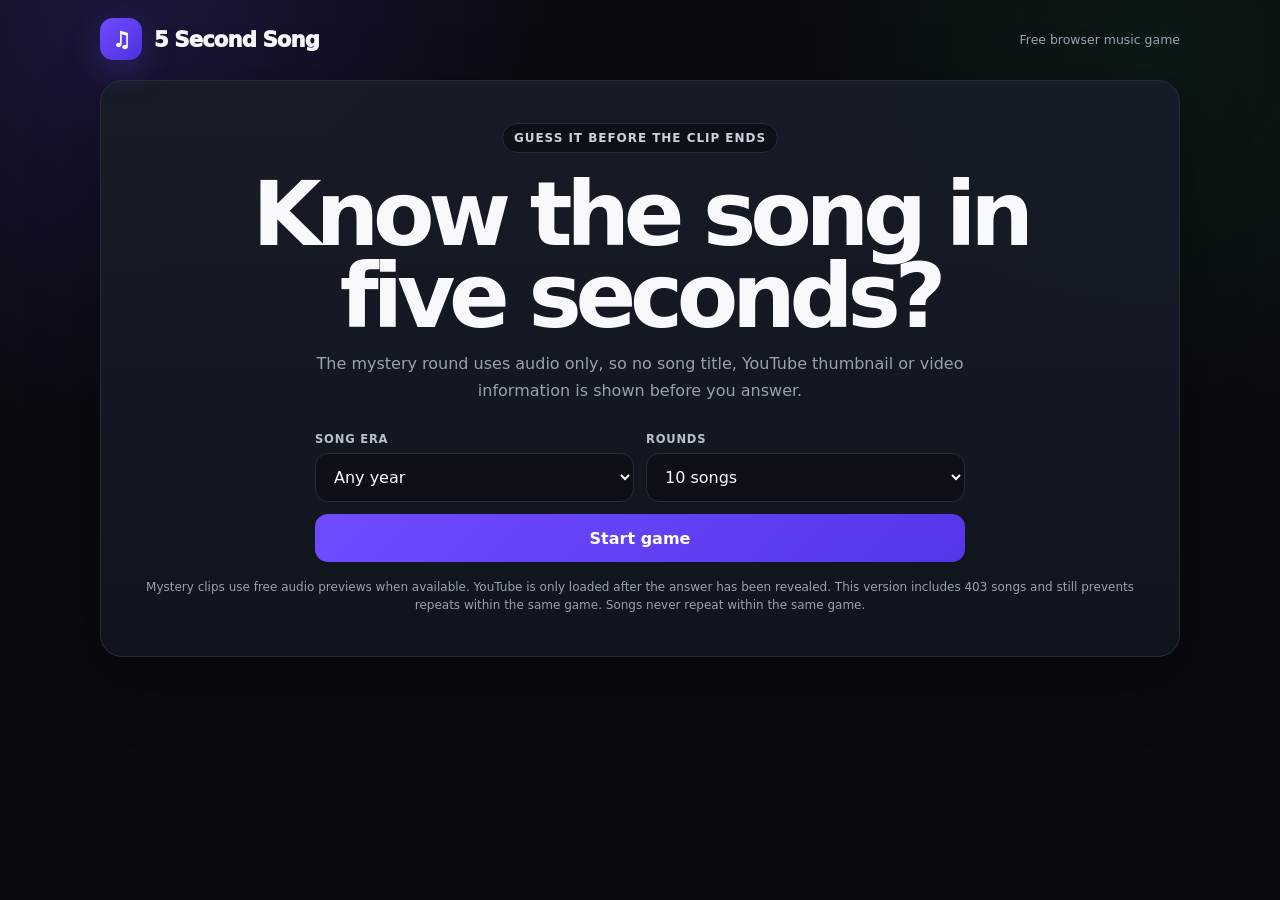
<file: song/index.html>
<!DOCTYPE html>
<html lang="en">
<head>
<meta charset="UTF-8">
<meta name="viewport" content="width=device-width,initial-scale=1">
<title>5 Second Song</title>
<style>
:root{
  --bg:#090b10;--panel:#11151d;--panel2:#171c26;--line:#262d3a;
  --text:#f8f9fc;--muted:#98a1af;--purple:#6f4cff;--purple2:#9a82ff;
  --green:#27d980;--red:#ff6074
}
*{box-sizing:border-box}
html,body{margin:0;min-height:100%;font-family:Inter,ui-sans-serif,system-ui,-apple-system,BlinkMacSystemFont,"Segoe UI",sans-serif;background:
radial-gradient(circle at 10% 0%,rgba(111,76,255,.18),transparent 32%),
radial-gradient(circle at 90% 8%,rgba(39,217,128,.07),transparent 28%),var(--bg);color:var(--text)}
body{padding:18px}
button,select{font:inherit}
button{cursor:pointer}
.app{width:min(1080px,100%);margin:auto}
.topbar{display:flex;justify-content:space-between;align-items:center;gap:16px;margin-bottom:20px}
.brand{display:flex;align-items:center;gap:12px;font-size:1.32rem;font-weight:950;letter-spacing:-.04em}
.logo{width:42px;height:42px;border-radius:13px;display:grid;place-items:center;background:linear-gradient(135deg,var(--purple),#4f2fdc);box-shadow:0 12px 34px rgba(111,76,255,.25)}
.mini{font-size:.78rem;color:var(--muted)}
.card{background:linear-gradient(180deg,rgba(23,28,38,.97),rgba(17,21,29,.97));border:1px solid var(--line);border-radius:22px;box-shadow:0 20px 70px rgba(0,0,0,.3)}
.start{padding:42px;text-align:center}
.eyebrow{display:inline-flex;padding:7px 11px;border:1px solid var(--line);border-radius:999px;background:#0d1016;color:#cbd2dd;font-size:.75rem;text-transform:uppercase;letter-spacing:.08em;font-weight:900}
h1{font-size:clamp(2.5rem,7vw,5.7rem);line-height:.92;letter-spacing:-.07em;margin:20px auto 12px;max-width:820px}
.lead{max-width:650px;margin:0 auto 28px;color:var(--muted);line-height:1.7}
.setup{max-width:650px;margin:auto;display:grid;grid-template-columns:1fr 1fr;gap:12px;text-align:left}
.field{display:flex;flex-direction:column;gap:7px}
.field label{font-size:.72rem;color:#b9c1ce;text-transform:uppercase;letter-spacing:.07em;font-weight:900}
select{width:100%;padding:13px 14px;border-radius:13px;border:1px solid var(--line);background:#0d1016;color:var(--text);outline:none}
.btn{border:0;border-radius:13px;padding:13px 17px;min-height:48px;color:white;font-weight:900;background:linear-gradient(135deg,var(--purple),#5735e8)}
.btn.secondary{background:#10141c;border:1px solid var(--line)}
.btn:disabled{opacity:.42;cursor:not-allowed}
.startbtn{grid-column:1/-1}
.game{display:none}
.hud{display:grid;grid-template-columns:repeat(4,1fr);gap:10px;margin-bottom:14px}
.hudbox{padding:15px;border-radius:17px;background:#0f131b;border:1px solid var(--line)}
.hudlabel{font-size:.69rem;color:var(--muted);font-weight:900;text-transform:uppercase;letter-spacing:.08em}
.hudvalue{font-size:1.18rem;font-weight:950;margin-top:3px}
.roundbar{height:6px;background:#171c25;border-radius:999px;overflow:hidden;margin-bottom:14px}
#roundProgress{height:100%;width:0;background:linear-gradient(90deg,var(--purple),var(--purple2))}
.gamecard{padding:28px}
.grid{display:grid;grid-template-columns:390px 1fr;gap:28px}
.cliphead{display:flex;justify-content:space-between;font-weight:900;margin-bottom:10px}
.cliptime{color:var(--muted);font-variant-numeric:tabular-nums}

/* CUSTOM MYSTERY PLAYER — NO YOUTUBE HERE */
.mystery{
  height:200px;
  border-radius:17px;
  border:1px solid #2e3542;
  background:
    radial-gradient(circle at 50% 45%,rgba(111,76,255,.22),transparent 35%),
    linear-gradient(180deg,#0e1219,#0a0d12);
  display:flex;
  flex-direction:column;
  align-items:center;
  justify-content:center;
  position:relative;
  overflow:hidden;
}
.disc{
  width:76px;height:76px;border-radius:50%;
  border:2px solid rgba(255,255,255,.12);
  background:
    radial-gradient(circle at center,#0d1016 0 10px,#6f4cff 11px 13px,#111722 14px 100%);
  box-shadow:0 18px 50px rgba(0,0,0,.35);
  transition:.3s;
}
.mystery.playing .disc{animation:spin 2.4s linear infinite}
@keyframes spin{to{transform:rotate(360deg)}}

.wave{
  height:46px;
  display:flex;
  align-items:center;
  gap:5px;
  margin-top:14px
}
.wave span{
  width:5px;border-radius:999px;
  background:linear-gradient(180deg,#a590ff,#6e4aff);
  animation:bounce .85s ease-in-out infinite;
  animation-play-state:paused;
  opacity:.8
}
.mystery.playing .wave span{animation-play-state:running}
.wave span:nth-child(1){height:16px;animation-delay:.02s}
.wave span:nth-child(2){height:32px;animation-delay:.08s}
.wave span:nth-child(3){height:22px;animation-delay:.14s}
.wave span:nth-child(4){height:40px;animation-delay:.20s}
.wave span:nth-child(5){height:28px;animation-delay:.26s}
.wave span:nth-child(6){height:38px;animation-delay:.32s}
.wave span:nth-child(7){height:20px;animation-delay:.38s}
.wave span:nth-child(8){height:34px;animation-delay:.44s}
.wave span:nth-child(9){height:15px;animation-delay:.50s}
@keyframes bounce{0%,100%{transform:scaleY(.45)}50%{transform:scaleY(1.15)}}
.mysteryLabel{margin-top:8px;color:#b0b8c4;font-size:.78rem;font-weight:850;letter-spacing:.04em}
.clipbar{height:8px;background:#252b36;border-radius:999px;overflow:hidden;margin-top:15px}
#clipFill{height:100%;width:0;background:linear-gradient(90deg,var(--purple),var(--green))}
.actions{display:grid;grid-template-columns:1fr 1fr;gap:10px;margin-top:14px}

.question h2{font-size:clamp(2rem,4vw,3rem);letter-spacing:-.06em;margin:0 0 5px}
.hint{color:var(--muted);margin-bottom:17px}
.answers{display:grid;gap:10px}
.answer{display:flex;gap:12px;align-items:center;width:100%;text-align:left;padding:14px 15px;border-radius:15px;border:1px solid var(--line);background:#0f131b;color:var(--text);font-weight:850;transition:.15s}
.answer:hover:not(:disabled){transform:translateX(3px);background:#151a24}
.letter{width:32px;height:32px;border-radius:9px;background:#1b2130;color:#c8d0db;display:grid;place-items:center;font-size:.78rem;flex:0 0 auto}
.answer.correct{border-color:rgba(39,217,128,.65);background:rgba(39,217,128,.09)}
.answer.wrong{border-color:rgba(255,96,116,.65);background:rgba(255,96,116,.09)}
.result{display:none;margin-top:17px;padding:16px;border:1px solid var(--line);border-radius:15px;background:#0d1016}
.result.show{display:block}
.resultStatus{font-weight:950;margin-bottom:5px}
.resultMeta{color:var(--muted);line-height:1.45}
.resultBtns{display:flex;gap:10px;flex-wrap:wrap;margin-top:13px}
#nextBtn{margin-left:auto}

/* YouTube only appears after answer */
.youtubeReveal{display:none;margin-top:14px}
.youtubeReveal.show{display:block}
.youtubeWrap{width:356px;max-width:100%;min-height:200px;background:#000;border-radius:14px;overflow:hidden;border:1px solid #2d3340}
#ytPlayer{width:356px;height:200px;max-width:100%}

.finish{display:none;text-align:center;padding:48px 28px}
.finish h2{font-size:clamp(2.5rem,6vw,4.8rem);letter-spacing:-.07em;margin:8px 0}
.notice{font-size:.75rem;color:var(--muted);margin-top:16px;line-height:1.5}

.volumeBox{
  margin-top:14px;
  padding:12px 13px;
  border-radius:14px;
  background:#0d1118;
  border:1px solid var(--line);
}
.volumeTop{
  display:flex;
  justify-content:space-between;
  align-items:center;
  gap:12px;
  margin-bottom:8px;
  font-size:.8rem;
  font-weight:900;
}
.volumeTop span:last-child{color:var(--muted)}
.volumeSlider{
  width:100%;
  accent-color:var(--purple);
  cursor:pointer;
}

@media(max-width:820px){body{padding:12px}.grid{grid-template-columns:1fr}.gamecard{padding:18px}.hud{grid-template-columns:1fr 1fr}}
@media(max-width:520px){.setup{grid-template-columns:1fr}.startbtn{grid-column:auto}.actions{grid-template-columns:1fr}.resultBtns{flex-direction:column}#nextBtn{margin-left:0}}
</style>
</head>
<body>
<main class="app">
  <div class="topbar">
    <div class="brand"><div class="logo">♫</div><span>5 Second Song</span></div>
    <div class="mini">Free browser music game</div>
  </div>

  <section id="startScreen" class="card start">
    <span class="eyebrow">Guess it before the clip ends</span>
    <h1>Know the song in five seconds?</h1>
    <p class="lead">The mystery round uses audio only, so no song title, YouTube thumbnail or video information is shown before you answer.</p>

    <div class="setup">
      <div class="field">
        <label>Song era</label>
        <select id="eraSelect">
          <option value="all">Any year</option>
          <option value="1980-1989">1980–1989</option>
          <option value="1990-1999">1990–1999</option>
          <option value="2000-2005">2000–2005</option>
          <option value="2006-2010">2006–2010</option>
          <option value="2011-2015">2011–2015</option>
          <option value="2016-2020">2016–2020</option>
          <option value="2021-2026">2021–2026</option>
        </select>
      </div>

      <div class="field">
        <label>Rounds</label>
        <select id="roundSelect">
          <option value="10">10 songs</option>
          <option value="20">20 songs</option>
          <option value="endless">Endless</option>
        </select>
      </div>

      <button id="startBtn" class="btn startbtn">Start game</button>
    </div>

    <div class="notice">Mystery clips use free audio previews when available. YouTube is only loaded after the answer has been revealed. This version includes 403 songs and still prevents repeats within the same game. Songs never repeat within the same game.</div>
  </section>

  <section id="gameScreen" class="game">
    <div class="hud">
      <div class="hudbox"><div class="hudlabel">Round</div><div id="roundHud" class="hudvalue">1 / 10</div></div>
      <div class="hudbox"><div class="hudlabel">Score</div><div id="scoreHud" class="hudvalue">0</div></div>
      <div class="hudbox"><div class="hudlabel">Streak</div><div id="streakHud" class="hudvalue">0 🔥</div></div>
      <div class="hudbox"><div class="hudlabel">Era</div><div id="eraHud" class="hudvalue">Any year</div></div>
    </div>

    <div class="roundbar"><div id="roundProgress"></div></div>

    <section class="card gamecard">
      <div class="grid">
        <div>
          <div class="cliphead">
            <span>5 second clip</span>
            <span id="clipTime" class="cliptime">0.0 / 5.0</span>
          </div>

          <div id="mysteryBox" class="mystery">
            <div class="disc"></div>
            <div class="wave">
              <span></span><span></span><span></span><span></span><span></span>
              <span></span><span></span><span></span><span></span>
            </div>
            <div id="mysteryLabel" class="mysteryLabel">Finding mystery audio…</div>
          </div>

          <div class="clipbar"><div id="clipFill"></div></div>

          <div class="actions">
            <button id="playBtn" class="btn" disabled>Finding clip…</button>
            <button id="replayBtn" class="btn secondary" disabled>↻ Replay clip</button>
          </div>

          <div class="volumeBox">
            <div class="volumeTop">
              <span>🔊 Volume</span>
              <span id="volumeValue">35%</span>
            </div>
            <input id="volumeSlider" class="volumeSlider" type="range" min="0" max="100" value="35" step="1">
          </div>
        </div>

        <div class="question">
          <h2>What song is this?</h2>
          <div class="hint">Choose one answer below.</div>
          <div id="answers" class="answers"></div>

          <div id="resultBox" class="result">
            <div id="resultStatus" class="resultStatus"></div>
            <div id="resultMeta" class="resultMeta"></div>

            <div class="resultBtns">
              <button id="fullSongBtn" class="btn secondary">▶ Play full song</button>
              <button id="nextBtn" class="btn">Next song →</button>
            </div>

            <div id="youtubeReveal" class="youtubeReveal">
              <div class="youtubeWrap"><div id="ytPlayer"></div></div>
            </div>
          </div>
        </div>
      </div>
    </section>
  </section>

  <section id="finishScreen" class="card finish">
    <span class="eyebrow">Game finished</span>
    <h2>Game over.</h2>
    <p id="finishScore"></p>
    <button id="againBtn" class="btn">Play again</button>
  </section>
</main>

<script>
const SONGS = [
  {title:"Another One Bites the Dust",artist:"Queen",year:1980,youtubeId:"rY0WxgSXdEE"},
  {title:"Private Eyes",artist:"Daryl Hall & John Oates",year:1981,youtubeId:"JsntlJZ9h1U"},
  {title:"Don't Stop Believin'",artist:"Journey",year:1981,youtubeId:"1k8craCGpgs"},
  {title:"Never Too Much",artist:"Luther Vandross",year:1981,youtubeId:"pNj9bXKGOiI"},
  {title:"Under Pressure",artist:"Queen & David Bowie",year:1981,youtubeId:"a01QQZyl-_I"},
  {title:"Tainted Love",artist:"Soft Cell",year:1981,youtubeId:"XZVpR3Pk-r8"},
  {title:"Don't You Want Me",artist:"The Human League",year:1981,youtubeId:"uPudE8nDog0"},
  {title:"I Ran",artist:"A Flock of Seagulls",year:1982,youtubeId:"iIpfWORQWhU"},
  {title:"Maneater",artist:"Daryl Hall & John Oates",year:1982,youtubeId:"yRYFKcMa_Ek"},
  {title:"Beat It",artist:"Michael Jackson",year:1982,youtubeId:"oRdxUFDoQe0"},
  {title:"Billie Jean",artist:"Michael Jackson",year:1982,youtubeId:"Zi_XLOBDo_Y"},
  {title:"Thriller",artist:"Michael Jackson",year:1982,youtubeId:"sOnqjkJTMaA"},
  {title:"Africa",artist:"Toto",year:1982,youtubeId:"FTQbiNvZqaY"},
  {title:"Karma Chameleon",artist:"Culture Club",year:1983,youtubeId:"JmcA9LIIXWw"},
  {title:"Girls Just Want to Have Fun",artist:"Cyndi Lauper",year:1983,youtubeId:"PIb6AZdTr-A"},
  {title:"Time After Time",artist:"Cyndi Lauper",year:1983,youtubeId:"VdQY7BusJNU"},
  {title:"Maniac",artist:"Michael Sembello",year:1983,youtubeId:"324it5DKoXU"},
  {title:"Red Red Wine",artist:"UB40",year:1983,youtubeId:"zXt56MB-3vc"},
  {title:"Holding Out for a Hero",artist:"Bonnie Tyler",year:1984,youtubeId:"bWcASV2sey0"},
  {title:"Heaven",artist:"Bryan Adams",year:1984,youtubeId:"s6TtwR2Dbjg"},
  {title:"Summer of '69",artist:"Bryan Adams",year:1984,youtubeId:"eFjjO_lhf9c"},
  {title:"You Spin Me Round",artist:"Dead or Alive",year:1984,youtubeId:"PGNiXGX2nLU"},
  {title:"Careless Whisper",artist:"George Michael",year:1984,youtubeId:"izGwDsrQ1eQ"},
  {title:"Footloose",artist:"Kenny Loggins",year:1984,youtubeId:"ltrMfT4Qz5Y"},
  {title:"Material Girl",artist:"Madonna",year:1984,youtubeId:"6p-lDYPR2P8"},
  {title:"Shout",artist:"Tears for Fears",year:1984,youtubeId:"Ye7FKc1JQe4"},
  {title:"Wake Me Up Before You Go-Go",artist:"Wham!",year:1984,youtubeId:"pIgZ7gMze7A"},
  {title:"Take On Me",artist:"a-ha",year:1985,youtubeId:"djV11Xbc914"},
  {title:"The Power of Love",artist:"Huey Lewis and the News",year:1985,youtubeId:"wBl2QGAIx1s"},
  {title:"Walking on Sunshine",artist:"Katrina and the Waves",year:1985,youtubeId:"iPUmE-tne5U"},
  {title:"West End Girls",artist:"Pet Shop Boys",year:1985,youtubeId:"p3j2NYZ8FKs"},
  {title:"Everybody Wants to Rule the World",artist:"Tears for Fears",year:1985,youtubeId:"aGCdLKXNF3w"},
  {title:"Livin' on a Prayer",artist:"Bon Jovi",year:1986,youtubeId:"lDK9QqIzhwk"},
  {title:"You Give Love a Bad Name",artist:"Bon Jovi",year:1986,youtubeId:"KrZHPOeOxQQ"},
  {title:"The Final Countdown",artist:"Europe",year:1986,youtubeId:"9jK-NcRmVcw"},
  {title:"Heaven Is a Place on Earth",artist:"Belinda Carlisle",year:1987,youtubeId:"NOGEyBeoBGM"},
  {title:"Faith",artist:"George Michael",year:1987,youtubeId:"6Cs3Pvmmv0E"},
  {title:"Sweet Child O' Mine",artist:"Guns N' Roses",year:1987,youtubeId:"1w7OgIMMRc4"},
  {title:"The Way You Make Me Feel",artist:"Michael Jackson",year:1987,youtubeId:"HzZ_urpj4As"},
  {title:"Never Gonna Give You Up",artist:"Rick Astley",year:1987,youtubeId:"dQw4w9WgXcQ"},
  {title:"Nothing's Gonna Stop Us Now",artist:"Starship",year:1987,youtubeId:"3wxyN3z9PL4"},
  {title:"I Think We're Alone Now",artist:"Tiffany",year:1987,youtubeId:"w6Q3mHyzn78"},
  {title:"If I Could Turn Back Time",artist:"Cher",year:1989,youtubeId:"9n3A_-HRFfc"},
  {title:"Like a Prayer",artist:"Madonna",year:1989,youtubeId:"79fzeNUqQbQ"},
  {title:"Gonna Make You Sweat",artist:"C+C Music Factory",year:1990,youtubeId:"LaTGrV58wec"},
  {title:"Groove Is in the Heart",artist:"Deee-Lite",year:1990,youtubeId:"etviGf1uWlg"},
  {title:"Finally",artist:"CeCe Peniston",year:1991,youtubeId:"xk8mm1Qmt-Y"},
  {title:"Smells Like Teen Spirit",artist:"Nirvana",year:1991,youtubeId:"hTWKbfoikeg"},
  {title:"Losing My Religion",artist:"R.E.M.",year:1991,youtubeId:"xwtdhWltSIg"},
  {title:"What's Up?",artist:"4 Non Blondes",year:1992,youtubeId:"6NXnxTNIWkc"},
  {title:"Rhythm Is a Dancer",artist:"Snap!",year:1992,youtubeId:"JYIaWeVL1JM"},
  {title:"What Is Love",artist:"Haddaway",year:1993,youtubeId:"HEXWRTEbj1I"},
  {title:"Show Me Love",artist:"Robin S",year:1993,youtubeId:"Ps2Jc28tQrw"},
  {title:"Parklife",artist:"Blur",year:1994,youtubeId:"YSuHrTfcikU"},
  {title:"Kiss from a Rose",artist:"Seal",year:1994,youtubeId:"AMD2TwRvuoU"},
  {title:"Zombie",artist:"The Cranberries",year:1994,youtubeId:"6Ejga4kJUts"},
  {title:"You Oughta Know",artist:"Alanis Morissette",year:1995,youtubeId:"NPcyTyilmYY"},
  {title:"Insomnia",artist:"Faithless",year:1995,youtubeId:"P8JEm4d6Wu4"},
  {title:"This Is How We Do It",artist:"Montell Jordan",year:1995,youtubeId:"0hiUuL5uTKc"},
  {title:"Don't Look Back in Anger",artist:"Oasis",year:1995,youtubeId:"cmpRLQZkTb8"},
  {title:"Wonderwall",artist:"Oasis",year:1995,youtubeId:"bx1Bh8ZvH84"},
  {title:"Common People",artist:"Pulp",year:1995,youtubeId:"yuTMWgOduFM"},
  {title:"Born Slippy",artist:"Underworld",year:1995,youtubeId:"XiMrrleH_hI"},
  {title:"Because You Loved Me",artist:"Celine Dion",year:1996,youtubeId:"O3XGynvy_V4"},
  {title:"Freed from Desire",artist:"Gala",year:1996,youtubeId:"p3l7fgvrEKM"},
  {title:"Virtual Insanity",artist:"Jamiroquai",year:1996,youtubeId:"4JkIs37a2JE"},
  {title:"Return of the Mack",artist:"Mark Morrison",year:1996,youtubeId:"uB1D9wWxd2w"},
  {title:"I Want You",artist:"Savage Garden",year:1996,youtubeId:"HQt6jIKNwgU"},
  {title:"Wannabe",artist:"Spice Girls",year:1996,youtubeId:"gJLIiF15wjQ"},
  {title:"Barbie Girl",artist:"Aqua",year:1997,youtubeId:"ZyhrYis509A"},
  {title:"Everybody",artist:"Backstreet Boys",year:1997,youtubeId:"6M6samPEMpM"},
  {title:"Song 2",artist:"Blur",year:1997,youtubeId:"SSbBvKaM6sk"},
  {title:"My Heart Will Go On",artist:"Celine Dion",year:1997,youtubeId:"3gK_2XdjOdY"},
  {title:"Tubthumping",artist:"Chumbawamba",year:1997,youtubeId:"2H5uWRjFsGc"},
  {title:"MMMBop",artist:"Hanson",year:1997,youtubeId:"NHozn0YXAeE"},
  {title:"Tearin' Up My Heart",artist:"NSYNC",year:1997,youtubeId:"_ZcmuKsyvzg"},
  {title:"Truly Madly Deeply",artist:"Savage Garden",year:1997,youtubeId:"WQnAxOQxQIU"},
  {title:"You're Still the One",artist:"Shania Twain",year:1997,youtubeId:"KNZH-emehxA"},
  {title:"Bittersweet Symphony",artist:"The Verve",year:1997,youtubeId:"1lyu1KKwC74"},
  {title:"I Don't Want to Miss a Thing",artist:"Aerosmith",year:1998,youtubeId:"JkK8g6FMEXE"},
  {title:"...Baby One More Time",artist:"Britney Spears",year:1998,youtubeId:"C-u5WLJ9Yk4"},
  {title:"Believe",artist:"Cher",year:1998,youtubeId:"nZXRV4MezEw"},
  {title:"Blue (Da Ba Dee)",artist:"Eiffel 65",year:1998,youtubeId:"68ugkg9RePc"},
  {title:"Praise You",artist:"Fatboy Slim",year:1998,youtubeId:"ruAi4VBoBSM"},
  {title:"The Rockafeller Skank",artist:"Fatboy Slim",year:1998,youtubeId:"FMrIy9zm7QY"},
  {title:"Iris",artist:"Goo Goo Dolls",year:1998,youtubeId:"NdYWuo9OFAw"},
  {title:"Frozen",artist:"Madonna",year:1998,youtubeId:"XS088Opj9o0"},
  {title:"Ray of Light",artist:"Madonna",year:1998,youtubeId:"x3ov9USxVxY"},
  {title:"I Want It That Way",artist:"Backstreet Boys",year:1999,youtubeId:"4fndeDfaWCg"},
  {title:"Genie in a Bottle",artist:"Christina Aguilera",year:1999,youtubeId:"kIDWgqDBNXA"},
  {title:"Canned Heat",artist:"Jamiroquai",year:1999,youtubeId:"vE4VlA_9OrI"},
  {title:"Livin' la Vida Loca",artist:"Ricky Martin",year:1999,youtubeId:"p47fEXGabaY"},
  {title:"All Star",artist:"Smash Mouth",year:1999,youtubeId:"L_jWHffIx5E"},
  {title:"No Scrubs",artist:"TLC",year:1999,youtubeId:"FrLequ6dUdM"},
  {title:"Oops!... I Did It Again",artist:"Britney Spears",year:2000,youtubeId:"CduA0TULnow"},
  {title:"One More Time",artist:"Daft Punk",year:2000,youtubeId:"FGBhQbmPwH8"},
  {title:"Bye Bye Bye",artist:"NSYNC",year:2000,youtubeId:"Eo-KmOd3i7s"},
  {title:"Teenage Dirtbag",artist:"Wheatus",year:2000,youtubeId:"FC3y9llDXuM"},
  {title:"Can't Get You Out of My Head",artist:"Kylie Minogue",year:2001,youtubeId:"c18441Eh_WE"},
  {title:"Whenever, Wherever",artist:"Shakira",year:2001,youtubeId:"weRHyjj34ZE"},
  {title:"Murder on the Dancefloor",artist:"Sophie Ellis-Bextor",year:2001,youtubeId:"hAx6mYeC6pY"},
  {title:"Complicated",artist:"Avril Lavigne",year:2002,youtubeId:"5NPBIwQyPWE"},
  {title:"I'm With You",artist:"Avril Lavigne",year:2002,youtubeId:"dGR65RWwzg8"},
  {title:"Sk8er Boi",artist:"Avril Lavigne",year:2002,youtubeId:"TIy3n2b7V9k"},
  {title:"Beautiful",artist:"Christina Aguilera",year:2002,youtubeId:"eAfyFTzZDMM"},
  {title:"Dirrty",artist:"Christina Aguilera",year:2002,youtubeId:"4Rg3sAb8Id8"},
  {title:"Lose Yourself",artist:"Eminem",year:2002,youtubeId:"_Yhyp-_hX2s"},
  {title:"Without Me",artist:"Eminem",year:2002,youtubeId:"YVkUvmDQ3HY"},
  {title:"Cry Me a River",artist:"Justin Timberlake",year:2002,youtubeId:"DksSPZTZES0"},
  {title:"Rock Your Body",artist:"Justin Timberlake",year:2002,youtubeId:"TSVHoHyErBQ"},
  {title:"She Will Be Loved",artist:"Maroon 5",year:2002,youtubeId:"nIjVuRTm-dc"},
  {title:"This Love",artist:"Maroon 5",year:2002,youtubeId:"XPpTgCho5ZA"},
  {title:"Hot in Herre",artist:"Nelly",year:2002,youtubeId:"GeZZr_p6vB8"},
  {title:"Dilemma",artist:"Nelly ft. Kelly Rowland",year:2002,youtubeId:"8WYHDfJDPDc"},
  {title:"All the Things She Said",artist:"t.A.T.u.",year:2002,youtubeId:"8mGBaXPlri8"},
  {title:"In Da Club",artist:"50 Cent",year:2003,youtubeId:"5qm8PH4xAss"},
  {title:"Baby Boy",artist:"Beyoncé",year:2003,youtubeId:"8ucz_pm3LX8"},
  {title:"Crazy in Love",artist:"Beyoncé",year:2003,youtubeId:"ViwtNLUqkMY"},
  {title:"Toxic",artist:"Britney Spears",year:2003,youtubeId:"LOZuxwVk7TU"},
  {title:"The Reason",artist:"Hoobastank",year:2003,youtubeId:"fV4DiAyExN0"},
  {title:"Are You Gonna Be My Girl",artist:"Jet",year:2003,youtubeId:"tuK6n2Lkza0"},
  {title:"Milkshake",artist:"Kelis",year:2003,youtubeId:"pGL2rytTraA"},
  {title:"Hey Ya!",artist:"Outkast",year:2003,youtubeId:"PWgvGjAhvIw"},
  {title:"Where Is the Love?",artist:"The Black Eyed Peas",year:2003,youtubeId:"WpYeekQkAdc"},
  {title:"Mr. Brightside",artist:"The Killers",year:2003,youtubeId:"gGdGFtwCNBE"},
  {title:"Seven Nation Army",artist:"The White Stripes",year:2003,youtubeId:"0J2QdDbelmY"},
  {title:"1, 2 Step",artist:"Ciara",year:2004,youtubeId:"iBHNgV6_znU"},
  {title:"Goodies",artist:"Ciara",year:2004,youtubeId:"YtC92pzp5vw"},
  {title:"Take Me Out",artist:"Franz Ferdinand",year:2004,youtubeId:"Ijk4j-r7qPA"},
  {title:"American Idiot",artist:"Green Day",year:2004,youtubeId:"Ee_uujKuJMI"},
  {title:"Boulevard of Broken Dreams",artist:"Green Day",year:2004,youtubeId:"Soa3gO7tL-c"},
  {title:"You're Beautiful",artist:"James Blunt",year:2004,youtubeId:"oofSnsGkops"},
  {title:"Behind These Hazel Eyes",artist:"Kelly Clarkson",year:2004,youtubeId:"yipoOY56MbM"},
  {title:"Since U Been Gone",artist:"Kelly Clarkson",year:2004,youtubeId:"R7UrFYvl5TE"},
  {title:"Suddenly I See",artist:"KT Tunstall",year:2004,youtubeId:"9AEoUa0Hlso"},
  {title:"Let Me Love You",artist:"Mario",year:2004,youtubeId:"H64QG4UsrGI"},
  {title:"Unwritten",artist:"Natasha Bedingfield",year:2004,youtubeId:"b7k0a5hYnSI"},
  {title:"Let's Get It Started",artist:"The Black Eyed Peas",year:2004,youtubeId:"IKqV7DB8Iwg"},
  {title:"Somebody Told Me",artist:"The Killers",year:2004,youtubeId:"Y5fBdpreJiU"},
  {title:"Burn",artist:"Usher",year:2004,youtubeId:"t5XNWFw5HVw"},
  {title:"Yeah!",artist:"Usher",year:2004,youtubeId:"GxBSyx85Kp8"},
  {title:"Candy Shop",artist:"50 Cent",year:2005,youtubeId:"SRcnnId15BA"},
  {title:"Everytime We Touch",artist:"Cascada",year:2005,youtubeId:"4G6QDNC4jPs"},
  {title:"Bad Day",artist:"Daniel Powter",year:2005,youtubeId:"gH476CxJxfg"},
  {title:"Hips Don't Lie",artist:"Shakira",year:2005,youtubeId:"DUT5rEU6pqM"},
  {title:"Dakota",artist:"Stereophonics",year:2005,youtubeId:"SzBJQnD7TRM"},
  {title:"How to Save a Life",artist:"The Fray",year:2005,youtubeId:"cjVQ36NhbMk"},
  {title:"Rehab",artist:"Amy Winehouse",year:2006,youtubeId:"KUmZp8pR1uc"},
  {title:"Crazy",artist:"Gnarls Barkley",year:2006,youtubeId:"-N4jf6rtyuw"},
  {title:"What Goes Around... Comes Around",artist:"Justin Timberlake",year:2006,youtubeId:"TOrnUquxtwA"},
  {title:"Promiscuous",artist:"Nelly Furtado",year:2006,youtubeId:"0J3vgcE5i2o"},
  {title:"Chasing Cars",artist:"Snow Patrol",year:2006,youtubeId:"GemKqzILV4w"},
  {title:"Chelsea Dagger",artist:"The Fratellis",year:2006,youtubeId:"sEXHeTcxQy4"},
  {title:"Low",artist:"Flo Rida ft. T-Pain",year:2007,youtubeId:"U2waT9TxPU0"},
  {title:"Bleeding Love",artist:"Leona Lewis",year:2007,youtubeId:"Vzo-EL_62fQ"},
  {title:"Valerie",artist:"Mark Ronson ft. Amy Winehouse",year:2007,youtubeId:"bixuI_GV5I0"},
  {title:"Don't Stop the Music",artist:"Rihanna",year:2007,youtubeId:"yd8jh9QYfEs"},
  {title:"Umbrella",artist:"Rihanna",year:2007,youtubeId:"CvBfHwUxHIk"},
  {title:"Beautiful Girls",artist:"Sean Kingston",year:2007,youtubeId:"MrTz5xjmso4"},
  {title:"Apologize",artist:"Timbaland ft. OneRepublic",year:2007,youtubeId:"ZSM3w1v-A_Y"},
  {title:"Single Ladies",artist:"Beyoncé",year:2008,youtubeId:"4m1EFMoRFvY"},
  {title:"Viva La Vida",artist:"Coldplay",year:2008,youtubeId:"dvgZkm1xWPE"},
  {title:"Mercy",artist:"Duffy",year:2008,youtubeId:"y7ZEVA5dy-Y"},
  {title:"Infinity 2008",artist:"Guru Josh Project",year:2008,youtubeId:"jzy2dgEUOhY"},
  {title:"Hot N Cold",artist:"Katy Perry",year:2008,youtubeId:"kTHNpusq654"},
  {title:"I Kissed a Girl",artist:"Katy Perry",year:2008,youtubeId:"tAp9BKosZXs"},
  {title:"Sex on Fire",artist:"Kings of Leon",year:2008,youtubeId:"RF0HhrwIwp0"},
  {title:"Use Somebody",artist:"Kings of Leon",year:2008,youtubeId:"gnhXHvRoUd0"},
  {title:"Just Dance",artist:"Lady Gaga",year:2008,youtubeId:"2Abk1jAONjw"},
  {title:"Paparazzi",artist:"Lady Gaga",year:2008,youtubeId:"d2smz_1L2_0"},
  {title:"Poker Face",artist:"Lady Gaga",year:2008,youtubeId:"bESGLojNYSo"},
  {title:"So What",artist:"Pink",year:2008,youtubeId:"FJfFZqTlWrQ"},
  {title:"Disturbia",artist:"Rihanna",year:2008,youtubeId:"E1mU6h4Xdxc"},
  {title:"Evacuate the Dancefloor",artist:"Cascada",year:2009,youtubeId:"A68j28KQaik"},
  {title:"Sexy Bitch",artist:"David Guetta ft. Akon",year:2009,youtubeId:"mIIN_SGQy9c"},
  {title:"When Love Takes Over",artist:"David Guetta ft. Kelly Rowland",year:2009,youtubeId:"zudbz4hOcbc"},
  {title:"Stereo Love",artist:"Edward Maya & Vika Jigulina",year:2009,youtubeId:"p-Z3YrHJ1sU"},
  {title:"Right Round",artist:"Flo Rida",year:2009,youtubeId:"CcCw1ggftuQ"},
  {title:"Replay",artist:"Iyaz",year:2009,youtubeId:"ZoG5jJ3E8rg"},
  {title:"Whatcha Say",artist:"Jason Derulo",year:2009,youtubeId:"pBI3lc18k8Q"},
  {title:"Down",artist:"Jay Sean ft. Lil Wayne",year:2009,youtubeId:"oUbpGmR1-QM"},
  {title:"Tik Tok",artist:"Kesha",year:2009,youtubeId:"iP6XpLQM2Cs"},
  {title:"Bad Romance",artist:"Lady Gaga",year:2009,youtubeId:"qrO4YZeyl0I"},
  {title:"Fireflies",artist:"Owl City",year:2009,youtubeId:"psuRGfAaju4"},
  {title:"Replay",artist:"Sean Kingston",year:2009,youtubeId:"qFJ3VKnwmJw"},
  {title:"Break Your Heart",artist:"Taio Cruz",year:2009,youtubeId:"y_SI2EDM6Lo"},
  {title:"Boom Boom Pow",artist:"The Black Eyed Peas",year:2009,youtubeId:"4m48GqaOz90"},
  {title:"I Gotta Feeling",artist:"The Black Eyed Peas",year:2009,youtubeId:"uSD4vsh1zDA"},
  {title:"Meet Me Halfway",artist:"The Black Eyed Peas",year:2009,youtubeId:"I7HahVwYpwo"},
  {title:"Rolling in the Deep",artist:"Adele",year:2010,youtubeId:"rYEDA3JcQqw"},
  {title:"Airplanes",artist:"B.o.B ft. Hayley Williams",year:2010,youtubeId:"kn6-c223DUU"},
  {title:"Grenade",artist:"Bruno Mars",year:2010,youtubeId:"SR6iYWJxHqs"},
  {title:"Just the Way You Are",artist:"Bruno Mars",year:2010,youtubeId:"LjhCEhWiKXk"},
  {title:"Memories",artist:"David Guetta ft. Kid Cudi",year:2010,youtubeId:"NUVCQXMUVnI"},
  {title:"Love the Way You Lie",artist:"Eminem ft. Rihanna",year:2010,youtubeId:"uelHwf8o7_U"},
  {title:"Ridin' Solo",artist:"Jason Derulo",year:2010,youtubeId:"8ESdn0MuJWQ"},
  {title:"California Gurls",artist:"Katy Perry",year:2010,youtubeId:"F57P9C4SAW4"},
  {title:"Teenage Dream",artist:"Katy Perry",year:2010,youtubeId:"98WtmW-lfeE"},
  {title:"Raise Your Glass",artist:"Pink",year:2010,youtubeId:"XjVNlG5cZyQ"},
  {title:"Only Girl (In the World)",artist:"Rihanna",year:2010,youtubeId:"pa14VNsdSYM"},
  {title:"Dynamite",artist:"Taio Cruz",year:2010,youtubeId:"Vysgv7qVYTo"},
  {title:"OMG",artist:"Usher ft. will.i.am",year:2010,youtubeId:"1RnPB76mjxI"},
  {title:"Levels",artist:"Avicii",year:2011,youtubeId:"_ovdm2yX4MA"},
  {title:"Call Me Maybe",artist:"Carly Rae Jepsen",year:2011,youtubeId:"fWNaR-rxAic"},
  {title:"Titanium",artist:"David Guetta ft. Sia",year:2011,youtubeId:"JRfuAukYTKg"},
  {title:"Without You",artist:"David Guetta ft. Usher",year:2011,youtubeId:"jUe8uoKdHao"},
  {title:"We Are Young",artist:"fun. ft. Janelle Monáe",year:2011,youtubeId:"Sv6dMFF_yts"},
  {title:"Somebody That I Used to Know",artist:"Gotye",year:2011,youtubeId:"8UVNT4wvIGY"},
  {title:"Domino",artist:"Jessie J",year:2011,youtubeId:"UJtB55MaoD0"},
  {title:"Price Tag",artist:"Jessie J",year:2011,youtubeId:"qMxX-QOV9tI"},
  {title:"Party Rock Anthem",artist:"LMFAO",year:2011,youtubeId:"KQ6zr6kCPj8"},
  {title:"Sexy and I Know It",artist:"LMFAO",year:2011,youtubeId:"wyx6JDQCslE"},
  {title:"Dance with Me Tonight",artist:"Olly Murs",year:2011,youtubeId:"F3EG4olrFjY"},
  {title:"What Makes You Beautiful",artist:"One Direction",year:2011,youtubeId:"QJO3ROT-A4E"},
  {title:"Give Me Everything",artist:"Pitbull ft. Ne-Yo",year:2011,youtubeId:"EPo5wWmKEaI"},
  {title:"We Found Love",artist:"Rihanna ft. Calvin Harris",year:2011,youtubeId:"tg00YEETFzg"},
  {title:"Glad You Came",artist:"The Wanted",year:2011,youtubeId:"2ggzxInyzVE"},
  {title:"Locked Out of Heaven",artist:"Bruno Mars",year:2012,youtubeId:"e-fA-gBCkj0"},
  {title:"Treasure",artist:"Bruno Mars",year:2012,youtubeId:"nPvuNsRccVw"},
  {title:"Some Nights",artist:"fun.",year:2012,youtubeId:"qQkBeOisNM0"},
  {title:"Demons",artist:"Imagine Dragons",year:2012,youtubeId:"mWRsgZuwf_8"},
  {title:"Radioactive",artist:"Imagine Dragons",year:2012,youtubeId:"ktvTqknDobU"},
  {title:"Gangnam Style",artist:"PSY",year:2012,youtubeId:"9bZkp7q19f0"},
  {title:"Diamonds",artist:"Rihanna",year:2012,youtubeId:"lWA2pjMjpBs"},
  {title:"Hey Brother",artist:"Avicii",year:2013,youtubeId:"6Cp6mKbRTQY"},
  {title:"Wake Me Up",artist:"Avicii",year:2013,youtubeId:"IcrbM1l_BoI"},
  {title:"Pompeii",artist:"Bastille",year:2013,youtubeId:"F90Cw4l-8NY"},
  {title:"Get Lucky",artist:"Daft Punk ft. Pharrell Williams",year:2013,youtubeId:"5NV6Rdv1a3I"},
  {title:"Take Me to Church",artist:"Hozier",year:2013,youtubeId:"PVjiKRfKpPI"},
  {title:"Talk Dirty",artist:"Jason Derulo ft. 2 Chainz",year:2013,youtubeId:"RbtPXFlZlHg"},
  {title:"Dark Horse",artist:"Katy Perry",year:2013,youtubeId:"0KSOMA3QBU0"},
  {title:"Roar",artist:"Katy Perry",year:2013,youtubeId:"CevxZvSJLk8"},
  {title:"Royals",artist:"Lorde",year:2013,youtubeId:"nlcIKh6sBtc"},
  {title:"Rude",artist:"MAGIC!",year:2013,youtubeId:"PIh2xe4jnpk"},
  {title:"Animals",artist:"Martin Garrix",year:2013,youtubeId:"gCYcHz2k5x0"},
  {title:"Best Song Ever",artist:"One Direction",year:2013,youtubeId:"o_v9MY_FMcw"},
  {title:"Story of My Life",artist:"One Direction",year:2013,youtubeId:"W-TE_Ys4iwM"},
  {title:"Counting Stars",artist:"OneRepublic",year:2013,youtubeId:"hT_nvWreIhg"},
  {title:"Happy",artist:"Pharrell Williams",year:2013,youtubeId:"ZbZSe6N_BXs"},
  {title:"Timber",artist:"Pitbull ft. Kesha",year:2013,youtubeId:"hHUbLv4ThOo"},
  {title:"Blurred Lines",artist:"Robin Thicke ft. T.I. & Pharrell",year:2013,youtubeId:"yyDUC1LUXSU"},
  {title:"Love Me Harder",artist:"Ariana Grande & The Weeknd",year:2014,youtubeId:"g5qU7p7yOY8"},
  {title:"Problem",artist:"Ariana Grande ft. Iggy Azalea",year:2014,youtubeId:"iS1g8G_njx8"},
  {title:"Break Free",artist:"Ariana Grande ft. Zedd",year:2014,youtubeId:"L8eRzOYhLuw"},
  {title:"Rather Be",artist:"Clean Bandit",year:2014,youtubeId:"m-M1AtrxztU"},
  {title:"Real Love",artist:"Clean Bandit & Jess Glynne",year:2014,youtubeId:"qdo_-U4PEsk"},
  {title:"Rather Be",artist:"Clean Bandit ft. Jess Glynne",year:2014,youtubeId:"m-M1AtrxztU"},
  {title:"Budapest",artist:"George Ezra",year:2014,youtubeId:"VHrLPs3_1Fs"},
  {title:"Fancy",artist:"Iggy Azalea ft. Charli XCX",year:2014,youtubeId:"O-zpOMYRi0w"},
  {title:"Black Widow",artist:"Iggy Azalea ft. Rita Ora",year:2014,youtubeId:"u3u22OYqFGo"},
  {title:"Bang Bang",artist:"Jessie J, Ariana Grande & Nicki Minaj",year:2014,youtubeId:"0HDdjwpPM3Y"},
  {title:"Prayer in C",artist:"Lilly Wood & The Prick and Robin Schulz",year:2014,youtubeId:"fiore9Z5iUg"},
  {title:"Uptown Funk",artist:"Mark Ronson",year:2014,youtubeId:"OPf0YbXqDm0"},
  {title:"Cheerleader",artist:"OMI",year:2014,youtubeId:"jGflUbPQfW8"},
  {title:"Love Runs Out",artist:"OneRepublic",year:2014,youtubeId:"0OWj0CiM8WU"},
  {title:"Chandelier",artist:"Sia",year:2014,youtubeId:"2vjPBrBU-TM"},
  {title:"Elastic Heart",artist:"Sia",year:2014,youtubeId:"KWZGAExj-es"},
  {title:"Blank Space",artist:"Taylor Swift",year:2014,youtubeId:"e-ORhEE9VVg"},
  {title:"Shake It Off",artist:"Taylor Swift",year:2014,youtubeId:"nfWlot6h_JM"},
  {title:"Style",artist:"Taylor Swift",year:2014,youtubeId:"-CmadmM5cOk"},
  {title:"Cake by the Ocean",artist:"DNCE",year:2015,youtubeId:"vWaRiD5ym74"},
  {title:"Makeba",artist:"Jain",year:2015,youtubeId:"59Q_lhgGANc"},
  {title:"Want to Want Me",artist:"Jason Derulo",year:2015,youtubeId:"rClUOdS5Zyw"},
  {title:"Love Yourself",artist:"Justin Bieber",year:2015,youtubeId:"oyEuk8j8imI"},
  {title:"Sorry",artist:"Justin Bieber",year:2015,youtubeId:"fRh_vgS2dFE"},
  {title:"What Do You Mean?",artist:"Justin Bieber",year:2015,youtubeId:"DK_0jXPuIr0"},
  {title:"Lean On",artist:"Major Lazer & DJ Snake ft. MØ",year:2015,youtubeId:"YqeW9_5kURI"},
  {title:"Sugar",artist:"Robin Schulz ft. Francesco Yates",year:2015,youtubeId:"bvC_0foemLY"},
  {title:"The Hills",artist:"The Weeknd",year:2015,youtubeId:"yzTuBuRdAyA"},
  {title:"My Way",artist:"Calvin Harris",year:2016,youtubeId:"b4Bj7Zb-YD4"},
  {title:"This Is What You Came For",artist:"Calvin Harris ft. Rihanna",year:2016,youtubeId:"kOkQ4T5WO9E"},
  {title:"Rockabye",artist:"Clean Bandit ft. Sean Paul & Anne-Marie",year:2016,youtubeId:"papuvlVeZg8"},
  {title:"Can't Stop the Feeling!",artist:"Justin Timberlake",year:2016,youtubeId:"ru0K8uYEZWw"},
  {title:"Good as Hell",artist:"Lizzo",year:2016,youtubeId:"SmbmeOgWsqE"},
  {title:"Treat You Better",artist:"Shawn Mendes",year:2016,youtubeId:"lY2yjAdbvdQ"},
  {title:"Cheap Thrills",artist:"Sia",year:2016,youtubeId:"nYh-n7EOtMA"},
  {title:"Don't Let Me Down",artist:"The Chainsmokers ft. Daya",year:2016,youtubeId:"Io0fBr1XBUA"},
  {title:"Closer",artist:"The Chainsmokers ft. Halsey",year:2016,youtubeId:"PT2_F-1esPk"},
  {title:"Die for You",artist:"The Weeknd",year:2016,youtubeId:"QLCpqdqeoII"},
  {title:"Starboy",artist:"The Weeknd ft. Daft Punk",year:2016,youtubeId:"34Na4j8AVgA"},
  {title:"Ciao Adios",artist:"Anne-Marie",year:2017,youtubeId:"qqob4D3BoZc"},
  {title:"Havana",artist:"Camila Cabello",year:2017,youtubeId:"BQ0mxQXmLsk"},
  {title:"Attention",artist:"Charlie Puth",year:2017,youtubeId:"nfs8NYg7yQM"},
  {title:"How Long",artist:"Charlie Puth",year:2017,youtubeId:"CwfoyVa980U"},
  {title:"Symphony",artist:"Clean Bandit ft. Zara Larsson",year:2017,youtubeId:"aatr_2MstrI"},
  {title:"IDGAF",artist:"Dua Lipa",year:2017,youtubeId:"Mgfe5tIwOj0"},
  {title:"New Rules",artist:"Dua Lipa",year:2017,youtubeId:"k2qgadSvNyU"},
  {title:"Castle on the Hill",artist:"Ed Sheeran",year:2017,youtubeId:"K0ibBPhiaG0"},
  {title:"Perfect",artist:"Ed Sheeran",year:2017,youtubeId:"2Vv-BfVoq4g"},
  {title:"Shape of You",artist:"Ed Sheeran",year:2017,youtubeId:"JGwWNGJdvx8"},
  {title:"Believer",artist:"Imagine Dragons",year:2017,youtubeId:"7wtfhZwyrcc"},
  {title:"Thunder",artist:"Imagine Dragons",year:2017,youtubeId:"fKopy74weus"},
  {title:"Mi Gente",artist:"J Balvin & Willy William",year:2017,youtubeId:"wnJ6LuUFpMo"},
  {title:"Truth Hurts",artist:"Lizzo",year:2017,youtubeId:"P00HMxdsVZI"},
  {title:"Despacito",artist:"Luis Fonsi ft. Daddy Yankee",year:2017,youtubeId:"kJQP7kiw5Fk"},
  {title:"Silence",artist:"Marshmello ft. Khalid",year:2017,youtubeId:"Tx1sqYc3qas"},
  {title:"There's Nothing Holdin' Me Back",artist:"Shawn Mendes",year:2017,youtubeId:"dT2owtxkU8k"},
  {title:"Something Just Like This",artist:"The Chainsmokers & Coldplay",year:2017,youtubeId:"FM7MFYoylVs"},
  {title:"2002",artist:"Anne-Marie",year:2018,youtubeId:"Il-an3K9pjg"},
  {title:"God Is a Woman",artist:"Ariana Grande",year:2018,youtubeId:"kHLHSlExFis"},
  {title:"No Tears Left to Cry",artist:"Ariana Grande",year:2018,youtubeId:"ffxKSjUwKdU"},
  {title:"thank u, next",artist:"Ariana Grande",year:2018,youtubeId:"gl1aHhXnN1k"},
  {title:"lovely",artist:"Billie Eilish & Khalid",year:2018,youtubeId:"V1Pl8CzNzCw"},
  {title:"One Kiss",artist:"Calvin Harris & Dua Lipa",year:2018,youtubeId:"DkeiKbqa02g"},
  {title:"Promises",artist:"Calvin Harris & Sam Smith",year:2018,youtubeId:"kkLk2XWMBf8"},
  {title:"Paradise",artist:"George Ezra",year:2018,youtubeId:"XOwihbur34E"},
  {title:"Shotgun",artist:"George Ezra",year:2018,youtubeId:"aAiVsqfbn5g"},
  {title:"Someone You Loved",artist:"Lewis Capaldi",year:2018,youtubeId:"zABLecsR5UE"},
  {title:"Friends",artist:"Marshmello & Anne-Marie",year:2018,youtubeId:"jzD_yyEcp0M"},
  {title:"Happier",artist:"Marshmello ft. Bastille",year:2018,youtubeId:"m7Bc3pLyij0"},
  {title:"High Hopes",artist:"Panic! at the Disco",year:2018,youtubeId:"IPXIgEAGe4U"},
  {title:"7 rings",artist:"Ariana Grande",year:2019,youtubeId:"QYh6mYIJG2Y"},
  {title:"bad guy",artist:"Billie Eilish",year:2019,youtubeId:"DyDfgMOUjCI"},
  {title:"bury a friend",artist:"Billie Eilish",year:2019,youtubeId:"HUHC9tYz8ik"},
  {title:"Say So",artist:"Doja Cat",year:2019,youtubeId:"pok8H_KF1FA"},
  {title:"Don't Start Now",artist:"Dua Lipa",year:2019,youtubeId:"oygrmJFKYZY"},
  {title:"Adore You",artist:"Harry Styles",year:2019,youtubeId:"VF-r5TtlT9w"},
  {title:"Watermelon Sugar",artist:"Harry Styles",year:2019,youtubeId:"E07s5ZYygMg"},
  {title:"Before You Go",artist:"Lewis Capaldi",year:2019,youtubeId:"Jtauh8GcxBY"},
  {title:"Old Town Road",artist:"Lil Nas X",year:2019,youtubeId:"r7qovpFAGrQ"},
  {title:"Señorita",artist:"Shawn Mendes & Camila Cabello",year:2019,youtubeId:"Pkh8UtuejGw"},
  {title:"Cruel Summer",artist:"Taylor Swift",year:2019,youtubeId:"ic8j13piAhQ"},
  {title:"Blinding Lights",artist:"The Weeknd",year:2019,youtubeId:"4NRXx6U8ABQ"},
  {title:"Dance Monkey",artist:"Tones and I",year:2019,youtubeId:"q0hyYWKXF0Q"},
  {title:"Pink Pony Club",artist:"Chappell Roan",year:2020,youtubeId:"GR3Liudev18"},
  {title:"Levitating",artist:"Dua Lipa",year:2020,youtubeId:"TUVcZfQe-Kw"},
  {title:"Physical",artist:"Dua Lipa",year:2020,youtubeId:"9HDEHj2yzew"},
  {title:"Head & Heart",artist:"Joel Corry ft. MNEK",year:2020,youtubeId:"CRuOOxF-ENQ"},
  {title:"Save Your Tears",artist:"The Weeknd",year:2020,youtubeId:"XXYlFuWEuKI"},
  {title:"Remember",artist:"Becky Hill & David Guetta",year:2021,youtubeId:"4o_vK7nEo9c"},
  {title:"Woman",artist:"Doja Cat",year:2021,youtubeId:"yxW5yuzVi8w"},
  {title:"Bad Habits",artist:"Ed Sheeran",year:2021,youtubeId:"orJSJGHjBLI"},
  {title:"Shivers",artist:"Ed Sheeran",year:2021,youtubeId:"Il0S8BoucSA"},
  {title:"Cold Heart",artist:"Elton John & Dua Lipa",year:2021,youtubeId:"qod03PVTLqk"},
  {title:"BED",artist:"Joel Corry, RAYE & David Guetta",year:2021,youtubeId:"mD-8tS0Yd5M"},
  {title:"Where Are You Now",artist:"Lost Frequencies & Calum Scott",year:2021,youtubeId:"PoP2Sa7wYNQ"},
  {title:"Deja Vu",artist:"Olivia Rodrigo",year:2021,youtubeId:"cii6ruuycQA"},
  {title:"Drivers License",artist:"Olivia Rodrigo",year:2021,youtubeId:"ZmDBbnmKpqQ"},
  {title:"Good 4 U",artist:"Olivia Rodrigo",year:2021,youtubeId:"gNi_6U5Pm_o"},
  {title:"I'm Good (Blue)",artist:"David Guetta & Bebe Rexha",year:2022,youtubeId:"90RLzVUuXe4"},
  {title:"Crazy What Love Can Do",artist:"David Guetta, Becky Hill & Ella Henderson",year:2022,youtubeId:"8UMnAIaBofo"},
  {title:"Celestial",artist:"Ed Sheeran",year:2022,youtubeId:"23g5HBOg3Ic"},
  {title:"Hold Me Closer",artist:"Elton John & Britney Spears",year:2022,youtubeId:"qExVlz3zb0k"},
  {title:"Green Green Grass",artist:"George Ezra",year:2022,youtubeId:"VQeW62X8rEA"},
  {title:"As It Was",artist:"Harry Styles",year:2022,youtubeId:"H5v3kku4y6Q"},
  {title:"Late Night Talking",artist:"Harry Styles",year:2022,youtubeId:"4VaqA-5aQTM"},
  {title:"Ferrari",artist:"James Hype & Miggy Dela Rosa",year:2022,youtubeId:"4cCi6-16HR4"},
  {title:"Where Did You Go?",artist:"Jax Jones ft. MNEK",year:2022,youtubeId:"C8Q6VtWUTv8"},
  {title:"Lionheart (Fearless)",artist:"Joel Corry & Tom Grennan",year:2022,youtubeId:"0MMcK3KkL2U"},
  {title:"Forget Me",artist:"Lewis Capaldi",year:2022,youtubeId:"nBZLRX_M9Ao"},
  {title:"Pointless",artist:"Lewis Capaldi",year:2022,youtubeId:"4V1Xz9sKq2U"},
  {title:"Afraid to Feel",artist:"LF SYSTEM",year:2022,youtubeId:"V79QJ5dJ8NQ"},
  {title:"About Damn Time",artist:"Lizzo",year:2022,youtubeId:"IXXxciRUMzE"},
  {title:"Made You Look",artist:"Meghan Trainor",year:2022,youtubeId:"gPCCYMeXin0"},
  {title:"Creepin'",artist:"Metro Boomin, The Weeknd & 21 Savage",year:2022,youtubeId:"61ymOWwOwuk"},
  {title:"21 Reasons",artist:"Nathan Dawe ft. Ella Henderson",year:2022,youtubeId:"7F5B28O-t4M"},
  {title:"Stick Season",artist:"Noah Kahan",year:2022,youtubeId:"JKrDdsgXuso"},
  {title:"Escapism.",artist:"RAYE ft. 070 Shake",year:2022,youtubeId:"Dll6VJ2C7wo"},
  {title:"Calm Down",artist:"Rema & Selena Gomez",year:2022,youtubeId:"WcIcVapfqXw"},
  {title:"Unholy",artist:"Sam Smith ft. Kim Petras",year:2022,youtubeId:"Uq9gPaIzbe8"},
  {title:"Anti-Hero",artist:"Taylor Swift",year:2022,youtubeId:"b1kbLwvqugk"},
  {title:"Disconnect",artist:"Becky Hill & Chase & Status",year:2023,youtubeId:"YQ7b5y9ZaCw"},
  {title:"What Was I Made For?",artist:"Billie Eilish",year:2023,youtubeId:"cW8VLC9nnTo"},
  {title:"Miracle",artist:"Calvin Harris & Ellie Goulding",year:2023,youtubeId:"961v0E3b01g"},
  {title:"Desire",artist:"Calvin Harris & Sam Smith",year:2023,youtubeId:"6DaL-Z4dwzI"},
  {title:"Prada",artist:"cassö, RAYE & D-Block Europe",year:2023,youtubeId:"r7D8kX-Kxcs"},
  {title:"HOT TO GO!",artist:"Chappell Roan",year:2023,youtubeId:"xaPNR-_Cfn0"},
  {title:"Baby Don't Hurt Me",artist:"David Guetta, Anne-Marie & Coi Leray",year:2023,youtubeId:"k3DBmAlUh1A"},
  {title:"Paint the Town Red",artist:"Doja Cat",year:2023,youtubeId:"m4_9TFeMfJE"},
  {title:"Dance the Night",artist:"Dua Lipa",year:2023,youtubeId:"OiC1rgCPmUQ"},
  {title:"Houdini",artist:"Dua Lipa",year:2023,youtubeId:"suAR1PYFNYA"},
  {title:"Eyes Closed",artist:"Ed Sheeran",year:2023,youtubeId:"u6wOyMUs74I"},
  {title:"Whistle",artist:"Jax Jones & Calum Scott",year:2023,youtubeId:"N3M4VmkbeKI"},
  {title:"Won't Forget You",artist:"Jax Jones, D.O.D & Ina Wroldsen",year:2023,youtubeId:"Sngg8MY5H_8"},
  {title:"Strangers",artist:"Kenya Grace",year:2023,youtubeId:"S2TaAcwC_zI"},
  {title:"Padam Padam",artist:"Kylie Minogue",year:2023,youtubeId:"p6Cnazi_Fi0"},
  {title:"Flowers",artist:"Miley Cyrus",year:2023,youtubeId:"G7KNmW9a75Y"},
  {title:"Used to Be Young",artist:"Miley Cyrus",year:2023,youtubeId:"IZ3XMOdOdKM"},
  {title:"0800 Heaven",artist:"Nathan Dawe, Joel Corry & Ella Henderson",year:2023,youtubeId:"cxTksM0JQbc"},
  {title:"Vampire",artist:"Olivia Rodrigo",year:2023,youtubeId:"RlPNh_PBZb4"},
  {title:"React",artist:"Switch Disco & Ella Henderson",year:2023,youtubeId:"8fd7AJXGSxU"},
  {title:"exes",artist:"Tate McRae",year:2023,youtubeId:"YbtXg7xWiKM"},
  {title:"greedy",artist:"Tate McRae",year:2023,youtubeId:"To4SWGZkEPk"},
  {title:"Lose Control",artist:"Teddy Swims",year:2023,youtubeId:"GZ3zL7kT6_c"},
  {title:"One of Your Girls",artist:"Troye Sivan",year:2023,youtubeId:"ZhGl8McrOHo"},
  {title:"Rush",artist:"Troye Sivan",year:2023,youtubeId:"b53QJYP-lqY"},
  {title:"Water",artist:"Tyla",year:2023,youtubeId:"XoiOOiuH8iI"},
  {title:"Never Be Alone",artist:"Becky Hill & Sonny Fodera",year:2024,youtubeId:"m0rM7Xz5LwM"},
  {title:"Beautiful Things",artist:"Benson Boone",year:2024,youtubeId:"Oa_RSwwpPaA"},
  {title:"Slow It Down",artist:"Benson Boone",year:2024,youtubeId:"ZBdyhf7vQYo"},
  {title:"Birds of a Feather",artist:"Billie Eilish",year:2024,youtubeId:"V9PVRfjEBTI"},
  {title:"Lunch",artist:"Billie Eilish",year:2024,youtubeId:"MB3VkzPdgLA"},
  {title:"Good Luck, Babe!",artist:"Chappell Roan",year:2024,youtubeId:"1RKqOmSkGgM"},
  {title:"Training Season",artist:"Dua Lipa",year:2024,youtubeId:"ZjBZ8MUnB0E"},
  {title:"Too Sweet",artist:"Hozier",year:2024,youtubeId:"NTpbbQUBbuo"},
  {title:"Messy",artist:"Lola Young",year:2024,youtubeId:"H4t5aM8vDyk"},
  {title:"Worth It.",artist:"RAYE",year:2024,youtubeId:"BfR7TT2FJjk"},
  {title:"Espresso",artist:"Sabrina Carpenter",year:2024,youtubeId:"eVli-tstM5E"},
  {title:"Please Please Please",artist:"Sabrina Carpenter",year:2024,youtubeId:"cF1Na4AIecM"},
  {title:"Taste",artist:"Sabrina Carpenter",year:2024,youtubeId:"KEG7b851Ric"},
  {title:"A Bar Song (Tipsy)",artist:"Shaboozey",year:2024,youtubeId:"t7bQwwqW-Hc"},
  {title:"I Can Do It With a Broken Heart",artist:"Taylor Swift",year:2024,youtubeId:"Sl6en1NPTYM"},
  {title:"Fortnight",artist:"Taylor Swift ft. Post Malone",year:2024,youtubeId:"q3zqJs7JUCQ"},
];

const $ = id => document.getElementById(id);

const audio = new Audio();
audio.preload = "auto";
audio.crossOrigin = "anonymous";

let gameVolume = Number(localStorage.getItem("fiveSecondSongVolume") || 35);
gameVolume = Math.max(0, Math.min(100, gameVolume));
audio.volume = gameVolume / 100;

let pool=[];
let current=null;
let currentPreview=null;
let previewCache=new Map();
let options=[];
let used=new Set();

let totalRounds=10;
let round=0;
let score=0;
let streak=0;
let answered=false;

let clipTimer=null;
let tickTimer=null;
let startedAt=0;

let ytReady=false;
let ytPlayer=null;
let ytLoadedSongId=null;
let fullPlaying=false;

function normalize(v){
  return String(v||"")
    .toLowerCase()
    .normalize("NFD")
    .replace(/[\u0300-\u036f]/g,"")
    .replace(/\([^)]*\)|\[[^\]]*\]/g," ")
    .replace(/\b(feat|ft)\.?\b/g," ")
    .replace(/[^a-z0-9]+/g," ")
    .trim();
}

function shuffle(a){
  const b=[...a];
  for(let i=b.length-1;i>0;i--){
    const j=Math.floor(Math.random()*(i+1));
    [b[i],b[j]]=[b[j],b[i]];
  }
  return b;
}

function inRange(song,range){
  if(range==="all") return true;
  const [from,to]=range.split("-").map(Number);
  return song.year>=from && song.year<=to;
}

function fmt(n){
  return new Intl.NumberFormat().format(n);
}

function escapeHtml(v){
  return String(v)
    .replaceAll("&","&amp;")
    .replaceAll("<","&lt;")
    .replaceAll(">","&gt;")
    .replaceAll('"',"&quot;")
    .replaceAll("'","&#039;");
}

async function getPreview(song){
  const cacheKey=`${song.artist}|${song.title}`;
  if(previewCache.has(cacheKey)) return previewCache.get(cacheKey);

  try{
    const term=encodeURIComponent(`${song.artist} ${song.title}`);
    const url=`https://itunes.apple.com/search?term=${term}&entity=song&limit=25&country=GB`;
    const response=await fetch(url,{cache:"force-cache"});
    if(!response.ok) throw new Error("Preview lookup failed");

    const json=await response.json();
    const wantedTitle=normalize(song.title);
    const wantedArtist=normalize(song.artist);

    let winner=null;
    let topScore=-1;

    for(const item of json.results||[]){
      if(!item.previewUrl) continue;

      const foundTitle=normalize(item.trackName);
      const foundArtist=normalize(item.artistName);
      let points=0;

      if(foundTitle===wantedTitle) points+=100;
      else if(foundTitle.includes(wantedTitle)||wantedTitle.includes(foundTitle)) points+=55;

      if(foundArtist===wantedArtist) points+=70;
      else if(foundArtist.includes(wantedArtist)||wantedArtist.includes(foundArtist)) points+=35;

      if(points>topScore){
        topScore=points;
        winner=item;
      }
    }

    const result=topScore>=70 && winner
      ? {url:winner.previewUrl}
      : null;

    previewCache.set(cacheKey,result);
    return result;
  }catch(err){
    console.warn(err);
    previewCache.set(cacheKey,null);
    return null;
  }
}

async function startGame(){
  const era=$("eraSelect").value;
  totalRounds=$("roundSelect").value==="endless"
    ? Infinity
    : Number($("roundSelect").value);

  pool=SONGS.filter(song=>inRange(song,era));

  if(pool.length<4){
    alert("Not enough songs are available in this era yet.");
    return;
  }

  round=0;
  score=0;
  streak=0;
  used.clear();

  $("startScreen").style.display="none";
  $("finishScreen").style.display="none";
  $("gameScreen").style.display="block";
  $("eraHud").textContent=era==="all"?"Any year":era.replace("-","–");

  nextRound();
}

function chooseSong(){
  const available = pool.filter(song => !used.has(song.youtubeId));

  // Never repeat a song during the same game.
  if(!available.length){
    return null;
  }

  const song = available[Math.floor(Math.random() * available.length)];
  used.add(song.youtubeId);
  return song;
}

function makeOptions(correct){
  let distractors=pool.filter(song=>
    song.youtubeId!==correct.youtubeId &&
    song.title!==correct.title
  );

  if(distractors.length<3){
    distractors=SONGS.filter(song=>
      song.youtubeId!==correct.youtubeId &&
      song.title!==correct.title
    );
  }

  return shuffle([
    correct,
    ...shuffle(distractors).slice(0,3)
  ]);
}

async function nextRound(){
  stopMysteryAudio();
  hideYoutube();

  if(totalRounds!==Infinity && round>=totalRounds){
    finishGame();
    return;
  }

  answered=false;

  const nextSong = chooseSong();

  // No unused songs left in this era, so finish instead of repeating one.
  if(!nextSong){
    finishGame();
    return;
  }

  round++;
  current=nextSong;
  options=makeOptions(current);
  currentPreview=null;

  $("resultBox").classList.remove("show");
  $("clipFill").style.width="0%";
  $("clipTime").textContent="0.0 / 5.0";
  $("mysteryBox").classList.remove("playing");
  $("mysteryLabel").textContent="Finding mystery audio…";
  $("playBtn").disabled=true;
  $("playBtn").textContent="Finding clip…";
  $("replayBtn").disabled=true;

  renderAnswers();
  updateHud();

  const thisSong=current;
  const preview=await getPreview(current);

  if(current!==thisSong) return;

  if(!preview){
    $("mysteryLabel").textContent="No preview found — choosing another song…";
    setTimeout(()=>{
      round--;
      nextRound();
    },700);
    return;
  }

  currentPreview=preview;
  audio.src=preview.url;
  audio.load();

  $("mysteryLabel").textContent="Mystery audio ready";
  $("playBtn").disabled=false;
  $("playBtn").textContent="▶ Play 5 seconds";
}

function renderAnswers(){
  const letters="ABCD";

  $("answers").innerHTML=options.map((song,index)=>`
    <button class="answer" data-answer="${index}">
      <span class="letter">${letters[index]}</span>
      <span>${escapeHtml(song.title)}</span>
    </button>
  `).join("");

  document.querySelectorAll("[data-answer]").forEach(button=>{
    button.addEventListener("click",()=>{
      answerSong(Number(button.dataset.answer),button);
    });
  });
}

function playMysteryClip(){
  if(!currentPreview || answered) return;

  stopMysteryAudio();

  audio.src=currentPreview.url;
  audio.currentTime=0;
  audio.volume=gameVolume/100;

  $("mysteryBox").classList.add("playing");
  $("mysteryLabel").textContent="Playing mystery clip…";
  $("playBtn").disabled=true;
  $("replayBtn").disabled=true;

  const playPromise=audio.play();

  if(playPromise){
    playPromise.catch(()=>{
      $("mysteryBox").classList.remove("playing");
      $("mysteryLabel").textContent="Audio blocked — press Play again";
      $("playBtn").disabled=false;
      $("replayBtn").disabled=false;
    });
  }

  startedAt=performance.now();

  tickTimer=setInterval(()=>{
    const elapsed=Math.min((performance.now()-startedAt)/1000,5);
    $("clipFill").style.width=((elapsed/5)*100)+"%";
    $("clipTime").textContent=elapsed.toFixed(1)+" / 5.0";
  },50);

  clipTimer=setTimeout(()=>{
    audio.pause();
    clearTimeout(clipTimer);
    clearInterval(tickTimer);
    clipTimer=null;
    tickTimer=null;

    $("mysteryBox").classList.remove("playing");
    $("mysteryLabel").textContent="Clip finished";
    $("clipFill").style.width="100%";
    $("clipTime").textContent="5.0 / 5.0";
    $("playBtn").disabled=false;
    $("playBtn").textContent="▶ Play again";
    $("replayBtn").disabled=false;
  },5000);
}

function stopMysteryAudio(){
  clearTimeout(clipTimer);
  clearInterval(tickTimer);
  clipTimer=null;
  tickTimer=null;

  try{audio.pause()}catch(e){}

  $("mysteryBox")?.classList.remove("playing");
}

function answerSong(index,button){
  if(answered) return;

  answered=true;
  stopMysteryAudio();

  const correctIndex=options.findIndex(song=>song.youtubeId===current.youtubeId);

  document.querySelectorAll(".answer").forEach((btn,i)=>{
    btn.disabled=true;
    if(i===correctIndex) btn.classList.add("correct");
  });

  if(index===correctIndex){
    streak++;
    const points=1000+Math.min(streak-1,10)*100;
    score+=points;

    $("resultStatus").textContent=`Correct! +${fmt(points)} points`;
    $("resultStatus").style.color="var(--green)";
  }else{
    streak=0;
    button.classList.add("wrong");
    $("resultStatus").textContent="Not quite.";
    $("resultStatus").style.color="var(--red)";
  }

  $("resultMeta").innerHTML=
    `<strong style="color:white">${escapeHtml(current.title)}</strong><br>`+
    `${escapeHtml(current.artist)} · ${current.year}`;

  $("resultBox").classList.add("show");

  $("mysteryLabel").textContent=`${current.title} — ${current.artist}`;
  $("playBtn").disabled=true;
  $("replayBtn").disabled=false;

  updateHud();
}

function replayAfterAnswer(){
  if(!currentPreview) return;

  stopMysteryAudio();

  audio.src=currentPreview.url;
  audio.currentTime=0;
  audio.volume=gameVolume/100;
  audio.play().catch(()=>{});

  $("mysteryBox").classList.add("playing");
  $("mysteryLabel").textContent=`${current.title} — ${current.artist}`;
  $("replayBtn").disabled=true;

  startedAt=performance.now();

  tickTimer=setInterval(()=>{
    const elapsed=Math.min((performance.now()-startedAt)/1000,5);
    $("clipFill").style.width=((elapsed/5)*100)+"%";
    $("clipTime").textContent=elapsed.toFixed(1)+" / 5.0";
  },50);

  clipTimer=setTimeout(()=>{
    audio.pause();
    clearTimeout(clipTimer);
    clearInterval(tickTimer);
    clipTimer=null;
    tickTimer=null;

    $("mysteryBox").classList.remove("playing");
    $("clipFill").style.width="100%";
    $("clipTime").textContent="5.0 / 5.0";
    $("replayBtn").disabled=false;
  },5000);
}

function updateHud(){
  $("roundHud").textContent=
    totalRounds===Infinity
      ? String(round)
      : `${round} / ${totalRounds}`;

  $("scoreHud").textContent=fmt(score);
  $("streakHud").textContent=`${streak} 🔥`;

  $("roundProgress").style.width=
    totalRounds===Infinity
      ? "100%"
      : `${Math.min((round/totalRounds)*100,100)}%`;
}

function finishGame(){
  stopMysteryAudio();
  hideYoutube();

  $("gameScreen").style.display="none";
  $("finishScreen").style.display="block";

  const uniquePlayed = used.size;
  $("finishScore").textContent =
    `Final score: ${fmt(score)} points · ${uniquePlayed} unique song${uniquePlayed === 1 ? "" : "s"} played`;
}

/* YOUTUBE IS ONLY USED AFTER THE ANSWER */
const ytScript=document.createElement("script");
ytScript.src="https://www.youtube.com/iframe_api";
document.head.appendChild(ytScript);

window.onYouTubeIframeAPIReady=()=>{
  ytReady=true;
};

function toggleFullSong(){
  if(!answered || !current) return;

  $("youtubeReveal").classList.add("show");

  if(!ytReady){
    $("fullSongBtn").textContent="Loading YouTube…";
    setTimeout(toggleFullSong,350);
    return;
  }

  if(!ytPlayer){
    ytPlayer=new YT.Player("ytPlayer",{
      width:356,
      height:200,
      videoId:current.youtubeId,
      playerVars:{
        controls:1,
        playsinline:1,
        rel:0,
        origin:location.origin
      },
      events:{
        onReady:event=>{
          ytLoadedSongId=current.youtubeId;
          try{
            event.target.setVolume(gameVolume);
            if(gameVolume === 0) event.target.mute();
            else event.target.unMute();
          }catch(e){}
          event.target.playVideo();
          fullPlaying=true;
          $("fullSongBtn").textContent="❚❚ Pause full song";
        },
        onStateChange:event=>{
          if(event.data===YT.PlayerState.ENDED){
            fullPlaying=false;
            $("fullSongBtn").textContent="▶ Play full song";
          }
        }
      }
    });
    return;
  }

  if(ytLoadedSongId!==current.youtubeId){
    try{
      ytPlayer.setVolume(gameVolume);
      if(gameVolume === 0) ytPlayer.mute();
      else ytPlayer.unMute();
    }catch(e){}
    ytPlayer.loadVideoById(current.youtubeId);
    ytLoadedSongId=current.youtubeId;
    fullPlaying=true;
    $("fullSongBtn").textContent="❚❚ Pause full song";
    return;
  }

  if(fullPlaying){
    ytPlayer.pauseVideo();
    fullPlaying=false;
    $("fullSongBtn").textContent="▶ Play full song";
  }else{
    ytPlayer.playVideo();
    fullPlaying=true;
    $("fullSongBtn").textContent="❚❚ Pause full song";
  }
}

function hideYoutube(){
  $("youtubeReveal").classList.remove("show");
  $("fullSongBtn").textContent="▶ Play full song";
  fullPlaying=false;

  if(ytPlayer){
    try{
      ytPlayer.stopVideo();
      ytPlayer.clearVideo();
    }catch(e){}
  }

  ytLoadedSongId=null;
}

const volumeSlider = $("volumeSlider");
const volumeValue = $("volumeValue");

volumeSlider.value = String(gameVolume);
volumeValue.textContent = gameVolume + "%";

volumeSlider.addEventListener("input",()=>{
  gameVolume = Number(volumeSlider.value);
  volumeValue.textContent = gameVolume + "%";
  localStorage.setItem("fiveSecondSongVolume", String(gameVolume));

  audio.volume = gameVolume / 100;

  if(ytPlayer){
    try{
      ytPlayer.setVolume(gameVolume);
      if(gameVolume === 0) ytPlayer.mute();
      else ytPlayer.unMute();
    }catch(e){}
  }
});

$("startBtn").addEventListener("click",startGame);
$("playBtn").addEventListener("click",playMysteryClip);
$("replayBtn").addEventListener("click",()=>{
  answered ? replayAfterAnswer() : playMysteryClip();
});
$("nextBtn").addEventListener("click",nextRound);
$("fullSongBtn").addEventListener("click",toggleFullSong);
$("againBtn").addEventListener("click",()=>{
  $("finishScreen").style.display="none";
  $("startScreen").style.display="block";
});
</script>
</body>
</html>
</file>
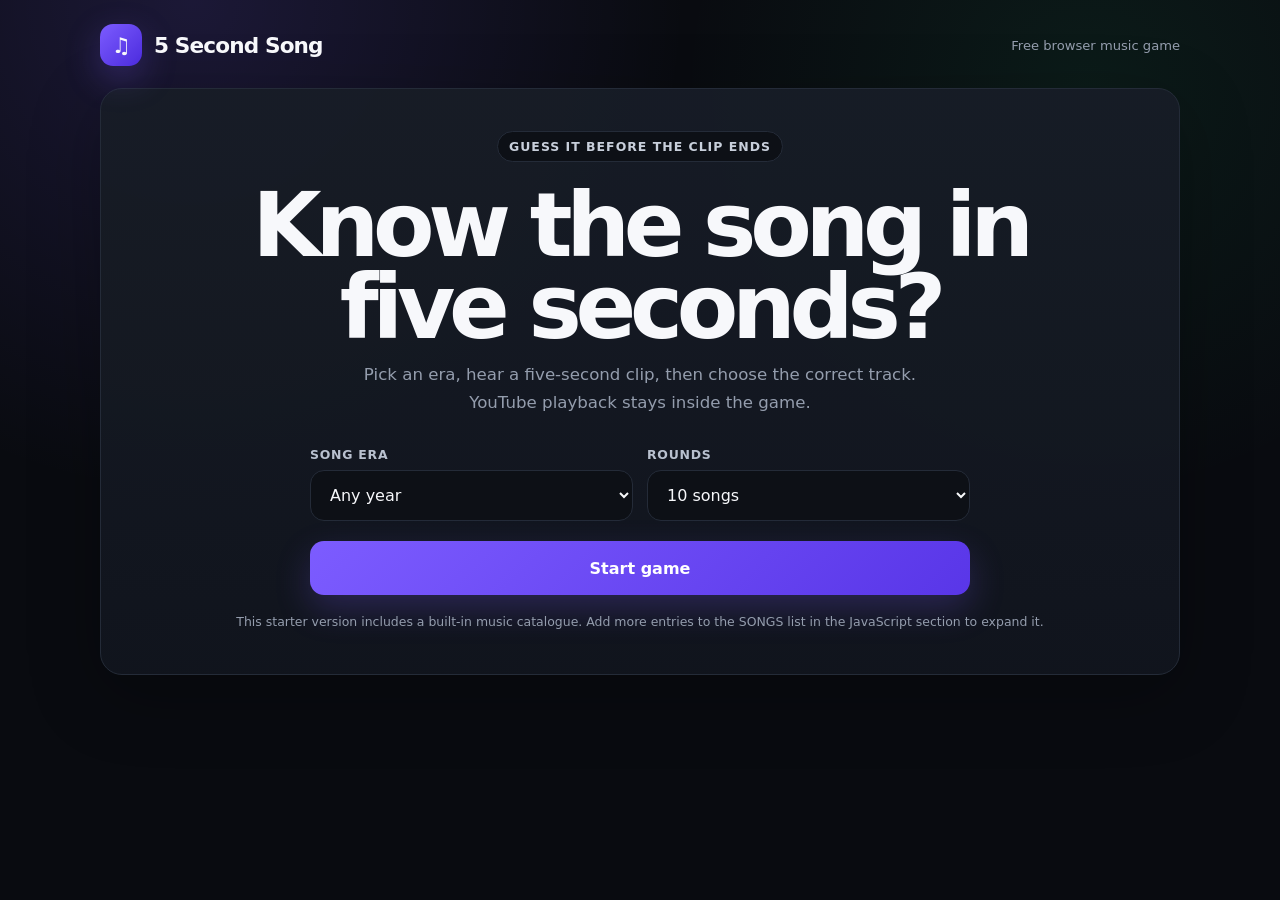
<file: song/5-second-song-fixed.html>
<!DOCTYPE html>
<html lang="en">
<head>
  <meta charset="UTF-8" />
  <meta name="viewport" content="width=device-width, initial-scale=1.0" />
  <title>5 Second Song</title>

  <style>
    :root{
      --bg:#090b10;
      --panel:#11151d;
      --panel2:#171c26;
      --line:#242b38;
      --text:#f7f8fb;
      --muted:#949dad;
      --accent:#7c5cff;
      --accent2:#9a84ff;
      --good:#26d980;
      --bad:#ff5d73;
      --warning:#ffbd59;
      --radius:22px;
    }

    *{box-sizing:border-box}

    html,body{
      margin:0;
      min-height:100%;
      background:
        radial-gradient(circle at 15% 0%, rgba(124,92,255,.16), transparent 35%),
        radial-gradient(circle at 85% 10%, rgba(38,217,128,.08), transparent 30%),
        var(--bg);
      color:var(--text);
      font-family:Inter, ui-sans-serif, system-ui, -apple-system, BlinkMacSystemFont, "Segoe UI", sans-serif;
    }

    body{
      min-height:100vh;
      padding:24px;
    }

    button,select{
      font:inherit;
    }

    button{
      cursor:pointer;
    }

    .app{
      width:min(1080px,100%);
      margin:0 auto;
    }

    .topbar{
      display:flex;
      align-items:center;
      justify-content:space-between;
      gap:18px;
      margin-bottom:22px;
    }

    .brand{
      display:flex;
      align-items:center;
      gap:12px;
      font-weight:900;
      letter-spacing:-.04em;
      font-size:1.35rem;
    }

    .logo{
      width:42px;
      height:42px;
      display:grid;
      place-items:center;
      border-radius:13px;
      background:linear-gradient(135deg,var(--accent),#4b2bdd);
      box-shadow:0 12px 35px rgba(124,92,255,.28);
    }

    .tiny{
      color:var(--muted);
      font-size:.82rem;
    }

    .card{
      background:linear-gradient(180deg,rgba(23,28,38,.96),rgba(17,21,29,.96));
      border:1px solid var(--line);
      border-radius:var(--radius);
      box-shadow:0 20px 70px rgba(0,0,0,.28);
    }

    .start-screen{
      padding:42px;
      text-align:center;
    }

    .eyebrow{
      display:inline-flex;
      align-items:center;
      gap:8px;
      padding:7px 11px;
      border:1px solid var(--line);
      border-radius:999px;
      color:#c8cfdb;
      background:#0d1016;
      font-size:.78rem;
      font-weight:800;
      letter-spacing:.08em;
      text-transform:uppercase;
    }

    h1{
      max-width:780px;
      margin:22px auto 12px;
      font-size:clamp(2.4rem,7vw,5.8rem);
      line-height:.92;
      letter-spacing:-.07em;
    }

    .lead{
      max-width:620px;
      margin:0 auto 30px;
      color:var(--muted);
      font-size:1.04rem;
      line-height:1.7;
    }

    .setup{
      width:min(660px,100%);
      margin:0 auto;
      display:grid;
      grid-template-columns:1fr 1fr;
      gap:14px;
      text-align:left;
    }

    .field{
      display:flex;
      flex-direction:column;
      gap:8px;
    }

    .field label{
      font-size:.78rem;
      font-weight:800;
      color:#b9c1cf;
      text-transform:uppercase;
      letter-spacing:.06em;
    }

    select{
      width:100%;
      color:var(--text);
      background:#0d1016;
      border:1px solid var(--line);
      border-radius:14px;
      padding:14px 15px;
      outline:none;
    }

    .primary{
      border:0;
      color:white;
      background:linear-gradient(135deg,var(--accent),#5936e8);
      padding:15px 22px;
      border-radius:14px;
      font-weight:900;
      box-shadow:0 14px 35px rgba(124,92,255,.23);
      transition:.18s ease;
    }

    .primary:hover{transform:translateY(-1px)}
    .primary:disabled{opacity:.45;cursor:not-allowed;transform:none}

    .start-btn{
      grid-column:1/-1;
      margin-top:6px;
      min-height:54px;
    }

    .game-screen{
      display:none;
    }

    .hud{
      display:grid;
      grid-template-columns:repeat(4,1fr);
      gap:12px;
      margin-bottom:14px;
    }

    .hud-box{
      padding:16px;
      border-radius:18px;
      background:#0f131b;
      border:1px solid var(--line);
    }

    .hud-label{
      color:var(--muted);
      font-size:.72rem;
      font-weight:800;
      text-transform:uppercase;
      letter-spacing:.08em;
      margin-bottom:3px;
    }

    .hud-value{
      font-size:1.25rem;
      font-weight:900;
      letter-spacing:-.04em;
    }

    .progress-shell{
      height:6px;
      background:#171c25;
      border-radius:999px;
      overflow:hidden;
      margin-bottom:14px;
    }

    .progress-fill{
      height:100%;
      width:0%;
      background:linear-gradient(90deg,var(--accent),var(--accent2));
      transition:width .25s ease;
    }

    .game-card{
      padding:28px;
    }

    .game-grid{
      display:grid;
      grid-template-columns:390px minmax(0,1fr);
      gap:28px;
      align-items:start;
    }

    .player-side{
      display:flex;
      flex-direction:column;
      align-items:center;
    }

    .clip-label{
      width:100%;
      display:flex;
      justify-content:space-between;
      align-items:center;
      margin-bottom:10px;
      font-weight:850;
    }

    .clip-time{
      color:var(--muted);
      font-variant-numeric:tabular-nums;
    }

    .youtube-shell{
      width:356px;
      max-width:100%;
      min-height:200px;
      background:#000;
      border-radius:16px;
      overflow:hidden;
      border:1px solid #2b303a;
      box-shadow:0 18px 45px rgba(0,0,0,.35);
    }

    #player{
      width:356px;
      height:200px;
      max-width:100%;
    }

    .clip-progress{
      width:100%;
      height:8px;
      margin-top:16px;
      border-radius:999px;
      overflow:hidden;
      background:#242a35;
    }

    .clip-progress-fill{
      width:0%;
      height:100%;
      background:linear-gradient(90deg,var(--accent),var(--good));
    }

    .clip-actions{
      width:100%;
      display:grid;
      grid-template-columns:1fr 1fr;
      gap:10px;
      margin-top:14px;
    }

    .secondary{
      border:1px solid var(--line);
      color:var(--text);
      background:#10141c;
      min-height:48px;
      border-radius:13px;
      font-weight:850;
    }

    .secondary:hover{
      background:#171c26;
    }

    .secondary:disabled{
      opacity:.42;
      cursor:not-allowed;
    }

    .question-side h2{
      margin:0 0 5px;
      font-size:clamp(1.8rem,4vw,2.8rem);
      letter-spacing:-.055em;
    }

    .question-side .hint{
      color:var(--muted);
      margin-bottom:18px;
    }

    .answers{
      display:grid;
      gap:10px;
    }

    .answer{
      width:100%;
      text-align:left;
      border:1px solid var(--line);
      background:#0f131b;
      color:var(--text);
      border-radius:15px;
      padding:15px 16px;
      font-weight:800;
      transition:.16s ease;
      display:flex;
      gap:12px;
      align-items:center;
    }

    .answer:hover:not(:disabled){
      transform:translateX(3px);
      border-color:#475065;
      background:#141923;
    }

    .answer-letter{
      width:31px;
      height:31px;
      border-radius:9px;
      display:grid;
      place-items:center;
      flex:0 0 auto;
      background:#1b2130;
      color:#c5ccd7;
      font-size:.78rem;
    }

    .answer.correct{
      border-color:rgba(38,217,128,.62);
      background:rgba(38,217,128,.09);
    }

    .answer.wrong{
      border-color:rgba(255,93,115,.62);
      background:rgba(255,93,115,.09);
    }

    .answer:disabled{cursor:default}

    .result{
      display:none;
      margin-top:18px;
      padding:17px;
      border:1px solid var(--line);
      border-radius:16px;
      background:#0d1016;
    }

    .result.show{display:block}

    .result-status{
      font-weight:950;
      font-size:1.04rem;
      margin-bottom:5px;
    }

    .result-meta{
      color:var(--muted);
      line-height:1.5;
    }

    .result-actions{
      display:flex;
      flex-wrap:wrap;
      gap:10px;
      margin-top:14px;
    }

    .next-btn{
      margin-left:auto;
    }

    .finish{
      display:none;
      text-align:center;
      padding:48px 28px;
    }

    .finish h2{
      font-size:clamp(2.4rem,6vw,4.5rem);
      letter-spacing:-.065em;
      margin:8px 0;
    }

    .big-score{
      font-size:1.4rem;
      color:#dce1eb;
      margin-bottom:24px;
    }

    .notice{
      margin-top:18px;
      color:var(--muted);
      font-size:.78rem;
      line-height:1.5;
    }

    .hidden{display:none!important}

    @media(max-width:820px){
      body{padding:14px}
      .start-screen{padding:28px 18px}
      .game-grid{grid-template-columns:1fr}
      .player-side{width:100%}
      .youtube-shell{width:356px}
      .hud{grid-template-columns:1fr 1fr}
      .game-card{padding:18px}
    }

    @media(max-width:520px){
      .setup{grid-template-columns:1fr}
      .start-btn{grid-column:auto}
      .hud{gap:8px}
      .hud-box{padding:12px}
      .hud-value{font-size:1rem}
      .clip-actions{grid-template-columns:1fr}
      .result-actions{flex-direction:column}
      .next-btn{margin-left:0}
    }
  </style>
</head>

<body>
  <main class="app">
    <div class="topbar">
      <div class="brand">
        <div class="logo">♫</div>
        <span>5 Second Song</span>
      </div>
      <div class="tiny">Free browser music game</div>
    </div>

    <section id="startScreen" class="card start-screen">
      <div class="eyebrow">Guess it before the clip ends</div>

      <h1>Know the song in five seconds?</h1>

      <p class="lead">
        Pick an era, hear a five-second clip, then choose the correct track.
        YouTube playback stays inside the game.
      </p>

      <div class="setup">
        <div class="field">
          <label for="rangeSelect">Song era</label>
          <select id="rangeSelect">
            <option value="all">Any year</option>
            <option value="1980-1989">1980–1989</option>
            <option value="1990-1999">1990–1999</option>
            <option value="2000-2005">2000–2005</option>
            <option value="2006-2010">2006–2010</option>
            <option value="2011-2015">2011–2015</option>
            <option value="2016-2020">2016–2020</option>
            <option value="2021-2026">2021–2026</option>
          </select>
        </div>

        <div class="field">
          <label for="roundSelect">Rounds</label>
          <select id="roundSelect">
            <option value="10">10 songs</option>
            <option value="20">20 songs</option>
            <option value="endless">Endless</option>
          </select>
        </div>

        <button id="startBtn" class="primary start-btn">Start game</button>
      </div>

      <div class="notice">
        This starter version includes a built-in music catalogue.
        Add more entries to the SONGS list in the JavaScript section to expand it.
      </div>
    </section>

    <section id="gameScreen" class="game-screen">
      <div class="hud">
        <div class="hud-box">
          <div class="hud-label">Round</div>
          <div id="roundHud" class="hud-value">1 / 10</div>
        </div>

        <div class="hud-box">
          <div class="hud-label">Score</div>
          <div id="scoreHud" class="hud-value">0</div>
        </div>

        <div class="hud-box">
          <div class="hud-label">Streak</div>
          <div id="streakHud" class="hud-value">0 🔥</div>
        </div>

        <div class="hud-box">
          <div class="hud-label">Era</div>
          <div id="eraHud" class="hud-value">Any year</div>
        </div>
      </div>

      <div class="progress-shell">
        <div id="roundProgress" class="progress-fill"></div>
      </div>

      <section class="card game-card">
        <div class="game-grid">
          <div class="player-side">
            <div class="clip-label">
              <span>5 second clip</span>
              <span id="clipTime" class="clip-time">0.0 / 5.0</span>
            </div>

            <div class="youtube-shell">
              <div id="player"></div>
            </div>
            <div class="tiny" style="width:100%;margin-top:9px;text-align:center">
              The mystery video is only loaded after you press Play.
            </div>

            <div class="clip-progress">
              <div id="clipProgressFill" class="clip-progress-fill"></div>
            </div>

            <div class="clip-actions">
              <button id="playClipBtn" class="primary">▶ Play 5 seconds</button>
              <button id="replayBtn" class="secondary" disabled>↻ Replay clip</button>
            </div>
          </div>

          <div class="question-side">
            <h2>What song is this?</h2>
            <div class="hint">Choose one answer below.</div>

            <div id="answers" class="answers"></div>

            <div id="resultBox" class="result">
              <div id="resultStatus" class="result-status"></div>
              <div id="resultMeta" class="result-meta"></div>

              <div class="result-actions">
                <button id="fullSongBtn" class="secondary">▶ Play full song</button>
                <button id="nextBtn" class="primary next-btn">Next song →</button>
              </div>
            </div>
          </div>
        </div>
      </section>
    </section>

    <section id="finishScreen" class="card finish">
      <div class="eyebrow">Game finished</div>
      <h2 id="finishTitle">Nice one.</h2>
      <div id="finishScore" class="big-score"></div>
      <button id="playAgainBtn" class="primary">Play again</button>
    </section>
  </main>

  <script>
    /*
      ============================================================
      SONG CATALOGUE
      ============================================================

      Each entry:
      title      = song title
      artist     = artist
      year       = original release year
      youtubeId  = YouTube video ID
      start      = where the 5-second guessing clip starts

      To add a song:
      1. Open the song on YouTube.
      2. Copy the value after ?v=
      3. Add another object below.

      Example:
      {
        title: "Song Name",
        artist: "Artist",
        year: 2024,
        youtubeId: "VIDEO_ID_HERE",
        start: 40
      }

      Keep the YouTube embed visible while playback is happening.
    */

    const SONGS = [
      { title:"Never Gonna Give You Up", artist:"Rick Astley", year:1987, youtubeId:"dQw4w9WgXcQ", start:43 },
      { title:"Take On Me", artist:"a-ha", year:1985, youtubeId:"djV11Xbc914", start:46 },
      { title:"Africa", artist:"Toto", year:1982, youtubeId:"FTQbiNvZqaY", start:52 },
      { title:"Sweet Child O' Mine", artist:"Guns N' Roses", year:1987, youtubeId:"1w7OgIMMRc4", start:54 },

      { title:"...Baby One More Time", artist:"Britney Spears", year:1998, youtubeId:"C-u5WLJ9Yk4", start:39 },
      { title:"Wannabe", artist:"Spice Girls", year:1996, youtubeId:"gJLIiF15wjQ", start:35 },
      { title:"I Want It That Way", artist:"Backstreet Boys", year:1999, youtubeId:"4fndeDfaWCg", start:42 },
      { title:"No Scrubs", artist:"TLC", year:1999, youtubeId:"FrLequ6dUdM", start:45 },

      { title:"One More Time", artist:"Daft Punk", year:2000, youtubeId:"FGBhQbmPwH8", start:48 },
      { title:"Crazy in Love", artist:"Beyoncé", year:2003, youtubeId:"ViwtNLUqkMY", start:56 },
      { title:"Mr. Brightside", artist:"The Killers", year:2003, youtubeId:"gGdGFtwCNBE", start:47 },
      { title:"Hey Ya!", artist:"Outkast", year:2003, youtubeId:"PWgvGjAhvIw", start:41 },
      { title:"Complicated", artist:"Avril Lavigne", year:2002, youtubeId:"5NPBIwQyPWE", start:45 },
      { title:"Yeah!", artist:"Usher ft. Lil Jon & Ludacris", year:2004, youtubeId:"GxBSyx85Kp8", start:51 },

      { title:"Poker Face", artist:"Lady Gaga", year:2008, youtubeId:"bESGLojNYSo", start:52 },
      { title:"Viva La Vida", artist:"Coldplay", year:2008, youtubeId:"dvgZkm1xWPE", start:48 },
      { title:"Single Ladies", artist:"Beyoncé", year:2008, youtubeId:"4m1EFMoRFvY", start:41 },
      { title:"I Gotta Feeling", artist:"The Black Eyed Peas", year:2009, youtubeId:"uSD4vsh1zDA", start:61 },
      { title:"Bad Romance", artist:"Lady Gaga", year:2009, youtubeId:"qrO4YZeyl0I", start:72 },

      { title:"Rolling in the Deep", artist:"Adele", year:2010, youtubeId:"rYEDA3JcQqw", start:54 },
      { title:"Somebody That I Used to Know", artist:"Gotye ft. Kimbra", year:2011, youtubeId:"8UVNT4wvIGY", start:65 },
      { title:"Gangnam Style", artist:"PSY", year:2012, youtubeId:"9bZkp7q19f0", start:49 },
      { title:"Call Me Maybe", artist:"Carly Rae Jepsen", year:2011, youtubeId:"fWNaR-rxAic", start:46 },
      { title:"Wake Me Up", artist:"Avicii", year:2013, youtubeId:"IcrbM1l_BoI", start:55 },
      { title:"Happy", artist:"Pharrell Williams", year:2013, youtubeId:"ZbZSe6N_BXs", start:43 },
      { title:"Uptown Funk", artist:"Mark Ronson ft. Bruno Mars", year:2014, youtubeId:"OPf0YbXqDm0", start:58 },

      { title:"Shape of You", artist:"Ed Sheeran", year:2017, youtubeId:"JGwWNGJdvx8", start:50 },
      { title:"Blinding Lights", artist:"The Weeknd", year:2019, youtubeId:"4NRXx6U8ABQ", start:49 },
      { title:"Havana", artist:"Camila Cabello", year:2017, youtubeId:"BQ0mxQXmLsk", start:59 },
      { title:"New Rules", artist:"Dua Lipa", year:2017, youtubeId:"k2qgadSvNyU", start:50 },
      { title:"Dance Monkey", artist:"Tones and I", year:2019, youtubeId:"q0hyYWKXF0Q", start:56 },
      { title:"Someone You Loved", artist:"Lewis Capaldi", year:2018, youtubeId:"zABLecsR5UE", start:48 },

      { title:"Levitating", artist:"Dua Lipa", year:2020, youtubeId:"TUVcZfQe-Kw", start:49 },
      { title:"As It Was", artist:"Harry Styles", year:2022, youtubeId:"H5v3kku4y6Q", start:45 },
      { title:"Flowers", artist:"Miley Cyrus", year:2023, youtubeId:"G7KNmW9a75Y", start:47 },
      { title:"Espresso", artist:"Sabrina Carpenter", year:2024, youtubeId:"eVli-tstM5E", start:43 }
    ];

    const startScreen = document.getElementById("startScreen");
    const gameScreen = document.getElementById("gameScreen");
    const finishScreen = document.getElementById("finishScreen");

    const rangeSelect = document.getElementById("rangeSelect");
    const roundSelect = document.getElementById("roundSelect");
    const startBtn = document.getElementById("startBtn");
    const playAgainBtn = document.getElementById("playAgainBtn");

    const roundHud = document.getElementById("roundHud");
    const scoreHud = document.getElementById("scoreHud");
    const streakHud = document.getElementById("streakHud");
    const eraHud = document.getElementById("eraHud");
    const roundProgress = document.getElementById("roundProgress");

    const playClipBtn = document.getElementById("playClipBtn");
    const replayBtn = document.getElementById("replayBtn");
    const fullSongBtn = document.getElementById("fullSongBtn");
    const nextBtn = document.getElementById("nextBtn");

    const answersEl = document.getElementById("answers");
    const resultBox = document.getElementById("resultBox");
    const resultStatus = document.getElementById("resultStatus");
    const resultMeta = document.getElementById("resultMeta");

    const clipTime = document.getElementById("clipTime");
    const clipProgressFill = document.getElementById("clipProgressFill");

    const finishTitle = document.getElementById("finishTitle");
    const finishScore = document.getElementById("finishScore");

    let player = null;
    let playerReady = false;
    let playbackMode = null; // "guess", "replay", "full"
    let clipTimerStarted = false;

    let gamePool = [];
    let currentSong = null;
    let currentOptions = [];
    let usedIds = new Set();

    let selectedRange = "all";
    let totalRounds = 10;
    let round = 0;
    let score = 0;
    let streak = 0;
    let answered = false;
    let clipHasPlayed = false;
    let clipTimer = null;
    let clipTicker = null;
    let clipStartedAt = 0;
    let fullSongPlaying = false;

    const iframeApi = document.createElement("script");
    iframeApi.src = "https://www.youtube.com/iframe_api";
    document.head.appendChild(iframeApi);

    window.onYouTubeIframeAPIReady = function(){
      player = new YT.Player("player", {
        width: 356,
        height: 200,
        playerVars: {
          controls: 0,
          disablekb: 1,
          fs: 0,
          playsinline: 1,
          rel: 0,
          iv_load_policy: 3,
          origin: location.origin
        },
        events: {
          onReady: () => {
            playerReady = true;
            playClipBtn.disabled = false;

            try{
              player.setVolume(100);
              player.unMute();
              player.clearVideo();
            }catch(e){}
          },

          onStateChange: (event) => {
            if(event.data === YT.PlayerState.PLAYING){
              if(playbackMode === "guess" || playbackMode === "replay"){
                startFiveSecondTimer();
              }
            }

            if(event.data === YT.PlayerState.ENDED && playbackMode === "full"){
              fullSongPlaying = false;
              fullSongBtn.textContent = "▶ Play full song";
              playbackMode = null;
            }
          },

          onError: () => {
            playClipBtn.disabled = false;
            replayBtn.disabled = false;
            playClipBtn.textContent = "▶ Try clip again";
            clipTime.textContent = "Playback error — try again";
          }
        }
      });
    };

    function getRangeLabel(value){
      if(value === "all") return "Any year";
      return value.replace("-", "–");
    }

    function inRange(song, value){
      if(value === "all") return true;
      const [from,to] = value.split("-").map(Number);
      return song.year >= from && song.year <= to;
    }

    function shuffle(array){
      const copy = [...array];
      for(let i = copy.length - 1; i > 0; i--){
        const j = Math.floor(Math.random() * (i + 1));
        [copy[i], copy[j]] = [copy[j], copy[i]];
      }
      return copy;
    }

    function pickRandom(array){
      return array[Math.floor(Math.random() * array.length)];
    }

    function formatNumber(value){
      return new Intl.NumberFormat().format(value);
    }

    function startGame(){
      selectedRange = rangeSelect.value;
      totalRounds = roundSelect.value === "endless"
        ? Infinity
        : Number(roundSelect.value);

      gamePool = SONGS.filter(song => inRange(song, selectedRange));

      if(gamePool.length < 4){
        alert("That era needs at least four songs in the SONGS list.");
        return;
      }

      round = 0;
      score = 0;
      streak = 0;
      usedIds.clear();

      startScreen.style.display = "none";
      finishScreen.style.display = "none";
      gameScreen.style.display = "block";

      eraHud.textContent = getRangeLabel(selectedRange);
      updateHud();
      nextRound();
    }

    function chooseSong(){
      let available = gamePool.filter(song => !usedIds.has(song.youtubeId));

      if(available.length === 0){
        usedIds.clear();
        available = [...gamePool];
      }

      const song = pickRandom(available);
      usedIds.add(song.youtubeId);
      return song;
    }

    function buildOptions(correctSong){
      let distractorPool = gamePool.filter(song =>
        song.youtubeId !== correctSong.youtubeId &&
        song.title !== correctSong.title
      );

      if(distractorPool.length < 3){
        distractorPool = SONGS.filter(song =>
          song.youtubeId !== correctSong.youtubeId &&
          song.title !== correctSong.title
        );
      }

      const distractors = shuffle(distractorPool).slice(0,3);
      return shuffle([correctSong, ...distractors]);
    }

    function nextRound(){
      stopAllPlayback();

      if(totalRounds !== Infinity && round >= totalRounds){
        finishGame();
        return;
      }

      round++;
      answered = false;
      clipHasPlayed = false;
      fullSongPlaying = false;

      currentSong = chooseSong();
      currentOptions = buildOptions(currentSong);

      resultBox.classList.remove("show");
      fullSongBtn.textContent = "▶ Play full song";
      playClipBtn.disabled = !playerReady;
      replayBtn.disabled = true;
      playClipBtn.textContent = "▶ Play 5 seconds";

      resetClipProgress();
      renderAnswers();
      updateHud();

      /*
        IMPORTANT:
        Do not cue the mystery song here.
        YouTube shows video titles while a video is cued/paused, which would
        reveal the answer. We only load it after the player presses Play.
      */
      if(playerReady){
        try{
          player.stopVideo();
          player.clearVideo();
        }catch(e){}
      }
    }

    function renderAnswers(){
      answersEl.innerHTML = "";
      const letters = ["A","B","C","D"];

      currentOptions.forEach((song,index) => {
        const btn = document.createElement("button");
        btn.className = "answer";
        btn.dataset.videoId = song.youtubeId;

        btn.innerHTML = `
          <span class="answer-letter">${letters[index]}</span>
          <span>${escapeHtml(song.title)}</span>
        `;

        btn.addEventListener("click", () => answerSong(song, btn));
        answersEl.appendChild(btn);
      });
    }

    function playFiveSecondClip(){
      if(!playerReady || !currentSong || answered) return;

      clearClipTimers();
      playbackMode = "guess";
      clipTimerStarted = false;

      fullSongPlaying = false;
      fullSongBtn.textContent = "▶ Play full song";

      playClipBtn.disabled = true;
      replayBtn.disabled = true;
      playClipBtn.textContent = "Loading clip…";
      resetClipProgress();

      try{
        /*
          loadVideoById() is deliberately called directly from the user's click.
          That gives browsers the user gesture they require for audible media.
        */
        player.setVolume(100);
        player.unMute();
        player.loadVideoById({
          videoId: currentSong.youtubeId,
          startSeconds: currentSong.start
        });
      }catch(err){
        console.error(err);
        playClipBtn.disabled = false;
        playClipBtn.textContent = "▶ Try clip again";
      }
    }

    function startFiveSecondTimer(){
      if(clipTimerStarted) return;
      if(playbackMode !== "guess" && playbackMode !== "replay") return;

      clipTimerStarted = true;
      clipHasPlayed = true;
      playClipBtn.textContent = "Playing…";

      clipStartedAt = performance.now();

      clipTicker = setInterval(() => {
        const elapsed = Math.min((performance.now() - clipStartedAt) / 1000, 5);
        const percent = (elapsed / 5) * 100;

        clipProgressFill.style.width = percent + "%";
        clipTime.textContent = `${elapsed.toFixed(1)} / 5.0`;
      }, 50);

      clipTimer = setTimeout(() => {
        finishFiveSecondClip();
      }, 5000);
    }

    function finishFiveSecondClip(){
      const wasReplay = playbackMode === "replay";

      clearClipTimers(false);

      /*
        Do not leave YouTube paused on the mystery song.
        A paused YouTube embed shows the video title, which gives the answer away.
      */
      try{
        player.stopVideo();
        player.clearVideo();
      }catch(e){}

      playbackMode = null;
      clipTimerStarted = false;

      clipProgressFill.style.width = "100%";
      clipTime.textContent = "5.0 / 5.0";

      replayBtn.disabled = false;

      if(!answered){
        playClipBtn.disabled = false;
        playClipBtn.textContent = "▶ Play again";
      }

      if(wasReplay && answered){
        replayBtn.disabled = false;
      }
    }

    function answerSong(selectedSong, clickedButton){
      if(answered) return;
      answered = true;

      clearClipTimers();

      try{
        player.stopVideo();
        player.clearVideo();
      }catch(e){}
      playbackMode = null;
      clipTimerStarted = false;

      const isCorrect = selectedSong.youtubeId === currentSong.youtubeId;

      document.querySelectorAll(".answer").forEach(btn => {
        btn.disabled = true;

        if(btn.dataset.videoId === currentSong.youtubeId){
          btn.classList.add("correct");
        }
      });

      if(isCorrect){
        streak++;
        const gained = 1000 + Math.min(streak - 1, 10) * 100;
        score += gained;

        resultStatus.textContent = `Correct! +${formatNumber(gained)} points`;
        resultStatus.style.color = "var(--good)";
      }else{
        streak = 0;
        clickedButton.classList.add("wrong");

        resultStatus.textContent = "Not quite.";
        resultStatus.style.color = "var(--bad)";
      }

      resultMeta.innerHTML =
        `<strong style="color:#fff">${escapeHtml(currentSong.title)}</strong><br>` +
        `${escapeHtml(currentSong.artist)} · ${currentSong.year}`;

      resultBox.classList.add("show");

      playClipBtn.disabled = true;
      replayBtn.disabled = false;

      updateHud();
    }

    function toggleFullSong(){
      if(!playerReady || !answered) return;

      if(fullSongPlaying){
        try{ player.pauseVideo(); }catch(e){}
        fullSongPlaying = false;
        playbackMode = null;
        fullSongBtn.textContent = "▶ Play full song";
        return;
      }

      clearClipTimers();
      playbackMode = "full";
      clipTimerStarted = false;

      try{
        player.setVolume(100);
        player.unMute();
        player.loadVideoById({
          videoId: currentSong.youtubeId,
          startSeconds: 0
        });
        fullSongPlaying = true;
        fullSongBtn.textContent = "❚❚ Pause song";
      }catch(e){
        console.error(e);
      }
    }

    function replayClipAfterAnswer(){
      if(!playerReady || !currentSong) return;

      clearClipTimers();
      playbackMode = "replay";
      clipTimerStarted = false;

      fullSongPlaying = false;
      fullSongBtn.textContent = "▶ Play full song";
      replayBtn.disabled = true;
      resetClipProgress();

      try{
        player.setVolume(100);
        player.unMute();
        player.loadVideoById({
          videoId: currentSong.youtubeId,
          startSeconds: currentSong.start
        });
      }catch(e){
        console.error(e);
        replayBtn.disabled = false;
      }
    }

    function updateHud(){
      const roundText = totalRounds === Infinity
        ? String(round)
        : `${round} / ${totalRounds}`;

      roundHud.textContent = roundText;
      scoreHud.textContent = formatNumber(score);
      streakHud.textContent = `${streak} 🔥`;

      if(totalRounds === Infinity){
        roundProgress.style.width = "100%";
      }else{
        roundProgress.style.width =
          `${Math.min((round / totalRounds) * 100,100)}%`;
      }
    }

    function finishGame(){
      stopAllPlayback();

      gameScreen.style.display = "none";
      finishScreen.style.display = "block";

      const maxBase = totalRounds === Infinity ? 0 : totalRounds * 1000;

      if(score >= maxBase && totalRounds !== Infinity){
        finishTitle.textContent = "You smashed it.";
      }else{
        finishTitle.textContent = "Game over.";
      }

      finishScore.textContent =
        `Final score: ${formatNumber(score)} points`;
    }

    function stopAllPlayback(){
      clearClipTimers();

      if(playerReady){
        try{
          player.stopVideo();
          player.clearVideo();
        }catch(e){}
      }

      playbackMode = null;
      clipTimerStarted = false;
      fullSongPlaying = false;
    }

    function clearClipTimers(clearProgress = true){
      if(clipTimer){
        clearTimeout(clipTimer);
        clipTimer = null;
      }

      if(clipTicker){
        clearInterval(clipTicker);
        clipTicker = null;
      }

      if(clearProgress){
        resetClipProgress();
      }
    }

    function resetClipProgress(){
      clipProgressFill.style.width = "0%";
      clipTime.textContent = "0.0 / 5.0";
    }

    function escapeHtml(value){
      return String(value)
        .replaceAll("&","&amp;")
        .replaceAll("<","&lt;")
        .replaceAll(">","&gt;")
        .replaceAll('"',"&quot;")
        .replaceAll("'","&#039;");
    }

    startBtn.addEventListener("click", startGame);

    playAgainBtn.addEventListener("click", () => {
      finishScreen.style.display = "none";
      startScreen.style.display = "block";
    });

    playClipBtn.addEventListener("click", playFiveSecondClip);

    replayBtn.addEventListener("click", () => {
      if(answered){
        replayClipAfterAnswer();
      }else{
        playFiveSecondClip();
      }
    });

    fullSongBtn.addEventListener("click", toggleFullSong);
    nextBtn.addEventListener("click", nextRound);
  </script>
</body>
</html>
</file>
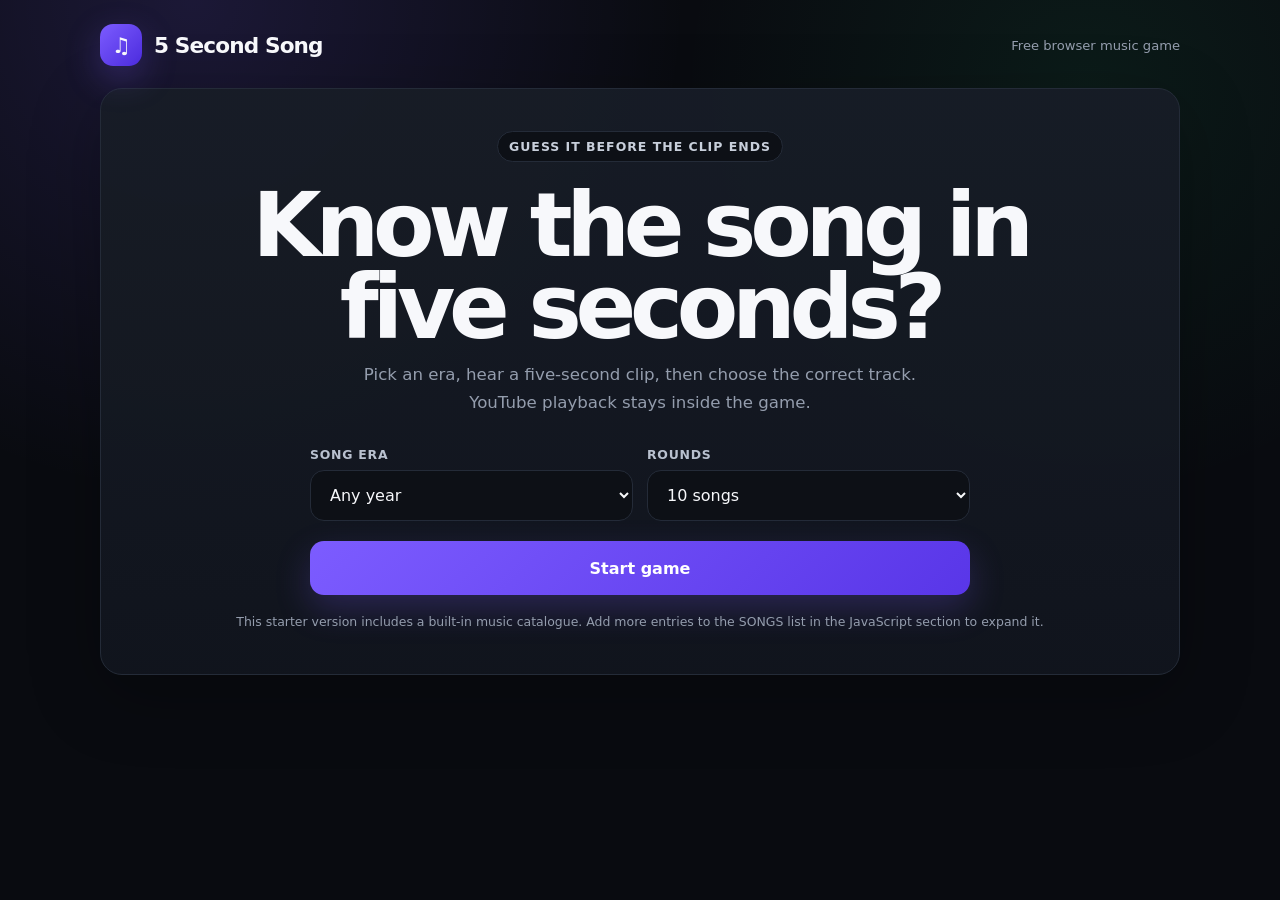
<file: song/index(20260921-012813).html>
<!DOCTYPE html>
<html lang="en">
<head>
  <meta charset="UTF-8" />
  <meta name="viewport" content="width=device-width, initial-scale=1.0" />
  <title>5 Second Song</title>

  <style>
    :root{
      --bg:#090b10;
      --panel:#11151d;
      --panel2:#171c26;
      --line:#242b38;
      --text:#f7f8fb;
      --muted:#949dad;
      --accent:#7c5cff;
      --accent2:#9a84ff;
      --good:#26d980;
      --bad:#ff5d73;
      --warning:#ffbd59;
      --radius:22px;
    }

    *{box-sizing:border-box}

    html,body{
      margin:0;
      min-height:100%;
      background:
        radial-gradient(circle at 15% 0%, rgba(124,92,255,.16), transparent 35%),
        radial-gradient(circle at 85% 10%, rgba(38,217,128,.08), transparent 30%),
        var(--bg);
      color:var(--text);
      font-family:Inter, ui-sans-serif, system-ui, -apple-system, BlinkMacSystemFont, "Segoe UI", sans-serif;
    }

    body{
      min-height:100vh;
      padding:24px;
    }

    button,select{
      font:inherit;
    }

    button{
      cursor:pointer;
    }

    .app{
      width:min(1080px,100%);
      margin:0 auto;
    }

    .topbar{
      display:flex;
      align-items:center;
      justify-content:space-between;
      gap:18px;
      margin-bottom:22px;
    }

    .brand{
      display:flex;
      align-items:center;
      gap:12px;
      font-weight:900;
      letter-spacing:-.04em;
      font-size:1.35rem;
    }

    .logo{
      width:42px;
      height:42px;
      display:grid;
      place-items:center;
      border-radius:13px;
      background:linear-gradient(135deg,var(--accent),#4b2bdd);
      box-shadow:0 12px 35px rgba(124,92,255,.28);
    }

    .tiny{
      color:var(--muted);
      font-size:.82rem;
    }

    .card{
      background:linear-gradient(180deg,rgba(23,28,38,.96),rgba(17,21,29,.96));
      border:1px solid var(--line);
      border-radius:var(--radius);
      box-shadow:0 20px 70px rgba(0,0,0,.28);
    }

    .start-screen{
      padding:42px;
      text-align:center;
    }

    .eyebrow{
      display:inline-flex;
      align-items:center;
      gap:8px;
      padding:7px 11px;
      border:1px solid var(--line);
      border-radius:999px;
      color:#c8cfdb;
      background:#0d1016;
      font-size:.78rem;
      font-weight:800;
      letter-spacing:.08em;
      text-transform:uppercase;
    }

    h1{
      max-width:780px;
      margin:22px auto 12px;
      font-size:clamp(2.4rem,7vw,5.8rem);
      line-height:.92;
      letter-spacing:-.07em;
    }

    .lead{
      max-width:620px;
      margin:0 auto 30px;
      color:var(--muted);
      font-size:1.04rem;
      line-height:1.7;
    }

    .setup{
      width:min(660px,100%);
      margin:0 auto;
      display:grid;
      grid-template-columns:1fr 1fr;
      gap:14px;
      text-align:left;
    }

    .field{
      display:flex;
      flex-direction:column;
      gap:8px;
    }

    .field label{
      font-size:.78rem;
      font-weight:800;
      color:#b9c1cf;
      text-transform:uppercase;
      letter-spacing:.06em;
    }

    select{
      width:100%;
      color:var(--text);
      background:#0d1016;
      border:1px solid var(--line);
      border-radius:14px;
      padding:14px 15px;
      outline:none;
    }

    .primary{
      border:0;
      color:white;
      background:linear-gradient(135deg,var(--accent),#5936e8);
      padding:15px 22px;
      border-radius:14px;
      font-weight:900;
      box-shadow:0 14px 35px rgba(124,92,255,.23);
      transition:.18s ease;
    }

    .primary:hover{transform:translateY(-1px)}
    .primary:disabled{opacity:.45;cursor:not-allowed;transform:none}

    .start-btn{
      grid-column:1/-1;
      margin-top:6px;
      min-height:54px;
    }

    .game-screen{
      display:none;
    }

    .hud{
      display:grid;
      grid-template-columns:repeat(4,1fr);
      gap:12px;
      margin-bottom:14px;
    }

    .hud-box{
      padding:16px;
      border-radius:18px;
      background:#0f131b;
      border:1px solid var(--line);
    }

    .hud-label{
      color:var(--muted);
      font-size:.72rem;
      font-weight:800;
      text-transform:uppercase;
      letter-spacing:.08em;
      margin-bottom:3px;
    }

    .hud-value{
      font-size:1.25rem;
      font-weight:900;
      letter-spacing:-.04em;
    }

    .progress-shell{
      height:6px;
      background:#171c25;
      border-radius:999px;
      overflow:hidden;
      margin-bottom:14px;
    }

    .progress-fill{
      height:100%;
      width:0%;
      background:linear-gradient(90deg,var(--accent),var(--accent2));
      transition:width .25s ease;
    }

    .game-card{
      padding:28px;
    }

    .game-grid{
      display:grid;
      grid-template-columns:390px minmax(0,1fr);
      gap:28px;
      align-items:start;
    }

    .player-side{
      display:flex;
      flex-direction:column;
      align-items:center;
    }

    .clip-label{
      width:100%;
      display:flex;
      justify-content:space-between;
      align-items:center;
      margin-bottom:10px;
      font-weight:850;
    }

    .clip-time{
      color:var(--muted);
      font-variant-numeric:tabular-nums;
    }

    .youtube-shell{
      width:356px;
      max-width:100%;
      min-height:200px;
      background:#000;
      border-radius:16px;
      overflow:hidden;
      border:1px solid #2b303a;
      box-shadow:0 18px 45px rgba(0,0,0,.35);
    }

    #player{
      width:356px;
      height:200px;
      max-width:100%;
    }

    .clip-progress{
      width:100%;
      height:8px;
      margin-top:16px;
      border-radius:999px;
      overflow:hidden;
      background:#242a35;
    }

    .clip-progress-fill{
      width:0%;
      height:100%;
      background:linear-gradient(90deg,var(--accent),var(--good));
    }

    .clip-actions{
      width:100%;
      display:grid;
      grid-template-columns:1fr 1fr;
      gap:10px;
      margin-top:14px;
    }

    .secondary{
      border:1px solid var(--line);
      color:var(--text);
      background:#10141c;
      min-height:48px;
      border-radius:13px;
      font-weight:850;
    }

    .secondary:hover{
      background:#171c26;
    }

    .secondary:disabled{
      opacity:.42;
      cursor:not-allowed;
    }

    .question-side h2{
      margin:0 0 5px;
      font-size:clamp(1.8rem,4vw,2.8rem);
      letter-spacing:-.055em;
    }

    .question-side .hint{
      color:var(--muted);
      margin-bottom:18px;
    }

    .answers{
      display:grid;
      gap:10px;
    }

    .answer{
      width:100%;
      text-align:left;
      border:1px solid var(--line);
      background:#0f131b;
      color:var(--text);
      border-radius:15px;
      padding:15px 16px;
      font-weight:800;
      transition:.16s ease;
      display:flex;
      gap:12px;
      align-items:center;
    }

    .answer:hover:not(:disabled){
      transform:translateX(3px);
      border-color:#475065;
      background:#141923;
    }

    .answer-letter{
      width:31px;
      height:31px;
      border-radius:9px;
      display:grid;
      place-items:center;
      flex:0 0 auto;
      background:#1b2130;
      color:#c5ccd7;
      font-size:.78rem;
    }

    .answer.correct{
      border-color:rgba(38,217,128,.62);
      background:rgba(38,217,128,.09);
    }

    .answer.wrong{
      border-color:rgba(255,93,115,.62);
      background:rgba(255,93,115,.09);
    }

    .answer:disabled{cursor:default}

    .result{
      display:none;
      margin-top:18px;
      padding:17px;
      border:1px solid var(--line);
      border-radius:16px;
      background:#0d1016;
    }

    .result.show{display:block}

    .result-status{
      font-weight:950;
      font-size:1.04rem;
      margin-bottom:5px;
    }

    .result-meta{
      color:var(--muted);
      line-height:1.5;
    }

    .result-actions{
      display:flex;
      flex-wrap:wrap;
      gap:10px;
      margin-top:14px;
    }

    .next-btn{
      margin-left:auto;
    }

    .finish{
      display:none;
      text-align:center;
      padding:48px 28px;
    }

    .finish h2{
      font-size:clamp(2.4rem,6vw,4.5rem);
      letter-spacing:-.065em;
      margin:8px 0;
    }

    .big-score{
      font-size:1.4rem;
      color:#dce1eb;
      margin-bottom:24px;
    }

    .notice{
      margin-top:18px;
      color:var(--muted);
      font-size:.78rem;
      line-height:1.5;
    }

    .hidden{display:none!important}

    @media(max-width:820px){
      body{padding:14px}
      .start-screen{padding:28px 18px}
      .game-grid{grid-template-columns:1fr}
      .player-side{width:100%}
      .youtube-shell{width:356px}
      .hud{grid-template-columns:1fr 1fr}
      .game-card{padding:18px}
    }

    @media(max-width:520px){
      .setup{grid-template-columns:1fr}
      .start-btn{grid-column:auto}
      .hud{gap:8px}
      .hud-box{padding:12px}
      .hud-value{font-size:1rem}
      .clip-actions{grid-template-columns:1fr}
      .result-actions{flex-direction:column}
      .next-btn{margin-left:0}
    }
  </style>
</head>

<body>
  <main class="app">
    <div class="topbar">
      <div class="brand">
        <div class="logo">♫</div>
        <span>5 Second Song</span>
      </div>
      <div class="tiny">Free browser music game</div>
    </div>

    <section id="startScreen" class="card start-screen">
      <div class="eyebrow">Guess it before the clip ends</div>

      <h1>Know the song in five seconds?</h1>

      <p class="lead">
        Pick an era, hear a five-second clip, then choose the correct track.
        YouTube playback stays inside the game.
      </p>

      <div class="setup">
        <div class="field">
          <label for="rangeSelect">Song era</label>
          <select id="rangeSelect">
            <option value="all">Any year</option>
            <option value="1980-1989">1980–1989</option>
            <option value="1990-1999">1990–1999</option>
            <option value="2000-2005">2000–2005</option>
            <option value="2006-2010">2006–2010</option>
            <option value="2011-2015">2011–2015</option>
            <option value="2016-2020">2016–2020</option>
            <option value="2021-2026">2021–2026</option>
          </select>
        </div>

        <div class="field">
          <label for="roundSelect">Rounds</label>
          <select id="roundSelect">
            <option value="10">10 songs</option>
            <option value="20">20 songs</option>
            <option value="endless">Endless</option>
          </select>
        </div>

        <button id="startBtn" class="primary start-btn">Start game</button>
      </div>

      <div class="notice">
        This starter version includes a built-in music catalogue.
        Add more entries to the SONGS list in the JavaScript section to expand it.
      </div>
    </section>

    <section id="gameScreen" class="game-screen">
      <div class="hud">
        <div class="hud-box">
          <div class="hud-label">Round</div>
          <div id="roundHud" class="hud-value">1 / 10</div>
        </div>

        <div class="hud-box">
          <div class="hud-label">Score</div>
          <div id="scoreHud" class="hud-value">0</div>
        </div>

        <div class="hud-box">
          <div class="hud-label">Streak</div>
          <div id="streakHud" class="hud-value">0 🔥</div>
        </div>

        <div class="hud-box">
          <div class="hud-label">Era</div>
          <div id="eraHud" class="hud-value">Any year</div>
        </div>
      </div>

      <div class="progress-shell">
        <div id="roundProgress" class="progress-fill"></div>
      </div>

      <section class="card game-card">
        <div class="game-grid">
          <div class="player-side">
            <div class="clip-label">
              <span>5 second clip</span>
              <span id="clipTime" class="clip-time">0.0 / 5.0</span>
            </div>

            <div class="youtube-shell">
              <div id="player"></div>
            </div>

            <div class="clip-progress">
              <div id="clipProgressFill" class="clip-progress-fill"></div>
            </div>

            <div class="clip-actions">
              <button id="playClipBtn" class="primary">▶ Play 5 seconds</button>
              <button id="replayBtn" class="secondary" disabled>↻ Replay clip</button>
            </div>
          </div>

          <div class="question-side">
            <h2>What song is this?</h2>
            <div class="hint">Choose one answer below.</div>

            <div id="answers" class="answers"></div>

            <div id="resultBox" class="result">
              <div id="resultStatus" class="result-status"></div>
              <div id="resultMeta" class="result-meta"></div>

              <div class="result-actions">
                <button id="fullSongBtn" class="secondary">▶ Play full song</button>
                <button id="nextBtn" class="primary next-btn">Next song →</button>
              </div>
            </div>
          </div>
        </div>
      </section>
    </section>

    <section id="finishScreen" class="card finish">
      <div class="eyebrow">Game finished</div>
      <h2 id="finishTitle">Nice one.</h2>
      <div id="finishScore" class="big-score"></div>
      <button id="playAgainBtn" class="primary">Play again</button>
    </section>
  </main>

  <script>
    /*
      ============================================================
      SONG CATALOGUE
      ============================================================

      Each entry:
      title      = song title
      artist     = artist
      year       = original release year
      youtubeId  = YouTube video ID
      start      = where the 5-second guessing clip starts

      To add a song:
      1. Open the song on YouTube.
      2. Copy the value after ?v=
      3. Add another object below.

      Example:
      {
        title: "Song Name",
        artist: "Artist",
        year: 2024,
        youtubeId: "VIDEO_ID_HERE",
        start: 40
      }

      Keep the YouTube embed visible while playback is happening.
    */

    const SONGS = [
      { title:"Never Gonna Give You Up", artist:"Rick Astley", year:1987, youtubeId:"dQw4w9WgXcQ", start:43 },
      { title:"Take On Me", artist:"a-ha", year:1985, youtubeId:"djV11Xbc914", start:46 },
      { title:"Africa", artist:"Toto", year:1982, youtubeId:"FTQbiNvZqaY", start:52 },
      { title:"Sweet Child O' Mine", artist:"Guns N' Roses", year:1987, youtubeId:"1w7OgIMMRc4", start:54 },

      { title:"...Baby One More Time", artist:"Britney Spears", year:1998, youtubeId:"C-u5WLJ9Yk4", start:39 },
      { title:"Wannabe", artist:"Spice Girls", year:1996, youtubeId:"gJLIiF15wjQ", start:35 },
      { title:"I Want It That Way", artist:"Backstreet Boys", year:1999, youtubeId:"4fndeDfaWCg", start:42 },
      { title:"No Scrubs", artist:"TLC", year:1999, youtubeId:"FrLequ6dUdM", start:45 },

      { title:"One More Time", artist:"Daft Punk", year:2000, youtubeId:"FGBhQbmPwH8", start:48 },
      { title:"Crazy in Love", artist:"Beyoncé", year:2003, youtubeId:"ViwtNLUqkMY", start:56 },
      { title:"Mr. Brightside", artist:"The Killers", year:2003, youtubeId:"gGdGFtwCNBE", start:47 },
      { title:"Hey Ya!", artist:"Outkast", year:2003, youtubeId:"PWgvGjAhvIw", start:41 },
      { title:"Complicated", artist:"Avril Lavigne", year:2002, youtubeId:"5NPBIwQyPWE", start:45 },
      { title:"Yeah!", artist:"Usher ft. Lil Jon & Ludacris", year:2004, youtubeId:"GxBSyx85Kp8", start:51 },

      { title:"Poker Face", artist:"Lady Gaga", year:2008, youtubeId:"bESGLojNYSo", start:52 },
      { title:"Viva La Vida", artist:"Coldplay", year:2008, youtubeId:"dvgZkm1xWPE", start:48 },
      { title:"Single Ladies", artist:"Beyoncé", year:2008, youtubeId:"4m1EFMoRFvY", start:41 },
      { title:"I Gotta Feeling", artist:"The Black Eyed Peas", year:2009, youtubeId:"uSD4vsh1zDA", start:61 },
      { title:"Bad Romance", artist:"Lady Gaga", year:2009, youtubeId:"qrO4YZeyl0I", start:72 },

      { title:"Rolling in the Deep", artist:"Adele", year:2010, youtubeId:"rYEDA3JcQqw", start:54 },
      { title:"Somebody That I Used to Know", artist:"Gotye ft. Kimbra", year:2011, youtubeId:"8UVNT4wvIGY", start:65 },
      { title:"Gangnam Style", artist:"PSY", year:2012, youtubeId:"9bZkp7q19f0", start:49 },
      { title:"Call Me Maybe", artist:"Carly Rae Jepsen", year:2011, youtubeId:"fWNaR-rxAic", start:46 },
      { title:"Wake Me Up", artist:"Avicii", year:2013, youtubeId:"IcrbM1l_BoI", start:55 },
      { title:"Happy", artist:"Pharrell Williams", year:2013, youtubeId:"ZbZSe6N_BXs", start:43 },
      { title:"Uptown Funk", artist:"Mark Ronson ft. Bruno Mars", year:2014, youtubeId:"OPf0YbXqDm0", start:58 },

      { title:"Shape of You", artist:"Ed Sheeran", year:2017, youtubeId:"JGwWNGJdvx8", start:50 },
      { title:"Blinding Lights", artist:"The Weeknd", year:2019, youtubeId:"4NRXx6U8ABQ", start:49 },
      { title:"Havana", artist:"Camila Cabello", year:2017, youtubeId:"BQ0mxQXmLsk", start:59 },
      { title:"New Rules", artist:"Dua Lipa", year:2017, youtubeId:"k2qgadSvNyU", start:50 },
      { title:"Dance Monkey", artist:"Tones and I", year:2019, youtubeId:"q0hyYWKXF0Q", start:56 },
      { title:"Someone You Loved", artist:"Lewis Capaldi", year:2018, youtubeId:"zABLecsR5UE", start:48 },

      { title:"Levitating", artist:"Dua Lipa", year:2020, youtubeId:"TUVcZfQe-Kw", start:49 },
      { title:"As It Was", artist:"Harry Styles", year:2022, youtubeId:"H5v3kku4y6Q", start:45 },
      { title:"Flowers", artist:"Miley Cyrus", year:2023, youtubeId:"G7KNmW9a75Y", start:47 },
      { title:"Espresso", artist:"Sabrina Carpenter", year:2024, youtubeId:"eVli-tstM5E", start:43 }
    ];

    const startScreen = document.getElementById("startScreen");
    const gameScreen = document.getElementById("gameScreen");
    const finishScreen = document.getElementById("finishScreen");

    const rangeSelect = document.getElementById("rangeSelect");
    const roundSelect = document.getElementById("roundSelect");
    const startBtn = document.getElementById("startBtn");
    const playAgainBtn = document.getElementById("playAgainBtn");

    const roundHud = document.getElementById("roundHud");
    const scoreHud = document.getElementById("scoreHud");
    const streakHud = document.getElementById("streakHud");
    const eraHud = document.getElementById("eraHud");
    const roundProgress = document.getElementById("roundProgress");

    const playClipBtn = document.getElementById("playClipBtn");
    const replayBtn = document.getElementById("replayBtn");
    const fullSongBtn = document.getElementById("fullSongBtn");
    const nextBtn = document.getElementById("nextBtn");

    const answersEl = document.getElementById("answers");
    const resultBox = document.getElementById("resultBox");
    const resultStatus = document.getElementById("resultStatus");
    const resultMeta = document.getElementById("resultMeta");

    const clipTime = document.getElementById("clipTime");
    const clipProgressFill = document.getElementById("clipProgressFill");

    const finishTitle = document.getElementById("finishTitle");
    const finishScore = document.getElementById("finishScore");

    let player = null;
    let playerReady = false;
    let pendingSong = null;

    let gamePool = [];
    let currentSong = null;
    let currentOptions = [];
    let usedIds = new Set();

    let selectedRange = "all";
    let totalRounds = 10;
    let round = 0;
    let score = 0;
    let streak = 0;
    let answered = false;
    let clipHasPlayed = false;
    let clipTimer = null;
    let clipTicker = null;
    let clipStartedAt = 0;
    let fullSongPlaying = false;

    const iframeApi = document.createElement("script");
    iframeApi.src = "https://www.youtube.com/iframe_api";
    document.head.appendChild(iframeApi);

    window.onYouTubeIframeAPIReady = function(){
      player = new YT.Player("player", {
        width: 356,
        height: 200,
        videoId: SONGS[0].youtubeId,
        playerVars: {
          controls: 0,
          disablekb: 1,
          fs: 0,
          playsinline: 1,
          rel: 0,
          iv_load_policy: 3,
          origin: location.origin
        },
        events: {
          onReady: () => {
            playerReady = true;
            playClipBtn.disabled = false;

            if (pendingSong) {
              cueSong(pendingSong);
              pendingSong = null;
            }
          },
          onStateChange: (event) => {
            if (event.data === YT.PlayerState.ENDED) {
              fullSongPlaying = false;
              fullSongBtn.textContent = "▶ Play full song";
            }
          }
        }
      });
    };

    function getRangeLabel(value){
      if(value === "all") return "Any year";
      return value.replace("-", "–");
    }

    function inRange(song, value){
      if(value === "all") return true;
      const [from,to] = value.split("-").map(Number);
      return song.year >= from && song.year <= to;
    }

    function shuffle(array){
      const copy = [...array];
      for(let i = copy.length - 1; i > 0; i--){
        const j = Math.floor(Math.random() * (i + 1));
        [copy[i], copy[j]] = [copy[j], copy[i]];
      }
      return copy;
    }

    function pickRandom(array){
      return array[Math.floor(Math.random() * array.length)];
    }

    function formatNumber(value){
      return new Intl.NumberFormat().format(value);
    }

    function startGame(){
      selectedRange = rangeSelect.value;
      totalRounds = roundSelect.value === "endless"
        ? Infinity
        : Number(roundSelect.value);

      gamePool = SONGS.filter(song => inRange(song, selectedRange));

      if(gamePool.length < 4){
        alert("That era needs at least four songs in the SONGS list.");
        return;
      }

      round = 0;
      score = 0;
      streak = 0;
      usedIds.clear();

      startScreen.style.display = "none";
      finishScreen.style.display = "none";
      gameScreen.style.display = "block";

      eraHud.textContent = getRangeLabel(selectedRange);
      updateHud();
      nextRound();
    }

    function chooseSong(){
      let available = gamePool.filter(song => !usedIds.has(song.youtubeId));

      if(available.length === 0){
        usedIds.clear();
        available = [...gamePool];
      }

      const song = pickRandom(available);
      usedIds.add(song.youtubeId);
      return song;
    }

    function buildOptions(correctSong){
      let distractorPool = gamePool.filter(song =>
        song.youtubeId !== correctSong.youtubeId &&
        song.title !== correctSong.title
      );

      if(distractorPool.length < 3){
        distractorPool = SONGS.filter(song =>
          song.youtubeId !== correctSong.youtubeId &&
          song.title !== correctSong.title
        );
      }

      const distractors = shuffle(distractorPool).slice(0,3);
      return shuffle([correctSong, ...distractors]);
    }

    function nextRound(){
      stopAllPlayback();

      if(totalRounds !== Infinity && round >= totalRounds){
        finishGame();
        return;
      }

      round++;
      answered = false;
      clipHasPlayed = false;
      fullSongPlaying = false;

      currentSong = chooseSong();
      currentOptions = buildOptions(currentSong);

      resultBox.classList.remove("show");
      fullSongBtn.textContent = "▶ Play full song";
      playClipBtn.disabled = !playerReady;
      replayBtn.disabled = true;
      playClipBtn.textContent = "▶ Play 5 seconds";

      resetClipProgress();
      renderAnswers();
      updateHud();

      if(playerReady){
        cueSong(currentSong);
      }else{
        pendingSong = currentSong;
      }
    }

    function cueSong(song){
      try{
        player.cueVideoById({
          videoId: song.youtubeId,
          startSeconds: song.start
        });
      }catch(err){
        console.error(err);
      }
    }

    function renderAnswers(){
      answersEl.innerHTML = "";
      const letters = ["A","B","C","D"];

      currentOptions.forEach((song,index) => {
        const btn = document.createElement("button");
        btn.className = "answer";
        btn.dataset.videoId = song.youtubeId;

        btn.innerHTML = `
          <span class="answer-letter">${letters[index]}</span>
          <span>${escapeHtml(song.title)}</span>
        `;

        btn.addEventListener("click", () => answerSong(song, btn));
        answersEl.appendChild(btn);
      });
    }

    function playFiveSecondClip(){
      if(!playerReady || !currentSong || answered) return;

      clearClipTimers();

      fullSongPlaying = false;
      fullSongBtn.textContent = "▶ Play full song";

      try{
        player.seekTo(currentSong.start, true);
        player.playVideo();
      }catch(err){
        console.error(err);
        return;
      }

      clipHasPlayed = true;
      replayBtn.disabled = true;
      playClipBtn.disabled = true;
      playClipBtn.textContent = "Playing…";

      clipStartedAt = performance.now();

      clipTicker = setInterval(() => {
        const elapsed = Math.min((performance.now() - clipStartedAt) / 1000, 5);
        const percent = (elapsed / 5) * 100;

        clipProgressFill.style.width = percent + "%";
        clipTime.textContent = `${elapsed.toFixed(1)} / 5.0`;
      }, 50);

      clipTimer = setTimeout(() => {
        try{
          player.pauseVideo();
        }catch(e){}

        clearClipTimers(false);
        clipProgressFill.style.width = "100%";
        clipTime.textContent = "5.0 / 5.0";

        if(!answered){
          replayBtn.disabled = false;
          playClipBtn.disabled = false;
          playClipBtn.textContent = "▶ Play again";
        }
      }, 5000);
    }

    function answerSong(selectedSong, clickedButton){
      if(answered) return;
      answered = true;

      clearClipTimers();

      try{
        player.pauseVideo();
      }catch(e){}

      const isCorrect = selectedSong.youtubeId === currentSong.youtubeId;

      document.querySelectorAll(".answer").forEach(btn => {
        btn.disabled = true;

        if(btn.dataset.videoId === currentSong.youtubeId){
          btn.classList.add("correct");
        }
      });

      if(isCorrect){
        streak++;
        const gained = 1000 + Math.min(streak - 1, 10) * 100;
        score += gained;

        resultStatus.textContent = `Correct! +${formatNumber(gained)} points`;
        resultStatus.style.color = "var(--good)";
      }else{
        streak = 0;
        clickedButton.classList.add("wrong");

        resultStatus.textContent = "Not quite.";
        resultStatus.style.color = "var(--bad)";
      }

      resultMeta.innerHTML =
        `<strong style="color:#fff">${escapeHtml(currentSong.title)}</strong><br>` +
        `${escapeHtml(currentSong.artist)} · ${currentSong.year}`;

      resultBox.classList.add("show");

      playClipBtn.disabled = true;
      replayBtn.disabled = false;

      updateHud();
    }

    function toggleFullSong(){
      if(!playerReady || !answered) return;

      if(fullSongPlaying){
        player.pauseVideo();
        fullSongPlaying = false;
        fullSongBtn.textContent = "▶ Play full song";
        return;
      }

      player.seekTo(0, true);
      player.playVideo();
      fullSongPlaying = true;
      fullSongBtn.textContent = "❚❚ Pause song";
    }

    function replayClipAfterAnswer(){
      if(!playerReady || !currentSong) return;

      clearClipTimers();

      fullSongPlaying = false;
      fullSongBtn.textContent = "▶ Play full song";

      player.seekTo(currentSong.start, true);
      player.playVideo();

      clipStartedAt = performance.now();
      replayBtn.disabled = true;

      clipTicker = setInterval(() => {
        const elapsed = Math.min((performance.now() - clipStartedAt) / 1000, 5);
        const percent = (elapsed / 5) * 100;

        clipProgressFill.style.width = percent + "%";
        clipTime.textContent = `${elapsed.toFixed(1)} / 5.0`;
      },50);

      clipTimer = setTimeout(() => {
        player.pauseVideo();
        clearClipTimers(false);
        clipProgressFill.style.width = "100%";
        clipTime.textContent = "5.0 / 5.0";
        replayBtn.disabled = false;
      },5000);
    }

    function updateHud(){
      const roundText = totalRounds === Infinity
        ? String(round)
        : `${round} / ${totalRounds}`;

      roundHud.textContent = roundText;
      scoreHud.textContent = formatNumber(score);
      streakHud.textContent = `${streak} 🔥`;

      if(totalRounds === Infinity){
        roundProgress.style.width = "100%";
      }else{
        roundProgress.style.width =
          `${Math.min((round / totalRounds) * 100,100)}%`;
      }
    }

    function finishGame(){
      stopAllPlayback();

      gameScreen.style.display = "none";
      finishScreen.style.display = "block";

      const maxBase = totalRounds === Infinity ? 0 : totalRounds * 1000;

      if(score >= maxBase && totalRounds !== Infinity){
        finishTitle.textContent = "You smashed it.";
      }else{
        finishTitle.textContent = "Game over.";
      }

      finishScore.textContent =
        `Final score: ${formatNumber(score)} points`;
    }

    function stopAllPlayback(){
      clearClipTimers();

      if(playerReady){
        try{
          player.pauseVideo();
        }catch(e){}
      }

      fullSongPlaying = false;
    }

    function clearClipTimers(clearProgress = true){
      if(clipTimer){
        clearTimeout(clipTimer);
        clipTimer = null;
      }

      if(clipTicker){
        clearInterval(clipTicker);
        clipTicker = null;
      }

      if(clearProgress){
        resetClipProgress();
      }
    }

    function resetClipProgress(){
      clipProgressFill.style.width = "0%";
      clipTime.textContent = "0.0 / 5.0";
    }

    function escapeHtml(value){
      return String(value)
        .replaceAll("&","&amp;")
        .replaceAll("<","&lt;")
        .replaceAll(">","&gt;")
        .replaceAll('"',"&quot;")
        .replaceAll("'","&#039;");
    }

    startBtn.addEventListener("click", startGame);

    playAgainBtn.addEventListener("click", () => {
      finishScreen.style.display = "none";
      startScreen.style.display = "block";
    });

    playClipBtn.addEventListener("click", playFiveSecondClip);

    replayBtn.addEventListener("click", () => {
      if(answered){
        replayClipAfterAnswer();
      }else{
        playFiveSecondClip();
      }
    });

    fullSongBtn.addEventListener("click", toggleFullSong);
    nextBtn.addEventListener("click", nextRound);
  </script>
</body>
</html>
</file>
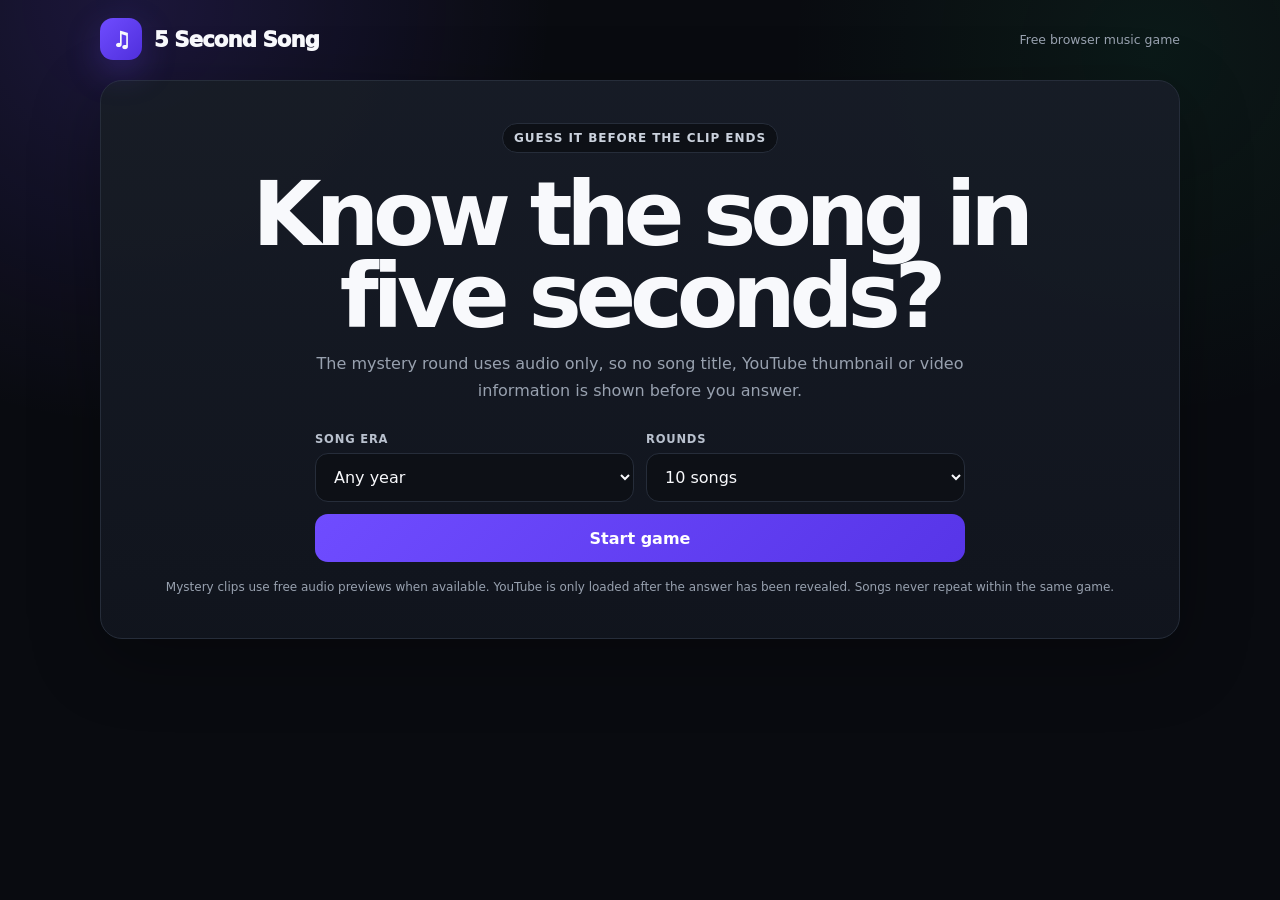
<file: song/index(20260921-021054).html>
<!DOCTYPE html>
<html lang="en">
<head>
<meta charset="UTF-8">
<meta name="viewport" content="width=device-width,initial-scale=1">
<title>5 Second Song</title>
<style>
:root{
  --bg:#090b10;--panel:#11151d;--panel2:#171c26;--line:#262d3a;
  --text:#f8f9fc;--muted:#98a1af;--purple:#6f4cff;--purple2:#9a82ff;
  --green:#27d980;--red:#ff6074
}
*{box-sizing:border-box}
html,body{margin:0;min-height:100%;font-family:Inter,ui-sans-serif,system-ui,-apple-system,BlinkMacSystemFont,"Segoe UI",sans-serif;background:
radial-gradient(circle at 10% 0%,rgba(111,76,255,.18),transparent 32%),
radial-gradient(circle at 90% 8%,rgba(39,217,128,.07),transparent 28%),var(--bg);color:var(--text)}
body{padding:18px}
button,select{font:inherit}
button{cursor:pointer}
.app{width:min(1080px,100%);margin:auto}
.topbar{display:flex;justify-content:space-between;align-items:center;gap:16px;margin-bottom:20px}
.brand{display:flex;align-items:center;gap:12px;font-size:1.32rem;font-weight:950;letter-spacing:-.04em}
.logo{width:42px;height:42px;border-radius:13px;display:grid;place-items:center;background:linear-gradient(135deg,var(--purple),#4f2fdc);box-shadow:0 12px 34px rgba(111,76,255,.25)}
.mini{font-size:.78rem;color:var(--muted)}
.card{background:linear-gradient(180deg,rgba(23,28,38,.97),rgba(17,21,29,.97));border:1px solid var(--line);border-radius:22px;box-shadow:0 20px 70px rgba(0,0,0,.3)}
.start{padding:42px;text-align:center}
.eyebrow{display:inline-flex;padding:7px 11px;border:1px solid var(--line);border-radius:999px;background:#0d1016;color:#cbd2dd;font-size:.75rem;text-transform:uppercase;letter-spacing:.08em;font-weight:900}
h1{font-size:clamp(2.5rem,7vw,5.7rem);line-height:.92;letter-spacing:-.07em;margin:20px auto 12px;max-width:820px}
.lead{max-width:650px;margin:0 auto 28px;color:var(--muted);line-height:1.7}
.setup{max-width:650px;margin:auto;display:grid;grid-template-columns:1fr 1fr;gap:12px;text-align:left}
.field{display:flex;flex-direction:column;gap:7px}
.field label{font-size:.72rem;color:#b9c1ce;text-transform:uppercase;letter-spacing:.07em;font-weight:900}
select{width:100%;padding:13px 14px;border-radius:13px;border:1px solid var(--line);background:#0d1016;color:var(--text);outline:none}
.btn{border:0;border-radius:13px;padding:13px 17px;min-height:48px;color:white;font-weight:900;background:linear-gradient(135deg,var(--purple),#5735e8)}
.btn.secondary{background:#10141c;border:1px solid var(--line)}
.btn:disabled{opacity:.42;cursor:not-allowed}
.startbtn{grid-column:1/-1}
.game{display:none}
.hud{display:grid;grid-template-columns:repeat(4,1fr);gap:10px;margin-bottom:14px}
.hudbox{padding:15px;border-radius:17px;background:#0f131b;border:1px solid var(--line)}
.hudlabel{font-size:.69rem;color:var(--muted);font-weight:900;text-transform:uppercase;letter-spacing:.08em}
.hudvalue{font-size:1.18rem;font-weight:950;margin-top:3px}
.roundbar{height:6px;background:#171c25;border-radius:999px;overflow:hidden;margin-bottom:14px}
#roundProgress{height:100%;width:0;background:linear-gradient(90deg,var(--purple),var(--purple2))}
.gamecard{padding:28px}
.grid{display:grid;grid-template-columns:390px 1fr;gap:28px}
.cliphead{display:flex;justify-content:space-between;font-weight:900;margin-bottom:10px}
.cliptime{color:var(--muted);font-variant-numeric:tabular-nums}

/* CUSTOM MYSTERY PLAYER — NO YOUTUBE HERE */
.mystery{
  height:200px;
  border-radius:17px;
  border:1px solid #2e3542;
  background:
    radial-gradient(circle at 50% 45%,rgba(111,76,255,.22),transparent 35%),
    linear-gradient(180deg,#0e1219,#0a0d12);
  display:flex;
  flex-direction:column;
  align-items:center;
  justify-content:center;
  position:relative;
  overflow:hidden;
}
.disc{
  width:76px;height:76px;border-radius:50%;
  border:2px solid rgba(255,255,255,.12);
  background:
    radial-gradient(circle at center,#0d1016 0 10px,#6f4cff 11px 13px,#111722 14px 100%);
  box-shadow:0 18px 50px rgba(0,0,0,.35);
  transition:.3s;
}
.mystery.playing .disc{animation:spin 2.4s linear infinite}
@keyframes spin{to{transform:rotate(360deg)}}

.wave{
  height:46px;
  display:flex;
  align-items:center;
  gap:5px;
  margin-top:14px
}
.wave span{
  width:5px;border-radius:999px;
  background:linear-gradient(180deg,#a590ff,#6e4aff);
  animation:bounce .85s ease-in-out infinite;
  animation-play-state:paused;
  opacity:.8
}
.mystery.playing .wave span{animation-play-state:running}
.wave span:nth-child(1){height:16px;animation-delay:.02s}
.wave span:nth-child(2){height:32px;animation-delay:.08s}
.wave span:nth-child(3){height:22px;animation-delay:.14s}
.wave span:nth-child(4){height:40px;animation-delay:.20s}
.wave span:nth-child(5){height:28px;animation-delay:.26s}
.wave span:nth-child(6){height:38px;animation-delay:.32s}
.wave span:nth-child(7){height:20px;animation-delay:.38s}
.wave span:nth-child(8){height:34px;animation-delay:.44s}
.wave span:nth-child(9){height:15px;animation-delay:.50s}
@keyframes bounce{0%,100%{transform:scaleY(.45)}50%{transform:scaleY(1.15)}}
.mysteryLabel{margin-top:8px;color:#b0b8c4;font-size:.78rem;font-weight:850;letter-spacing:.04em}
.clipbar{height:8px;background:#252b36;border-radius:999px;overflow:hidden;margin-top:15px}
#clipFill{height:100%;width:0;background:linear-gradient(90deg,var(--purple),var(--green))}
.actions{display:grid;grid-template-columns:1fr 1fr;gap:10px;margin-top:14px}

.question h2{font-size:clamp(2rem,4vw,3rem);letter-spacing:-.06em;margin:0 0 5px}
.hint{color:var(--muted);margin-bottom:17px}
.answers{display:grid;gap:10px}
.answer{display:flex;gap:12px;align-items:center;width:100%;text-align:left;padding:14px 15px;border-radius:15px;border:1px solid var(--line);background:#0f131b;color:var(--text);font-weight:850;transition:.15s}
.answer:hover:not(:disabled){transform:translateX(3px);background:#151a24}
.letter{width:32px;height:32px;border-radius:9px;background:#1b2130;color:#c8d0db;display:grid;place-items:center;font-size:.78rem;flex:0 0 auto}
.answer.correct{border-color:rgba(39,217,128,.65);background:rgba(39,217,128,.09)}
.answer.wrong{border-color:rgba(255,96,116,.65);background:rgba(255,96,116,.09)}
.result{display:none;margin-top:17px;padding:16px;border:1px solid var(--line);border-radius:15px;background:#0d1016}
.result.show{display:block}
.resultStatus{font-weight:950;margin-bottom:5px}
.resultMeta{color:var(--muted);line-height:1.45}
.resultBtns{display:flex;gap:10px;flex-wrap:wrap;margin-top:13px}
#nextBtn{margin-left:auto}

/* YouTube only appears after answer */
.youtubeReveal{display:none;margin-top:14px}
.youtubeReveal.show{display:block}
.youtubeWrap{width:356px;max-width:100%;min-height:200px;background:#000;border-radius:14px;overflow:hidden;border:1px solid #2d3340}
#ytPlayer{width:356px;height:200px;max-width:100%}

.finish{display:none;text-align:center;padding:48px 28px}
.finish h2{font-size:clamp(2.5rem,6vw,4.8rem);letter-spacing:-.07em;margin:8px 0}
.notice{font-size:.75rem;color:var(--muted);margin-top:16px;line-height:1.5}
@media(max-width:820px){body{padding:12px}.grid{grid-template-columns:1fr}.gamecard{padding:18px}.hud{grid-template-columns:1fr 1fr}}
@media(max-width:520px){.setup{grid-template-columns:1fr}.startbtn{grid-column:auto}.actions{grid-template-columns:1fr}.resultBtns{flex-direction:column}#nextBtn{margin-left:0}}
</style>
</head>
<body>
<main class="app">
  <div class="topbar">
    <div class="brand"><div class="logo">♫</div><span>5 Second Song</span></div>
    <div class="mini">Free browser music game</div>
  </div>

  <section id="startScreen" class="card start">
    <span class="eyebrow">Guess it before the clip ends</span>
    <h1>Know the song in five seconds?</h1>
    <p class="lead">The mystery round uses audio only, so no song title, YouTube thumbnail or video information is shown before you answer.</p>

    <div class="setup">
      <div class="field">
        <label>Song era</label>
        <select id="eraSelect">
          <option value="all">Any year</option>
          <option value="1980-1989">1980–1989</option>
          <option value="1990-1999">1990–1999</option>
          <option value="2000-2005">2000–2005</option>
          <option value="2006-2010">2006–2010</option>
          <option value="2011-2015">2011–2015</option>
          <option value="2016-2020">2016–2020</option>
          <option value="2021-2026">2021–2026</option>
        </select>
      </div>

      <div class="field">
        <label>Rounds</label>
        <select id="roundSelect">
          <option value="10">10 songs</option>
          <option value="20">20 songs</option>
          <option value="endless">Endless</option>
        </select>
      </div>

      <button id="startBtn" class="btn startbtn">Start game</button>
    </div>

    <div class="notice">Mystery clips use free audio previews when available. YouTube is only loaded after the answer has been revealed. Songs never repeat within the same game.</div>
  </section>

  <section id="gameScreen" class="game">
    <div class="hud">
      <div class="hudbox"><div class="hudlabel">Round</div><div id="roundHud" class="hudvalue">1 / 10</div></div>
      <div class="hudbox"><div class="hudlabel">Score</div><div id="scoreHud" class="hudvalue">0</div></div>
      <div class="hudbox"><div class="hudlabel">Streak</div><div id="streakHud" class="hudvalue">0 🔥</div></div>
      <div class="hudbox"><div class="hudlabel">Era</div><div id="eraHud" class="hudvalue">Any year</div></div>
    </div>

    <div class="roundbar"><div id="roundProgress"></div></div>

    <section class="card gamecard">
      <div class="grid">
        <div>
          <div class="cliphead">
            <span>5 second clip</span>
            <span id="clipTime" class="cliptime">0.0 / 5.0</span>
          </div>

          <div id="mysteryBox" class="mystery">
            <div class="disc"></div>
            <div class="wave">
              <span></span><span></span><span></span><span></span><span></span>
              <span></span><span></span><span></span><span></span>
            </div>
            <div id="mysteryLabel" class="mysteryLabel">Finding mystery audio…</div>
          </div>

          <div class="clipbar"><div id="clipFill"></div></div>

          <div class="actions">
            <button id="playBtn" class="btn" disabled>Finding clip…</button>
            <button id="replayBtn" class="btn secondary" disabled>↻ Replay clip</button>
          </div>
        </div>

        <div class="question">
          <h2>What song is this?</h2>
          <div class="hint">Choose one answer below.</div>
          <div id="answers" class="answers"></div>

          <div id="resultBox" class="result">
            <div id="resultStatus" class="resultStatus"></div>
            <div id="resultMeta" class="resultMeta"></div>

            <div class="resultBtns">
              <button id="fullSongBtn" class="btn secondary">▶ Play full song</button>
              <button id="nextBtn" class="btn">Next song →</button>
            </div>

            <div id="youtubeReveal" class="youtubeReveal">
              <div class="youtubeWrap"><div id="ytPlayer"></div></div>
            </div>
          </div>
        </div>
      </div>
    </section>
  </section>

  <section id="finishScreen" class="card finish">
    <span class="eyebrow">Game finished</span>
    <h2>Game over.</h2>
    <p id="finishScore"></p>
    <button id="againBtn" class="btn">Play again</button>
  </section>
</main>

<script>
const SONGS = [
  {title:"Never Gonna Give You Up",artist:"Rick Astley",year:1987,youtubeId:"dQw4w9WgXcQ"},
  {title:"Take On Me",artist:"a-ha",year:1985,youtubeId:"djV11Xbc914"},
  {title:"Africa",artist:"Toto",year:1982,youtubeId:"FTQbiNvZqaY"},
  {title:"Sweet Child O' Mine",artist:"Guns N' Roses",year:1987,youtubeId:"1w7OgIMMRc4"},

  {title:"...Baby One More Time",artist:"Britney Spears",year:1998,youtubeId:"C-u5WLJ9Yk4"},
  {title:"Wannabe",artist:"Spice Girls",year:1996,youtubeId:"gJLIiF15wjQ"},
  {title:"I Want It That Way",artist:"Backstreet Boys",year:1999,youtubeId:"4fndeDfaWCg"},
  {title:"No Scrubs",artist:"TLC",year:1999,youtubeId:"FrLequ6dUdM"},

  {title:"One More Time",artist:"Daft Punk",year:2000,youtubeId:"FGBhQbmPwH8"},
  {title:"Crazy in Love",artist:"Beyoncé",year:2003,youtubeId:"ViwtNLUqkMY"},
  {title:"Mr. Brightside",artist:"The Killers",year:2003,youtubeId:"gGdGFtwCNBE"},
  {title:"Hey Ya!",artist:"Outkast",year:2003,youtubeId:"PWgvGjAhvIw"},
  {title:"Complicated",artist:"Avril Lavigne",year:2002,youtubeId:"5NPBIwQyPWE"},
  {title:"Yeah!",artist:"Usher",year:2004,youtubeId:"GxBSyx85Kp8"},

  {title:"Poker Face",artist:"Lady Gaga",year:2008,youtubeId:"bESGLojNYSo"},
  {title:"Viva La Vida",artist:"Coldplay",year:2008,youtubeId:"dvgZkm1xWPE"},
  {title:"Single Ladies",artist:"Beyoncé",year:2008,youtubeId:"4m1EFMoRFvY"},
  {title:"I Gotta Feeling",artist:"The Black Eyed Peas",year:2009,youtubeId:"uSD4vsh1zDA"},
  {title:"Bad Romance",artist:"Lady Gaga",year:2009,youtubeId:"qrO4YZeyl0I"},

  {title:"Rolling in the Deep",artist:"Adele",year:2010,youtubeId:"rYEDA3JcQqw"},
  {title:"Somebody That I Used to Know",artist:"Gotye",year:2011,youtubeId:"8UVNT4wvIGY"},
  {title:"Gangnam Style",artist:"PSY",year:2012,youtubeId:"9bZkp7q19f0"},
  {title:"Call Me Maybe",artist:"Carly Rae Jepsen",year:2011,youtubeId:"fWNaR-rxAic"},
  {title:"Wake Me Up",artist:"Avicii",year:2013,youtubeId:"IcrbM1l_BoI"},
  {title:"Happy",artist:"Pharrell Williams",year:2013,youtubeId:"ZbZSe6N_BXs"},
  {title:"Uptown Funk",artist:"Mark Ronson",year:2014,youtubeId:"OPf0YbXqDm0"},

  {title:"Shape of You",artist:"Ed Sheeran",year:2017,youtubeId:"JGwWNGJdvx8"},
  {title:"Blinding Lights",artist:"The Weeknd",year:2019,youtubeId:"4NRXx6U8ABQ"},
  {title:"Havana",artist:"Camila Cabello",year:2017,youtubeId:"BQ0mxQXmLsk"},
  {title:"New Rules",artist:"Dua Lipa",year:2017,youtubeId:"k2qgadSvNyU"},
  {title:"Dance Monkey",artist:"Tones and I",year:2019,youtubeId:"q0hyYWKXF0Q"},
  {title:"Someone You Loved",artist:"Lewis Capaldi",year:2018,youtubeId:"zABLecsR5UE"},

  {title:"Levitating",artist:"Dua Lipa",year:2020,youtubeId:"TUVcZfQe-Kw"},
  {title:"As It Was",artist:"Harry Styles",year:2022,youtubeId:"H5v3kku4y6Q"},
  {title:"Flowers",artist:"Miley Cyrus",year:2023,youtubeId:"G7KNmW9a75Y"},
  {title:"Espresso",artist:"Sabrina Carpenter",year:2024,youtubeId:"eVli-tstM5E"}
];

const $ = id => document.getElementById(id);

const audio = new Audio();
audio.preload = "auto";
audio.crossOrigin = "anonymous";

let pool=[];
let current=null;
let currentPreview=null;
let previewCache=new Map();
let options=[];
let used=new Set();

let totalRounds=10;
let round=0;
let score=0;
let streak=0;
let answered=false;

let clipTimer=null;
let tickTimer=null;
let startedAt=0;

let ytReady=false;
let ytPlayer=null;
let ytLoadedSongId=null;
let fullPlaying=false;

function normalize(v){
  return String(v||"")
    .toLowerCase()
    .normalize("NFD")
    .replace(/[\u0300-\u036f]/g,"")
    .replace(/\([^)]*\)|\[[^\]]*\]/g," ")
    .replace(/\b(feat|ft)\.?\b/g," ")
    .replace(/[^a-z0-9]+/g," ")
    .trim();
}

function shuffle(a){
  const b=[...a];
  for(let i=b.length-1;i>0;i--){
    const j=Math.floor(Math.random()*(i+1));
    [b[i],b[j]]=[b[j],b[i]];
  }
  return b;
}

function inRange(song,range){
  if(range==="all") return true;
  const [from,to]=range.split("-").map(Number);
  return song.year>=from && song.year<=to;
}

function fmt(n){
  return new Intl.NumberFormat().format(n);
}

function escapeHtml(v){
  return String(v)
    .replaceAll("&","&amp;")
    .replaceAll("<","&lt;")
    .replaceAll(">","&gt;")
    .replaceAll('"',"&quot;")
    .replaceAll("'","&#039;");
}

async function getPreview(song){
  const cacheKey=`${song.artist}|${song.title}`;
  if(previewCache.has(cacheKey)) return previewCache.get(cacheKey);

  try{
    const term=encodeURIComponent(`${song.artist} ${song.title}`);
    const url=`https://itunes.apple.com/search?term=${term}&entity=song&limit=25&country=GB`;
    const response=await fetch(url,{cache:"force-cache"});
    if(!response.ok) throw new Error("Preview lookup failed");

    const json=await response.json();
    const wantedTitle=normalize(song.title);
    const wantedArtist=normalize(song.artist);

    let winner=null;
    let topScore=-1;

    for(const item of json.results||[]){
      if(!item.previewUrl) continue;

      const foundTitle=normalize(item.trackName);
      const foundArtist=normalize(item.artistName);
      let points=0;

      if(foundTitle===wantedTitle) points+=100;
      else if(foundTitle.includes(wantedTitle)||wantedTitle.includes(foundTitle)) points+=55;

      if(foundArtist===wantedArtist) points+=70;
      else if(foundArtist.includes(wantedArtist)||wantedArtist.includes(foundArtist)) points+=35;

      if(points>topScore){
        topScore=points;
        winner=item;
      }
    }

    const result=topScore>=70 && winner
      ? {url:winner.previewUrl}
      : null;

    previewCache.set(cacheKey,result);
    return result;
  }catch(err){
    console.warn(err);
    previewCache.set(cacheKey,null);
    return null;
  }
}

async function startGame(){
  const era=$("eraSelect").value;
  totalRounds=$("roundSelect").value==="endless"
    ? Infinity
    : Number($("roundSelect").value);

  pool=SONGS.filter(song=>inRange(song,era));

  if(pool.length<4){
    alert("Not enough songs are available in this era yet.");
    return;
  }

  round=0;
  score=0;
  streak=0;
  used.clear();

  $("startScreen").style.display="none";
  $("finishScreen").style.display="none";
  $("gameScreen").style.display="block";
  $("eraHud").textContent=era==="all"?"Any year":era.replace("-","–");

  nextRound();
}

function chooseSong(){
  const available = pool.filter(song => !used.has(song.youtubeId));

  // Never repeat a song during the same game.
  if(!available.length){
    return null;
  }

  const song = available[Math.floor(Math.random() * available.length)];
  used.add(song.youtubeId);
  return song;
}

function makeOptions(correct){
  let distractors=pool.filter(song=>
    song.youtubeId!==correct.youtubeId &&
    song.title!==correct.title
  );

  if(distractors.length<3){
    distractors=SONGS.filter(song=>
      song.youtubeId!==correct.youtubeId &&
      song.title!==correct.title
    );
  }

  return shuffle([
    correct,
    ...shuffle(distractors).slice(0,3)
  ]);
}

async function nextRound(){
  stopMysteryAudio();
  hideYoutube();

  if(totalRounds!==Infinity && round>=totalRounds){
    finishGame();
    return;
  }

  answered=false;

  const nextSong = chooseSong();

  // No unused songs left in this era, so finish instead of repeating one.
  if(!nextSong){
    finishGame();
    return;
  }

  round++;
  current=nextSong;
  options=makeOptions(current);
  currentPreview=null;

  $("resultBox").classList.remove("show");
  $("clipFill").style.width="0%";
  $("clipTime").textContent="0.0 / 5.0";
  $("mysteryBox").classList.remove("playing");
  $("mysteryLabel").textContent="Finding mystery audio…";
  $("playBtn").disabled=true;
  $("playBtn").textContent="Finding clip…";
  $("replayBtn").disabled=true;

  renderAnswers();
  updateHud();

  const thisSong=current;
  const preview=await getPreview(current);

  if(current!==thisSong) return;

  if(!preview){
    $("mysteryLabel").textContent="No preview found — choosing another song…";
    setTimeout(()=>{
      round--;
      nextRound();
    },700);
    return;
  }

  currentPreview=preview;
  audio.src=preview.url;
  audio.load();

  $("mysteryLabel").textContent="Mystery audio ready";
  $("playBtn").disabled=false;
  $("playBtn").textContent="▶ Play 5 seconds";
}

function renderAnswers(){
  const letters="ABCD";

  $("answers").innerHTML=options.map((song,index)=>`
    <button class="answer" data-answer="${index}">
      <span class="letter">${letters[index]}</span>
      <span>${escapeHtml(song.title)}</span>
    </button>
  `).join("");

  document.querySelectorAll("[data-answer]").forEach(button=>{
    button.addEventListener("click",()=>{
      answerSong(Number(button.dataset.answer),button);
    });
  });
}

function playMysteryClip(){
  if(!currentPreview || answered) return;

  stopMysteryAudio();

  audio.src=currentPreview.url;
  audio.currentTime=0;
  audio.volume=1;

  $("mysteryBox").classList.add("playing");
  $("mysteryLabel").textContent="Playing mystery clip…";
  $("playBtn").disabled=true;
  $("replayBtn").disabled=true;

  const playPromise=audio.play();

  if(playPromise){
    playPromise.catch(()=>{
      $("mysteryBox").classList.remove("playing");
      $("mysteryLabel").textContent="Audio blocked — press Play again";
      $("playBtn").disabled=false;
      $("replayBtn").disabled=false;
    });
  }

  startedAt=performance.now();

  tickTimer=setInterval(()=>{
    const elapsed=Math.min((performance.now()-startedAt)/1000,5);
    $("clipFill").style.width=((elapsed/5)*100)+"%";
    $("clipTime").textContent=elapsed.toFixed(1)+" / 5.0";
  },50);

  clipTimer=setTimeout(()=>{
    audio.pause();
    clearTimeout(clipTimer);
    clearInterval(tickTimer);
    clipTimer=null;
    tickTimer=null;

    $("mysteryBox").classList.remove("playing");
    $("mysteryLabel").textContent="Clip finished";
    $("clipFill").style.width="100%";
    $("clipTime").textContent="5.0 / 5.0";
    $("playBtn").disabled=false;
    $("playBtn").textContent="▶ Play again";
    $("replayBtn").disabled=false;
  },5000);
}

function stopMysteryAudio(){
  clearTimeout(clipTimer);
  clearInterval(tickTimer);
  clipTimer=null;
  tickTimer=null;

  try{audio.pause()}catch(e){}

  $("mysteryBox")?.classList.remove("playing");
}

function answerSong(index,button){
  if(answered) return;

  answered=true;
  stopMysteryAudio();

  const correctIndex=options.findIndex(song=>song.youtubeId===current.youtubeId);

  document.querySelectorAll(".answer").forEach((btn,i)=>{
    btn.disabled=true;
    if(i===correctIndex) btn.classList.add("correct");
  });

  if(index===correctIndex){
    streak++;
    const points=1000+Math.min(streak-1,10)*100;
    score+=points;

    $("resultStatus").textContent=`Correct! +${fmt(points)} points`;
    $("resultStatus").style.color="var(--green)";
  }else{
    streak=0;
    button.classList.add("wrong");
    $("resultStatus").textContent="Not quite.";
    $("resultStatus").style.color="var(--red)";
  }

  $("resultMeta").innerHTML=
    `<strong style="color:white">${escapeHtml(current.title)}</strong><br>`+
    `${escapeHtml(current.artist)} · ${current.year}`;

  $("resultBox").classList.add("show");

  $("mysteryLabel").textContent=`${current.title} — ${current.artist}`;
  $("playBtn").disabled=true;
  $("replayBtn").disabled=false;

  updateHud();
}

function replayAfterAnswer(){
  if(!currentPreview) return;

  stopMysteryAudio();

  audio.src=currentPreview.url;
  audio.currentTime=0;
  audio.volume=1;
  audio.play().catch(()=>{});

  $("mysteryBox").classList.add("playing");
  $("mysteryLabel").textContent=`${current.title} — ${current.artist}`;
  $("replayBtn").disabled=true;

  startedAt=performance.now();

  tickTimer=setInterval(()=>{
    const elapsed=Math.min((performance.now()-startedAt)/1000,5);
    $("clipFill").style.width=((elapsed/5)*100)+"%";
    $("clipTime").textContent=elapsed.toFixed(1)+" / 5.0";
  },50);

  clipTimer=setTimeout(()=>{
    audio.pause();
    clearTimeout(clipTimer);
    clearInterval(tickTimer);
    clipTimer=null;
    tickTimer=null;

    $("mysteryBox").classList.remove("playing");
    $("clipFill").style.width="100%";
    $("clipTime").textContent="5.0 / 5.0";
    $("replayBtn").disabled=false;
  },5000);
}

function updateHud(){
  $("roundHud").textContent=
    totalRounds===Infinity
      ? String(round)
      : `${round} / ${totalRounds}`;

  $("scoreHud").textContent=fmt(score);
  $("streakHud").textContent=`${streak} 🔥`;

  $("roundProgress").style.width=
    totalRounds===Infinity
      ? "100%"
      : `${Math.min((round/totalRounds)*100,100)}%`;
}

function finishGame(){
  stopMysteryAudio();
  hideYoutube();

  $("gameScreen").style.display="none";
  $("finishScreen").style.display="block";

  const uniquePlayed = used.size;
  $("finishScore").textContent =
    `Final score: ${fmt(score)} points · ${uniquePlayed} unique song${uniquePlayed === 1 ? "" : "s"} played`;
}

/* YOUTUBE IS ONLY USED AFTER THE ANSWER */
const ytScript=document.createElement("script");
ytScript.src="https://www.youtube.com/iframe_api";
document.head.appendChild(ytScript);

window.onYouTubeIframeAPIReady=()=>{
  ytReady=true;
};

function toggleFullSong(){
  if(!answered || !current) return;

  $("youtubeReveal").classList.add("show");

  if(!ytReady){
    $("fullSongBtn").textContent="Loading YouTube…";
    setTimeout(toggleFullSong,350);
    return;
  }

  if(!ytPlayer){
    ytPlayer=new YT.Player("ytPlayer",{
      width:356,
      height:200,
      videoId:current.youtubeId,
      playerVars:{
        controls:1,
        playsinline:1,
        rel:0,
        origin:location.origin
      },
      events:{
        onReady:event=>{
          ytLoadedSongId=current.youtubeId;
          event.target.playVideo();
          fullPlaying=true;
          $("fullSongBtn").textContent="❚❚ Pause full song";
        },
        onStateChange:event=>{
          if(event.data===YT.PlayerState.ENDED){
            fullPlaying=false;
            $("fullSongBtn").textContent="▶ Play full song";
          }
        }
      }
    });
    return;
  }

  if(ytLoadedSongId!==current.youtubeId){
    ytPlayer.loadVideoById(current.youtubeId);
    ytLoadedSongId=current.youtubeId;
    fullPlaying=true;
    $("fullSongBtn").textContent="❚❚ Pause full song";
    return;
  }

  if(fullPlaying){
    ytPlayer.pauseVideo();
    fullPlaying=false;
    $("fullSongBtn").textContent="▶ Play full song";
  }else{
    ytPlayer.playVideo();
    fullPlaying=true;
    $("fullSongBtn").textContent="❚❚ Pause full song";
  }
}

function hideYoutube(){
  $("youtubeReveal").classList.remove("show");
  $("fullSongBtn").textContent="▶ Play full song";
  fullPlaying=false;

  if(ytPlayer){
    try{
      ytPlayer.stopVideo();
      ytPlayer.clearVideo();
    }catch(e){}
  }

  ytLoadedSongId=null;
}

$("startBtn").addEventListener("click",startGame);
$("playBtn").addEventListener("click",playMysteryClip);
$("replayBtn").addEventListener("click",()=>{
  answered ? replayAfterAnswer() : playMysteryClip();
});
$("nextBtn").addEventListener("click",nextRound);
$("fullSongBtn").addEventListener("click",toggleFullSong);
$("againBtn").addEventListener("click",()=>{
  $("finishScreen").style.display="none";
  $("startScreen").style.display="block";
});
</script>
</body>
</html>
</file>
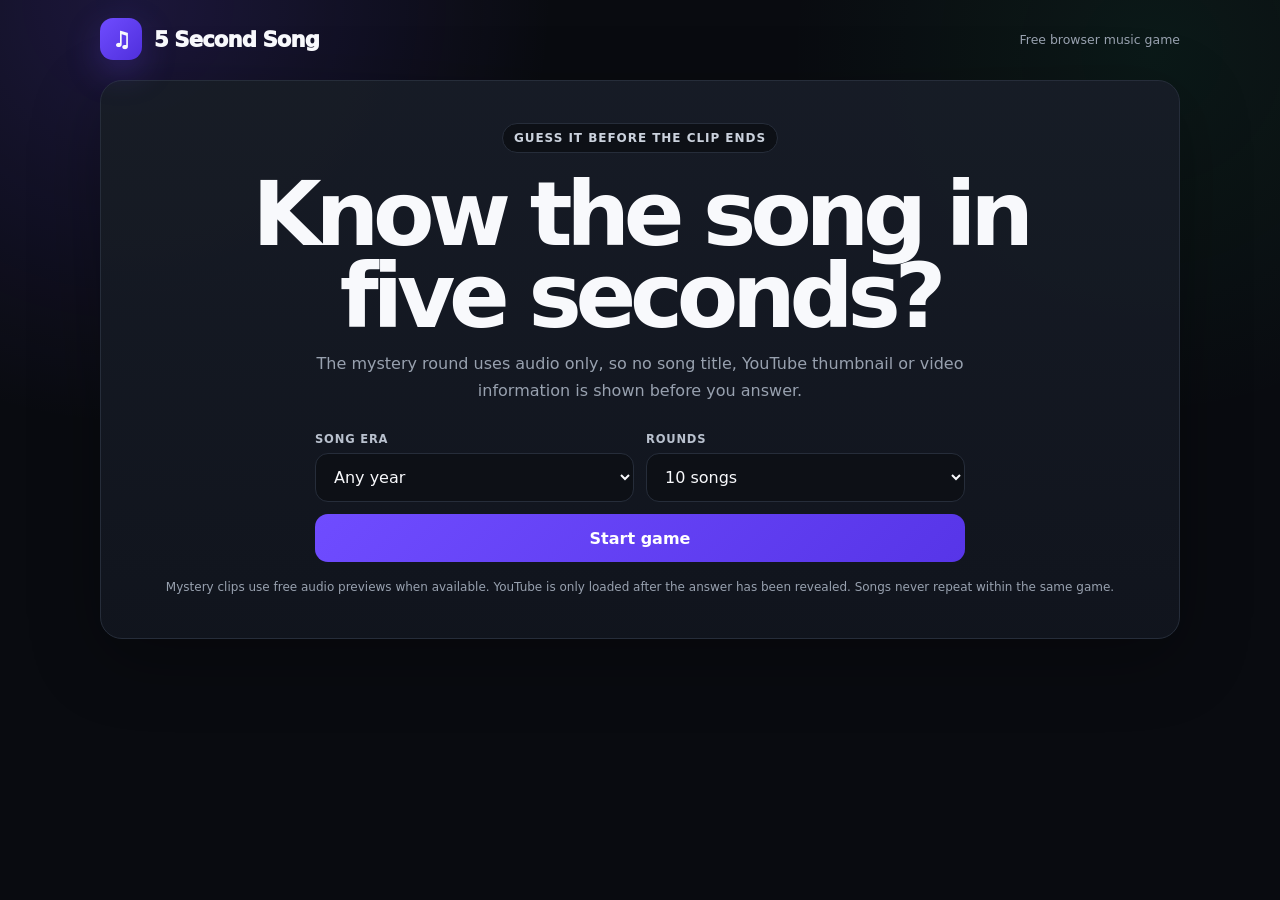
<file: song/index(20260921-021341).html>
<!DOCTYPE html>
<html lang="en">
<head>
<meta charset="UTF-8">
<meta name="viewport" content="width=device-width,initial-scale=1">
<title>5 Second Song</title>
<style>
:root{
  --bg:#090b10;--panel:#11151d;--panel2:#171c26;--line:#262d3a;
  --text:#f8f9fc;--muted:#98a1af;--purple:#6f4cff;--purple2:#9a82ff;
  --green:#27d980;--red:#ff6074
}
*{box-sizing:border-box}
html,body{margin:0;min-height:100%;font-family:Inter,ui-sans-serif,system-ui,-apple-system,BlinkMacSystemFont,"Segoe UI",sans-serif;background:
radial-gradient(circle at 10% 0%,rgba(111,76,255,.18),transparent 32%),
radial-gradient(circle at 90% 8%,rgba(39,217,128,.07),transparent 28%),var(--bg);color:var(--text)}
body{padding:18px}
button,select{font:inherit}
button{cursor:pointer}
.app{width:min(1080px,100%);margin:auto}
.topbar{display:flex;justify-content:space-between;align-items:center;gap:16px;margin-bottom:20px}
.brand{display:flex;align-items:center;gap:12px;font-size:1.32rem;font-weight:950;letter-spacing:-.04em}
.logo{width:42px;height:42px;border-radius:13px;display:grid;place-items:center;background:linear-gradient(135deg,var(--purple),#4f2fdc);box-shadow:0 12px 34px rgba(111,76,255,.25)}
.mini{font-size:.78rem;color:var(--muted)}
.card{background:linear-gradient(180deg,rgba(23,28,38,.97),rgba(17,21,29,.97));border:1px solid var(--line);border-radius:22px;box-shadow:0 20px 70px rgba(0,0,0,.3)}
.start{padding:42px;text-align:center}
.eyebrow{display:inline-flex;padding:7px 11px;border:1px solid var(--line);border-radius:999px;background:#0d1016;color:#cbd2dd;font-size:.75rem;text-transform:uppercase;letter-spacing:.08em;font-weight:900}
h1{font-size:clamp(2.5rem,7vw,5.7rem);line-height:.92;letter-spacing:-.07em;margin:20px auto 12px;max-width:820px}
.lead{max-width:650px;margin:0 auto 28px;color:var(--muted);line-height:1.7}
.setup{max-width:650px;margin:auto;display:grid;grid-template-columns:1fr 1fr;gap:12px;text-align:left}
.field{display:flex;flex-direction:column;gap:7px}
.field label{font-size:.72rem;color:#b9c1ce;text-transform:uppercase;letter-spacing:.07em;font-weight:900}
select{width:100%;padding:13px 14px;border-radius:13px;border:1px solid var(--line);background:#0d1016;color:var(--text);outline:none}
.btn{border:0;border-radius:13px;padding:13px 17px;min-height:48px;color:white;font-weight:900;background:linear-gradient(135deg,var(--purple),#5735e8)}
.btn.secondary{background:#10141c;border:1px solid var(--line)}
.btn:disabled{opacity:.42;cursor:not-allowed}
.startbtn{grid-column:1/-1}
.game{display:none}
.hud{display:grid;grid-template-columns:repeat(4,1fr);gap:10px;margin-bottom:14px}
.hudbox{padding:15px;border-radius:17px;background:#0f131b;border:1px solid var(--line)}
.hudlabel{font-size:.69rem;color:var(--muted);font-weight:900;text-transform:uppercase;letter-spacing:.08em}
.hudvalue{font-size:1.18rem;font-weight:950;margin-top:3px}
.roundbar{height:6px;background:#171c25;border-radius:999px;overflow:hidden;margin-bottom:14px}
#roundProgress{height:100%;width:0;background:linear-gradient(90deg,var(--purple),var(--purple2))}
.gamecard{padding:28px}
.grid{display:grid;grid-template-columns:390px 1fr;gap:28px}
.cliphead{display:flex;justify-content:space-between;font-weight:900;margin-bottom:10px}
.cliptime{color:var(--muted);font-variant-numeric:tabular-nums}

/* CUSTOM MYSTERY PLAYER — NO YOUTUBE HERE */
.mystery{
  height:200px;
  border-radius:17px;
  border:1px solid #2e3542;
  background:
    radial-gradient(circle at 50% 45%,rgba(111,76,255,.22),transparent 35%),
    linear-gradient(180deg,#0e1219,#0a0d12);
  display:flex;
  flex-direction:column;
  align-items:center;
  justify-content:center;
  position:relative;
  overflow:hidden;
}
.disc{
  width:76px;height:76px;border-radius:50%;
  border:2px solid rgba(255,255,255,.12);
  background:
    radial-gradient(circle at center,#0d1016 0 10px,#6f4cff 11px 13px,#111722 14px 100%);
  box-shadow:0 18px 50px rgba(0,0,0,.35);
  transition:.3s;
}
.mystery.playing .disc{animation:spin 2.4s linear infinite}
@keyframes spin{to{transform:rotate(360deg)}}

.wave{
  height:46px;
  display:flex;
  align-items:center;
  gap:5px;
  margin-top:14px
}
.wave span{
  width:5px;border-radius:999px;
  background:linear-gradient(180deg,#a590ff,#6e4aff);
  animation:bounce .85s ease-in-out infinite;
  animation-play-state:paused;
  opacity:.8
}
.mystery.playing .wave span{animation-play-state:running}
.wave span:nth-child(1){height:16px;animation-delay:.02s}
.wave span:nth-child(2){height:32px;animation-delay:.08s}
.wave span:nth-child(3){height:22px;animation-delay:.14s}
.wave span:nth-child(4){height:40px;animation-delay:.20s}
.wave span:nth-child(5){height:28px;animation-delay:.26s}
.wave span:nth-child(6){height:38px;animation-delay:.32s}
.wave span:nth-child(7){height:20px;animation-delay:.38s}
.wave span:nth-child(8){height:34px;animation-delay:.44s}
.wave span:nth-child(9){height:15px;animation-delay:.50s}
@keyframes bounce{0%,100%{transform:scaleY(.45)}50%{transform:scaleY(1.15)}}
.mysteryLabel{margin-top:8px;color:#b0b8c4;font-size:.78rem;font-weight:850;letter-spacing:.04em}
.clipbar{height:8px;background:#252b36;border-radius:999px;overflow:hidden;margin-top:15px}
#clipFill{height:100%;width:0;background:linear-gradient(90deg,var(--purple),var(--green))}
.actions{display:grid;grid-template-columns:1fr 1fr;gap:10px;margin-top:14px}

.question h2{font-size:clamp(2rem,4vw,3rem);letter-spacing:-.06em;margin:0 0 5px}
.hint{color:var(--muted);margin-bottom:17px}
.answers{display:grid;gap:10px}
.answer{display:flex;gap:12px;align-items:center;width:100%;text-align:left;padding:14px 15px;border-radius:15px;border:1px solid var(--line);background:#0f131b;color:var(--text);font-weight:850;transition:.15s}
.answer:hover:not(:disabled){transform:translateX(3px);background:#151a24}
.letter{width:32px;height:32px;border-radius:9px;background:#1b2130;color:#c8d0db;display:grid;place-items:center;font-size:.78rem;flex:0 0 auto}
.answer.correct{border-color:rgba(39,217,128,.65);background:rgba(39,217,128,.09)}
.answer.wrong{border-color:rgba(255,96,116,.65);background:rgba(255,96,116,.09)}
.result{display:none;margin-top:17px;padding:16px;border:1px solid var(--line);border-radius:15px;background:#0d1016}
.result.show{display:block}
.resultStatus{font-weight:950;margin-bottom:5px}
.resultMeta{color:var(--muted);line-height:1.45}
.resultBtns{display:flex;gap:10px;flex-wrap:wrap;margin-top:13px}
#nextBtn{margin-left:auto}

/* YouTube only appears after answer */
.youtubeReveal{display:none;margin-top:14px}
.youtubeReveal.show{display:block}
.youtubeWrap{width:356px;max-width:100%;min-height:200px;background:#000;border-radius:14px;overflow:hidden;border:1px solid #2d3340}
#ytPlayer{width:356px;height:200px;max-width:100%}

.finish{display:none;text-align:center;padding:48px 28px}
.finish h2{font-size:clamp(2.5rem,6vw,4.8rem);letter-spacing:-.07em;margin:8px 0}
.notice{font-size:.75rem;color:var(--muted);margin-top:16px;line-height:1.5}

.volumeBox{
  margin-top:14px;
  padding:12px 13px;
  border-radius:14px;
  background:#0d1118;
  border:1px solid var(--line);
}
.volumeTop{
  display:flex;
  justify-content:space-between;
  align-items:center;
  gap:12px;
  margin-bottom:8px;
  font-size:.8rem;
  font-weight:900;
}
.volumeTop span:last-child{color:var(--muted)}
.volumeSlider{
  width:100%;
  accent-color:var(--purple);
  cursor:pointer;
}

@media(max-width:820px){body{padding:12px}.grid{grid-template-columns:1fr}.gamecard{padding:18px}.hud{grid-template-columns:1fr 1fr}}
@media(max-width:520px){.setup{grid-template-columns:1fr}.startbtn{grid-column:auto}.actions{grid-template-columns:1fr}.resultBtns{flex-direction:column}#nextBtn{margin-left:0}}
</style>
</head>
<body>
<main class="app">
  <div class="topbar">
    <div class="brand"><div class="logo">♫</div><span>5 Second Song</span></div>
    <div class="mini">Free browser music game</div>
  </div>

  <section id="startScreen" class="card start">
    <span class="eyebrow">Guess it before the clip ends</span>
    <h1>Know the song in five seconds?</h1>
    <p class="lead">The mystery round uses audio only, so no song title, YouTube thumbnail or video information is shown before you answer.</p>

    <div class="setup">
      <div class="field">
        <label>Song era</label>
        <select id="eraSelect">
          <option value="all">Any year</option>
          <option value="1980-1989">1980–1989</option>
          <option value="1990-1999">1990–1999</option>
          <option value="2000-2005">2000–2005</option>
          <option value="2006-2010">2006–2010</option>
          <option value="2011-2015">2011–2015</option>
          <option value="2016-2020">2016–2020</option>
          <option value="2021-2026">2021–2026</option>
        </select>
      </div>

      <div class="field">
        <label>Rounds</label>
        <select id="roundSelect">
          <option value="10">10 songs</option>
          <option value="20">20 songs</option>
          <option value="endless">Endless</option>
        </select>
      </div>

      <button id="startBtn" class="btn startbtn">Start game</button>
    </div>

    <div class="notice">Mystery clips use free audio previews when available. YouTube is only loaded after the answer has been revealed. Songs never repeat within the same game.</div>
  </section>

  <section id="gameScreen" class="game">
    <div class="hud">
      <div class="hudbox"><div class="hudlabel">Round</div><div id="roundHud" class="hudvalue">1 / 10</div></div>
      <div class="hudbox"><div class="hudlabel">Score</div><div id="scoreHud" class="hudvalue">0</div></div>
      <div class="hudbox"><div class="hudlabel">Streak</div><div id="streakHud" class="hudvalue">0 🔥</div></div>
      <div class="hudbox"><div class="hudlabel">Era</div><div id="eraHud" class="hudvalue">Any year</div></div>
    </div>

    <div class="roundbar"><div id="roundProgress"></div></div>

    <section class="card gamecard">
      <div class="grid">
        <div>
          <div class="cliphead">
            <span>5 second clip</span>
            <span id="clipTime" class="cliptime">0.0 / 5.0</span>
          </div>

          <div id="mysteryBox" class="mystery">
            <div class="disc"></div>
            <div class="wave">
              <span></span><span></span><span></span><span></span><span></span>
              <span></span><span></span><span></span><span></span>
            </div>
            <div id="mysteryLabel" class="mysteryLabel">Finding mystery audio…</div>
          </div>

          <div class="clipbar"><div id="clipFill"></div></div>

          <div class="actions">
            <button id="playBtn" class="btn" disabled>Finding clip…</button>
            <button id="replayBtn" class="btn secondary" disabled>↻ Replay clip</button>
          </div>

          <div class="volumeBox">
            <div class="volumeTop">
              <span>🔊 Volume</span>
              <span id="volumeValue">35%</span>
            </div>
            <input id="volumeSlider" class="volumeSlider" type="range" min="0" max="100" value="35" step="1">
          </div>
        </div>

        <div class="question">
          <h2>What song is this?</h2>
          <div class="hint">Choose one answer below.</div>
          <div id="answers" class="answers"></div>

          <div id="resultBox" class="result">
            <div id="resultStatus" class="resultStatus"></div>
            <div id="resultMeta" class="resultMeta"></div>

            <div class="resultBtns">
              <button id="fullSongBtn" class="btn secondary">▶ Play full song</button>
              <button id="nextBtn" class="btn">Next song →</button>
            </div>

            <div id="youtubeReveal" class="youtubeReveal">
              <div class="youtubeWrap"><div id="ytPlayer"></div></div>
            </div>
          </div>
        </div>
      </div>
    </section>
  </section>

  <section id="finishScreen" class="card finish">
    <span class="eyebrow">Game finished</span>
    <h2>Game over.</h2>
    <p id="finishScore"></p>
    <button id="againBtn" class="btn">Play again</button>
  </section>
</main>

<script>
const SONGS = [
  {title:"Never Gonna Give You Up",artist:"Rick Astley",year:1987,youtubeId:"dQw4w9WgXcQ"},
  {title:"Take On Me",artist:"a-ha",year:1985,youtubeId:"djV11Xbc914"},
  {title:"Africa",artist:"Toto",year:1982,youtubeId:"FTQbiNvZqaY"},
  {title:"Sweet Child O' Mine",artist:"Guns N' Roses",year:1987,youtubeId:"1w7OgIMMRc4"},

  {title:"...Baby One More Time",artist:"Britney Spears",year:1998,youtubeId:"C-u5WLJ9Yk4"},
  {title:"Wannabe",artist:"Spice Girls",year:1996,youtubeId:"gJLIiF15wjQ"},
  {title:"I Want It That Way",artist:"Backstreet Boys",year:1999,youtubeId:"4fndeDfaWCg"},
  {title:"No Scrubs",artist:"TLC",year:1999,youtubeId:"FrLequ6dUdM"},

  {title:"One More Time",artist:"Daft Punk",year:2000,youtubeId:"FGBhQbmPwH8"},
  {title:"Crazy in Love",artist:"Beyoncé",year:2003,youtubeId:"ViwtNLUqkMY"},
  {title:"Mr. Brightside",artist:"The Killers",year:2003,youtubeId:"gGdGFtwCNBE"},
  {title:"Hey Ya!",artist:"Outkast",year:2003,youtubeId:"PWgvGjAhvIw"},
  {title:"Complicated",artist:"Avril Lavigne",year:2002,youtubeId:"5NPBIwQyPWE"},
  {title:"Yeah!",artist:"Usher",year:2004,youtubeId:"GxBSyx85Kp8"},

  {title:"Poker Face",artist:"Lady Gaga",year:2008,youtubeId:"bESGLojNYSo"},
  {title:"Viva La Vida",artist:"Coldplay",year:2008,youtubeId:"dvgZkm1xWPE"},
  {title:"Single Ladies",artist:"Beyoncé",year:2008,youtubeId:"4m1EFMoRFvY"},
  {title:"I Gotta Feeling",artist:"The Black Eyed Peas",year:2009,youtubeId:"uSD4vsh1zDA"},
  {title:"Bad Romance",artist:"Lady Gaga",year:2009,youtubeId:"qrO4YZeyl0I"},

  {title:"Rolling in the Deep",artist:"Adele",year:2010,youtubeId:"rYEDA3JcQqw"},
  {title:"Somebody That I Used to Know",artist:"Gotye",year:2011,youtubeId:"8UVNT4wvIGY"},
  {title:"Gangnam Style",artist:"PSY",year:2012,youtubeId:"9bZkp7q19f0"},
  {title:"Call Me Maybe",artist:"Carly Rae Jepsen",year:2011,youtubeId:"fWNaR-rxAic"},
  {title:"Wake Me Up",artist:"Avicii",year:2013,youtubeId:"IcrbM1l_BoI"},
  {title:"Happy",artist:"Pharrell Williams",year:2013,youtubeId:"ZbZSe6N_BXs"},
  {title:"Uptown Funk",artist:"Mark Ronson",year:2014,youtubeId:"OPf0YbXqDm0"},

  {title:"Shape of You",artist:"Ed Sheeran",year:2017,youtubeId:"JGwWNGJdvx8"},
  {title:"Blinding Lights",artist:"The Weeknd",year:2019,youtubeId:"4NRXx6U8ABQ"},
  {title:"Havana",artist:"Camila Cabello",year:2017,youtubeId:"BQ0mxQXmLsk"},
  {title:"New Rules",artist:"Dua Lipa",year:2017,youtubeId:"k2qgadSvNyU"},
  {title:"Dance Monkey",artist:"Tones and I",year:2019,youtubeId:"q0hyYWKXF0Q"},
  {title:"Someone You Loved",artist:"Lewis Capaldi",year:2018,youtubeId:"zABLecsR5UE"},

  {title:"Levitating",artist:"Dua Lipa",year:2020,youtubeId:"TUVcZfQe-Kw"},
  {title:"As It Was",artist:"Harry Styles",year:2022,youtubeId:"H5v3kku4y6Q"},
  {title:"Flowers",artist:"Miley Cyrus",year:2023,youtubeId:"G7KNmW9a75Y"},
  {title:"Espresso",artist:"Sabrina Carpenter",year:2024,youtubeId:"eVli-tstM5E"}
];

const $ = id => document.getElementById(id);

const audio = new Audio();
audio.preload = "auto";
audio.crossOrigin = "anonymous";

let gameVolume = Number(localStorage.getItem("fiveSecondSongVolume") || 35);
gameVolume = Math.max(0, Math.min(100, gameVolume));
audio.volume = gameVolume / 100;

let pool=[];
let current=null;
let currentPreview=null;
let previewCache=new Map();
let options=[];
let used=new Set();

let totalRounds=10;
let round=0;
let score=0;
let streak=0;
let answered=false;

let clipTimer=null;
let tickTimer=null;
let startedAt=0;

let ytReady=false;
let ytPlayer=null;
let ytLoadedSongId=null;
let fullPlaying=false;

function normalize(v){
  return String(v||"")
    .toLowerCase()
    .normalize("NFD")
    .replace(/[\u0300-\u036f]/g,"")
    .replace(/\([^)]*\)|\[[^\]]*\]/g," ")
    .replace(/\b(feat|ft)\.?\b/g," ")
    .replace(/[^a-z0-9]+/g," ")
    .trim();
}

function shuffle(a){
  const b=[...a];
  for(let i=b.length-1;i>0;i--){
    const j=Math.floor(Math.random()*(i+1));
    [b[i],b[j]]=[b[j],b[i]];
  }
  return b;
}

function inRange(song,range){
  if(range==="all") return true;
  const [from,to]=range.split("-").map(Number);
  return song.year>=from && song.year<=to;
}

function fmt(n){
  return new Intl.NumberFormat().format(n);
}

function escapeHtml(v){
  return String(v)
    .replaceAll("&","&amp;")
    .replaceAll("<","&lt;")
    .replaceAll(">","&gt;")
    .replaceAll('"',"&quot;")
    .replaceAll("'","&#039;");
}

async function getPreview(song){
  const cacheKey=`${song.artist}|${song.title}`;
  if(previewCache.has(cacheKey)) return previewCache.get(cacheKey);

  try{
    const term=encodeURIComponent(`${song.artist} ${song.title}`);
    const url=`https://itunes.apple.com/search?term=${term}&entity=song&limit=25&country=GB`;
    const response=await fetch(url,{cache:"force-cache"});
    if(!response.ok) throw new Error("Preview lookup failed");

    const json=await response.json();
    const wantedTitle=normalize(song.title);
    const wantedArtist=normalize(song.artist);

    let winner=null;
    let topScore=-1;

    for(const item of json.results||[]){
      if(!item.previewUrl) continue;

      const foundTitle=normalize(item.trackName);
      const foundArtist=normalize(item.artistName);
      let points=0;

      if(foundTitle===wantedTitle) points+=100;
      else if(foundTitle.includes(wantedTitle)||wantedTitle.includes(foundTitle)) points+=55;

      if(foundArtist===wantedArtist) points+=70;
      else if(foundArtist.includes(wantedArtist)||wantedArtist.includes(foundArtist)) points+=35;

      if(points>topScore){
        topScore=points;
        winner=item;
      }
    }

    const result=topScore>=70 && winner
      ? {url:winner.previewUrl}
      : null;

    previewCache.set(cacheKey,result);
    return result;
  }catch(err){
    console.warn(err);
    previewCache.set(cacheKey,null);
    return null;
  }
}

async function startGame(){
  const era=$("eraSelect").value;
  totalRounds=$("roundSelect").value==="endless"
    ? Infinity
    : Number($("roundSelect").value);

  pool=SONGS.filter(song=>inRange(song,era));

  if(pool.length<4){
    alert("Not enough songs are available in this era yet.");
    return;
  }

  round=0;
  score=0;
  streak=0;
  used.clear();

  $("startScreen").style.display="none";
  $("finishScreen").style.display="none";
  $("gameScreen").style.display="block";
  $("eraHud").textContent=era==="all"?"Any year":era.replace("-","–");

  nextRound();
}

function chooseSong(){
  const available = pool.filter(song => !used.has(song.youtubeId));

  // Never repeat a song during the same game.
  if(!available.length){
    return null;
  }

  const song = available[Math.floor(Math.random() * available.length)];
  used.add(song.youtubeId);
  return song;
}

function makeOptions(correct){
  let distractors=pool.filter(song=>
    song.youtubeId!==correct.youtubeId &&
    song.title!==correct.title
  );

  if(distractors.length<3){
    distractors=SONGS.filter(song=>
      song.youtubeId!==correct.youtubeId &&
      song.title!==correct.title
    );
  }

  return shuffle([
    correct,
    ...shuffle(distractors).slice(0,3)
  ]);
}

async function nextRound(){
  stopMysteryAudio();
  hideYoutube();

  if(totalRounds!==Infinity && round>=totalRounds){
    finishGame();
    return;
  }

  answered=false;

  const nextSong = chooseSong();

  // No unused songs left in this era, so finish instead of repeating one.
  if(!nextSong){
    finishGame();
    return;
  }

  round++;
  current=nextSong;
  options=makeOptions(current);
  currentPreview=null;

  $("resultBox").classList.remove("show");
  $("clipFill").style.width="0%";
  $("clipTime").textContent="0.0 / 5.0";
  $("mysteryBox").classList.remove("playing");
  $("mysteryLabel").textContent="Finding mystery audio…";
  $("playBtn").disabled=true;
  $("playBtn").textContent="Finding clip…";
  $("replayBtn").disabled=true;

  renderAnswers();
  updateHud();

  const thisSong=current;
  const preview=await getPreview(current);

  if(current!==thisSong) return;

  if(!preview){
    $("mysteryLabel").textContent="No preview found — choosing another song…";
    setTimeout(()=>{
      round--;
      nextRound();
    },700);
    return;
  }

  currentPreview=preview;
  audio.src=preview.url;
  audio.load();

  $("mysteryLabel").textContent="Mystery audio ready";
  $("playBtn").disabled=false;
  $("playBtn").textContent="▶ Play 5 seconds";
}

function renderAnswers(){
  const letters="ABCD";

  $("answers").innerHTML=options.map((song,index)=>`
    <button class="answer" data-answer="${index}">
      <span class="letter">${letters[index]}</span>
      <span>${escapeHtml(song.title)}</span>
    </button>
  `).join("");

  document.querySelectorAll("[data-answer]").forEach(button=>{
    button.addEventListener("click",()=>{
      answerSong(Number(button.dataset.answer),button);
    });
  });
}

function playMysteryClip(){
  if(!currentPreview || answered) return;

  stopMysteryAudio();

  audio.src=currentPreview.url;
  audio.currentTime=0;
  audio.volume=gameVolume/100;

  $("mysteryBox").classList.add("playing");
  $("mysteryLabel").textContent="Playing mystery clip…";
  $("playBtn").disabled=true;
  $("replayBtn").disabled=true;

  const playPromise=audio.play();

  if(playPromise){
    playPromise.catch(()=>{
      $("mysteryBox").classList.remove("playing");
      $("mysteryLabel").textContent="Audio blocked — press Play again";
      $("playBtn").disabled=false;
      $("replayBtn").disabled=false;
    });
  }

  startedAt=performance.now();

  tickTimer=setInterval(()=>{
    const elapsed=Math.min((performance.now()-startedAt)/1000,5);
    $("clipFill").style.width=((elapsed/5)*100)+"%";
    $("clipTime").textContent=elapsed.toFixed(1)+" / 5.0";
  },50);

  clipTimer=setTimeout(()=>{
    audio.pause();
    clearTimeout(clipTimer);
    clearInterval(tickTimer);
    clipTimer=null;
    tickTimer=null;

    $("mysteryBox").classList.remove("playing");
    $("mysteryLabel").textContent="Clip finished";
    $("clipFill").style.width="100%";
    $("clipTime").textContent="5.0 / 5.0";
    $("playBtn").disabled=false;
    $("playBtn").textContent="▶ Play again";
    $("replayBtn").disabled=false;
  },5000);
}

function stopMysteryAudio(){
  clearTimeout(clipTimer);
  clearInterval(tickTimer);
  clipTimer=null;
  tickTimer=null;

  try{audio.pause()}catch(e){}

  $("mysteryBox")?.classList.remove("playing");
}

function answerSong(index,button){
  if(answered) return;

  answered=true;
  stopMysteryAudio();

  const correctIndex=options.findIndex(song=>song.youtubeId===current.youtubeId);

  document.querySelectorAll(".answer").forEach((btn,i)=>{
    btn.disabled=true;
    if(i===correctIndex) btn.classList.add("correct");
  });

  if(index===correctIndex){
    streak++;
    const points=1000+Math.min(streak-1,10)*100;
    score+=points;

    $("resultStatus").textContent=`Correct! +${fmt(points)} points`;
    $("resultStatus").style.color="var(--green)";
  }else{
    streak=0;
    button.classList.add("wrong");
    $("resultStatus").textContent="Not quite.";
    $("resultStatus").style.color="var(--red)";
  }

  $("resultMeta").innerHTML=
    `<strong style="color:white">${escapeHtml(current.title)}</strong><br>`+
    `${escapeHtml(current.artist)} · ${current.year}`;

  $("resultBox").classList.add("show");

  $("mysteryLabel").textContent=`${current.title} — ${current.artist}`;
  $("playBtn").disabled=true;
  $("replayBtn").disabled=false;

  updateHud();
}

function replayAfterAnswer(){
  if(!currentPreview) return;

  stopMysteryAudio();

  audio.src=currentPreview.url;
  audio.currentTime=0;
  audio.volume=gameVolume/100;
  audio.play().catch(()=>{});

  $("mysteryBox").classList.add("playing");
  $("mysteryLabel").textContent=`${current.title} — ${current.artist}`;
  $("replayBtn").disabled=true;

  startedAt=performance.now();

  tickTimer=setInterval(()=>{
    const elapsed=Math.min((performance.now()-startedAt)/1000,5);
    $("clipFill").style.width=((elapsed/5)*100)+"%";
    $("clipTime").textContent=elapsed.toFixed(1)+" / 5.0";
  },50);

  clipTimer=setTimeout(()=>{
    audio.pause();
    clearTimeout(clipTimer);
    clearInterval(tickTimer);
    clipTimer=null;
    tickTimer=null;

    $("mysteryBox").classList.remove("playing");
    $("clipFill").style.width="100%";
    $("clipTime").textContent="5.0 / 5.0";
    $("replayBtn").disabled=false;
  },5000);
}

function updateHud(){
  $("roundHud").textContent=
    totalRounds===Infinity
      ? String(round)
      : `${round} / ${totalRounds}`;

  $("scoreHud").textContent=fmt(score);
  $("streakHud").textContent=`${streak} 🔥`;

  $("roundProgress").style.width=
    totalRounds===Infinity
      ? "100%"
      : `${Math.min((round/totalRounds)*100,100)}%`;
}

function finishGame(){
  stopMysteryAudio();
  hideYoutube();

  $("gameScreen").style.display="none";
  $("finishScreen").style.display="block";

  const uniquePlayed = used.size;
  $("finishScore").textContent =
    `Final score: ${fmt(score)} points · ${uniquePlayed} unique song${uniquePlayed === 1 ? "" : "s"} played`;
}

/* YOUTUBE IS ONLY USED AFTER THE ANSWER */
const ytScript=document.createElement("script");
ytScript.src="https://www.youtube.com/iframe_api";
document.head.appendChild(ytScript);

window.onYouTubeIframeAPIReady=()=>{
  ytReady=true;
};

function toggleFullSong(){
  if(!answered || !current) return;

  $("youtubeReveal").classList.add("show");

  if(!ytReady){
    $("fullSongBtn").textContent="Loading YouTube…";
    setTimeout(toggleFullSong,350);
    return;
  }

  if(!ytPlayer){
    ytPlayer=new YT.Player("ytPlayer",{
      width:356,
      height:200,
      videoId:current.youtubeId,
      playerVars:{
        controls:1,
        playsinline:1,
        rel:0,
        origin:location.origin
      },
      events:{
        onReady:event=>{
          ytLoadedSongId=current.youtubeId;
          try{
            event.target.setVolume(gameVolume);
            if(gameVolume === 0) event.target.mute();
            else event.target.unMute();
          }catch(e){}
          event.target.playVideo();
          fullPlaying=true;
          $("fullSongBtn").textContent="❚❚ Pause full song";
        },
        onStateChange:event=>{
          if(event.data===YT.PlayerState.ENDED){
            fullPlaying=false;
            $("fullSongBtn").textContent="▶ Play full song";
          }
        }
      }
    });
    return;
  }

  if(ytLoadedSongId!==current.youtubeId){
    try{
      ytPlayer.setVolume(gameVolume);
      if(gameVolume === 0) ytPlayer.mute();
      else ytPlayer.unMute();
    }catch(e){}
    ytPlayer.loadVideoById(current.youtubeId);
    ytLoadedSongId=current.youtubeId;
    fullPlaying=true;
    $("fullSongBtn").textContent="❚❚ Pause full song";
    return;
  }

  if(fullPlaying){
    ytPlayer.pauseVideo();
    fullPlaying=false;
    $("fullSongBtn").textContent="▶ Play full song";
  }else{
    ytPlayer.playVideo();
    fullPlaying=true;
    $("fullSongBtn").textContent="❚❚ Pause full song";
  }
}

function hideYoutube(){
  $("youtubeReveal").classList.remove("show");
  $("fullSongBtn").textContent="▶ Play full song";
  fullPlaying=false;

  if(ytPlayer){
    try{
      ytPlayer.stopVideo();
      ytPlayer.clearVideo();
    }catch(e){}
  }

  ytLoadedSongId=null;
}

const volumeSlider = $("volumeSlider");
const volumeValue = $("volumeValue");

volumeSlider.value = String(gameVolume);
volumeValue.textContent = gameVolume + "%";

volumeSlider.addEventListener("input",()=>{
  gameVolume = Number(volumeSlider.value);
  volumeValue.textContent = gameVolume + "%";
  localStorage.setItem("fiveSecondSongVolume", String(gameVolume));

  audio.volume = gameVolume / 100;

  if(ytPlayer){
    try{
      ytPlayer.setVolume(gameVolume);
      if(gameVolume === 0) ytPlayer.mute();
      else ytPlayer.unMute();
    }catch(e){}
  }
});

$("startBtn").addEventListener("click",startGame);
$("playBtn").addEventListener("click",playMysteryClip);
$("replayBtn").addEventListener("click",()=>{
  answered ? replayAfterAnswer() : playMysteryClip();
});
$("nextBtn").addEventListener("click",nextRound);
$("fullSongBtn").addEventListener("click",toggleFullSong);
$("againBtn").addEventListener("click",()=>{
  $("finishScreen").style.display="none";
  $("startScreen").style.display="block";
});
</script>
</body>
</html>
</file>
